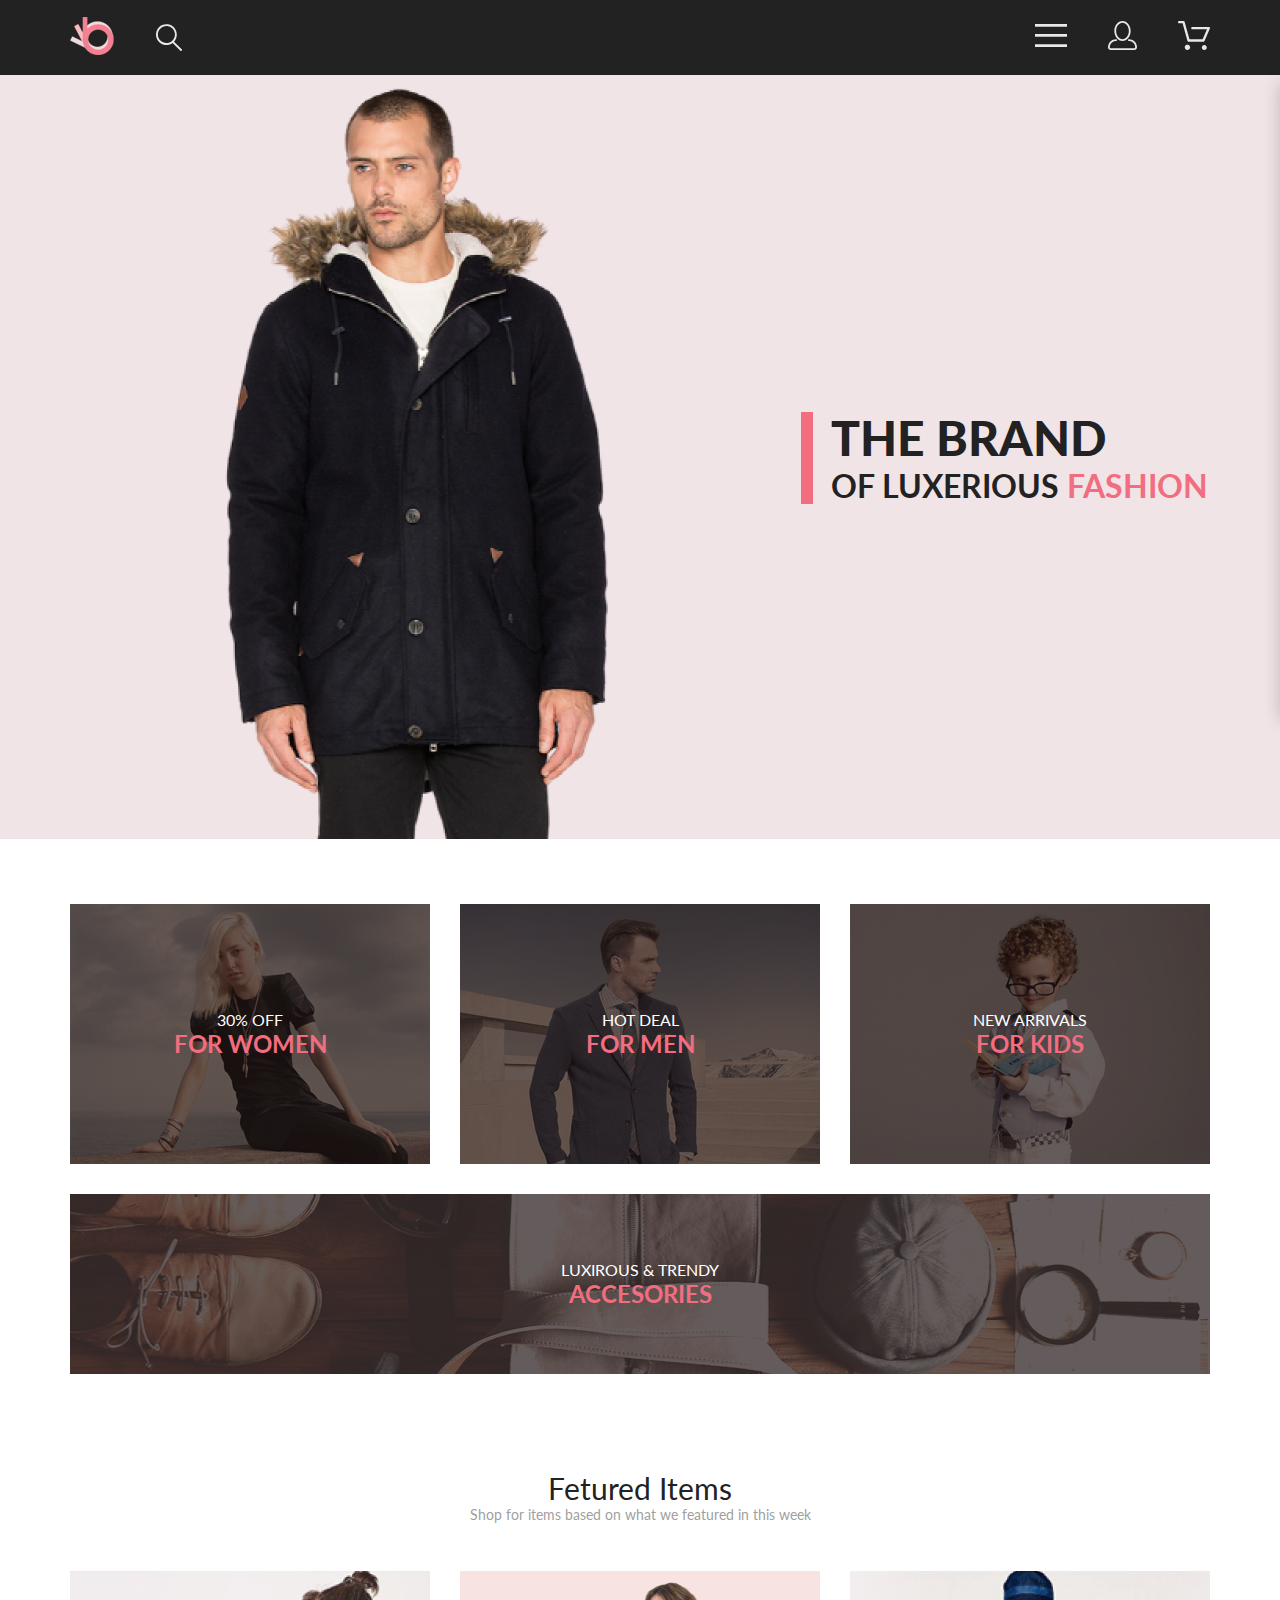
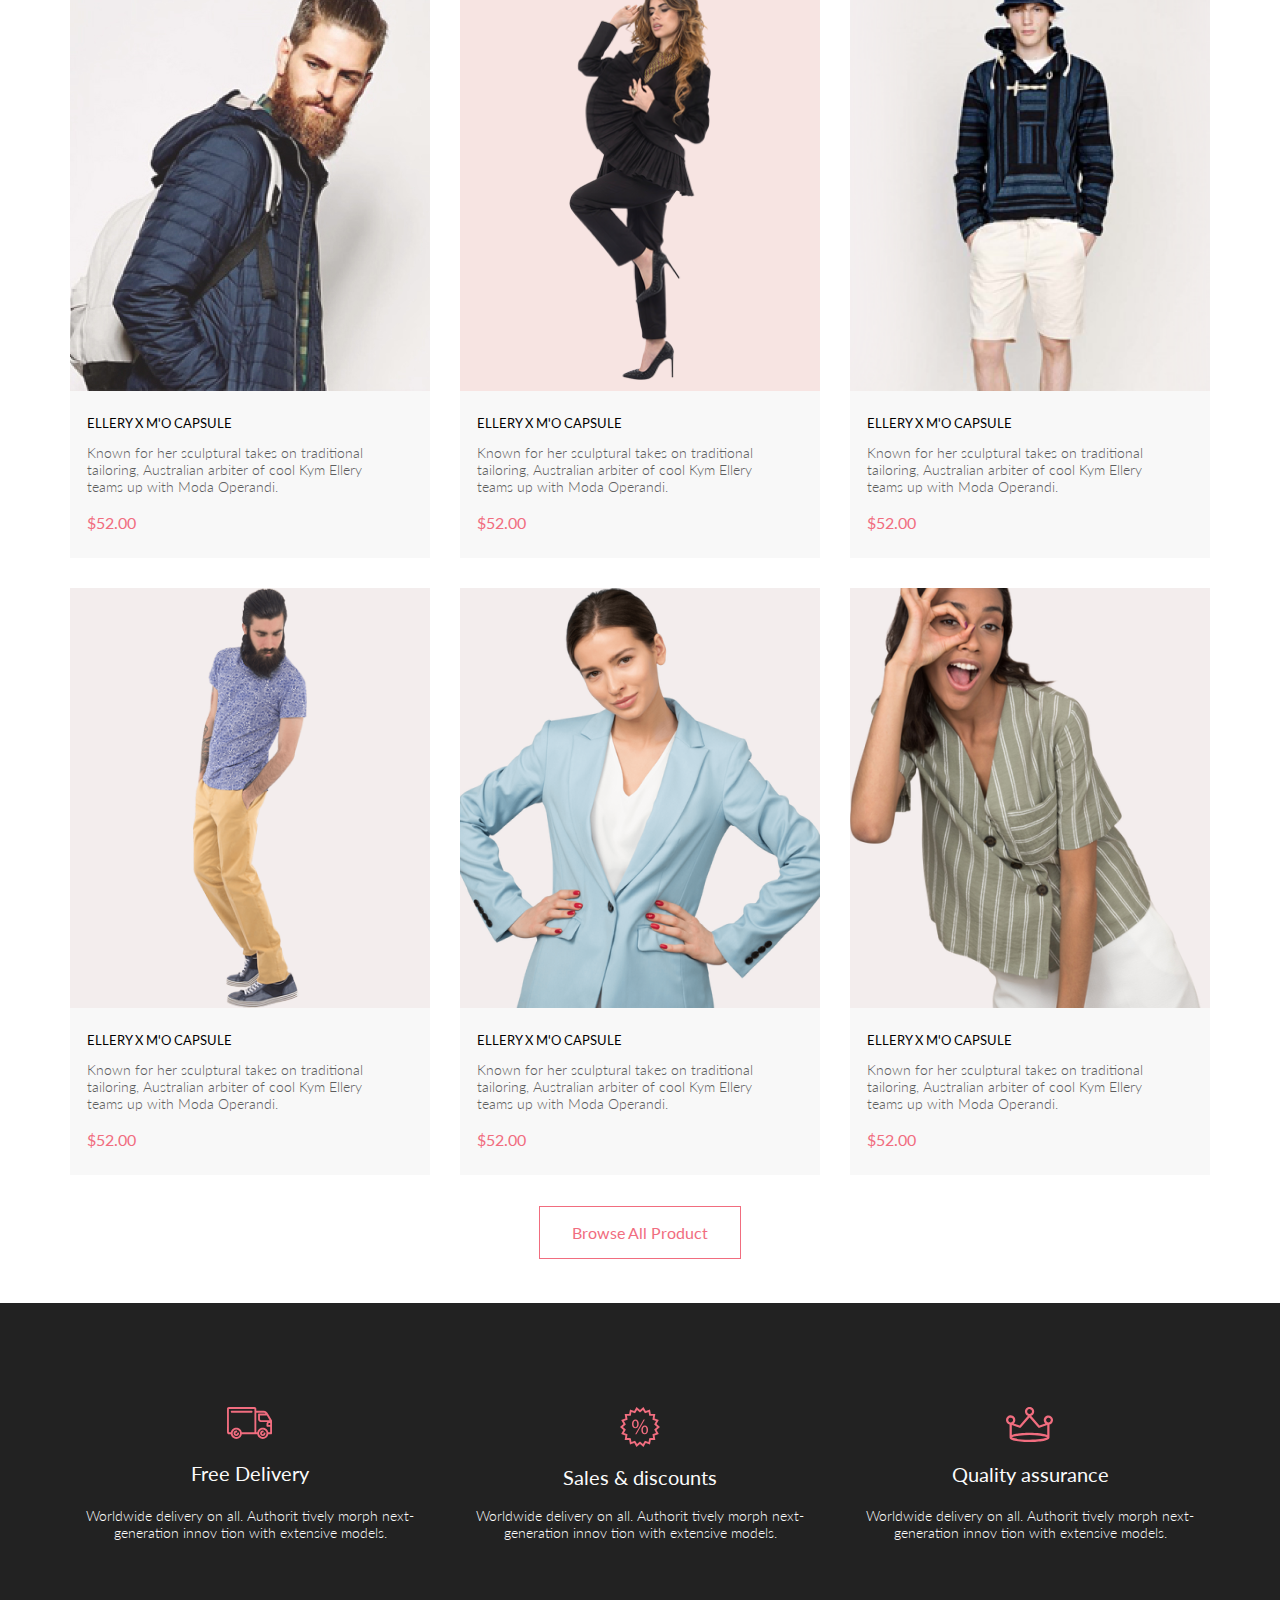
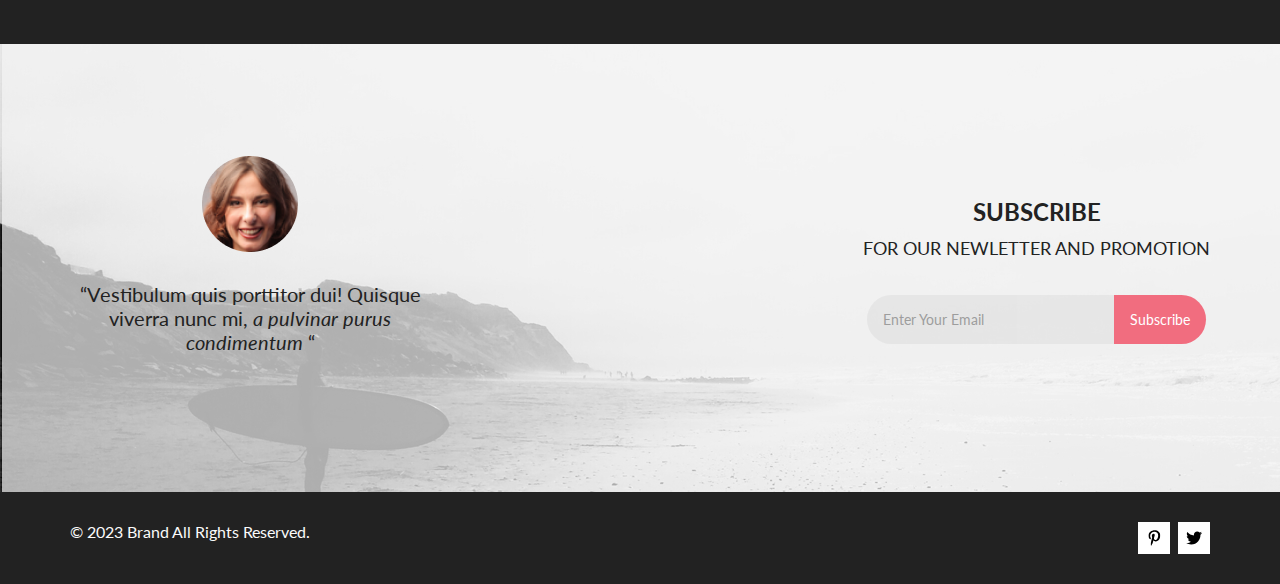
<file: index.html>
<!DOCTYPE html>
<html lang="en">
    <head>
        <meta charset="UTF-8">
        <meta name="viewport" content="width=device-width, initial-scale=1.0">
        <title>Shop.Main - Homework GB</title>
        <link rel="preconnect" href="https://fonts.googleapis.com">
        <link rel="preconnect" href="https://fonts.gstatic.com" crossorigin>
        <link href="https://fonts.googleapis.com/css2?family=Lato:wght@300;400;700;900&display=swap" rel="stylesheet">
        <link rel="stylesheet" href="style.css">
    </head>
    <body>
        <div class="box-content">
            <header class="header center">
                <div class="header_left">
                    <a href="index.html" class="logo">
                        <img src="img/header_logo.svg" alt="Letter b logo">
                    </a>
                    <svg class="search_icon"
                        width="27"
                        height="28"
                        viewBox="0 0 27 28"
                        fill="none"
                        xmlns="http://www.w3.org/2000/svg"
                    >
                        <path d="M19.0589 17.6251C20.6705 15.865 21.6275 13.6039 21.769 11.2216C21.9106 8.83932 21.2281 6.48088 19.8362 4.54232C18.4443 2.60377 16.4278 1.20318 14.1252 0.575765C11.8227 -0.0516554 9.37437 0.132305 7.19143 1.09675C5.0085 2.0612 3.22389 3.74739 2.1373 5.87217C1.05071 7.99695 0.728322 10.4309 1.22426 12.7653C1.72021 15.0997 3.00428 17.1923 4.86085 18.6919C6.71741 20.1914 9.0334 21.0064 11.4199 21.0001C13.6723 21.0031 15.8638 20.2691 17.6599 18.9101L25.4079 26.7171C25.4934 26.8061 25.5958 26.8772 25.7091 26.9261C25.8225 26.9751 25.9444 27.0009 26.0679 27.0021C26.1916 27.0024 26.314 26.9773 26.4276 26.9283C26.5411 26.8793 26.6434 26.8074 26.7279 26.7171C26.9018 26.5362 26.999 26.295 26.999 26.0441C26.999 25.7931 26.9018 25.5519 26.7279 25.371L19.0589 17.6251ZM2.88589 10.5001C2.89873 8.81477 3.41021 7.17101 4.35586 5.776C5.30151 4.38098 6.63899 3.29715 8.1997 2.66114C9.76042 2.02513 11.4745 1.86542 13.1258 2.20213C14.7772 2.53884 16.2919 3.3569 17.479 4.55319C18.6661 5.74948 19.4725 7.27044 19.7965 8.92433C20.1204 10.5782 19.9475 12.291 19.2995 13.8468C18.6515 15.4026 17.5574 16.7316 16.1551 17.6665C14.7529 18.6014 13.1052 19.1002 11.4199 19.1C9.14843 19.0892 6.97409 18.1775 5.3741 16.5652C3.77412 14.9528 2.87924 12.7715 2.88589 10.5001Z" fill="#E8E8E8"/>
                    </svg>
                </div>
                <div class="header_right">
                    <div class="main_menu">
                        <label for="main_menu_button" class="main_menu_button">
                            <svg
                                class="menu_icon"
                                width="32"
                                height="23"
                                viewBox="0 0 32 23"
                                fill="none"
                                xmlns="http://www.w3.org/2000/svg"
                            >
                                <path d="M0 23V20.31H32V23H0ZM0 12.76V10.07H32V12.76H0ZM0 2.69V0H32V2.69H0Z" fill="#E8E8E8"/>
                            </svg>
                        </label>
                        <input type="checkbox" id="main_menu_button" checked=false>
                        <div class="main_menu_bar">
                            <h4 class="main_menu_title">MENU</h4>
                            <ul>
                                <li>
                                    <a class="main_section" href="catalog.html">MAN</a>
                                    <ul>
                                        <li>
                                            <a class="link_section" href="product.html">Accessories</a>
                                        </li>
                                        <li>
                                            <a class="link_section" href="product.html">Bags</a>
                                        </li>
                                        <li>
                                            <a class="link_section" href="product.html">Denim</a>
                                        </li>
                                        <li>
                                            <a class="link_section" href="product.html">T-Shirts</a>
                                        </li>
                                    </ul>
                                </li>
                                <li>
                                    <a class="main_section" href="catalog.html">WOMAN</a>
                                    <ul>
                                        <li>
                                            <a class="link_section" href="product.html">Accessories</a>
                                        </li>
                                        <li>
                                            <a class="link_section" href="product.html">Jackets & Coats</a>
                                        </li>
                                        <li>
                                            <a class="link_section" href="product.html">Polos</a>
                                        </li>
                                        <li>
                                            <a class="link_section" href="product.html">T-Shirts</a>
                                        </li>
                                        <li>
                                            <a class="link_section" href="product.html">Shirts</a>
                                        </li>
                                    </ul>
                                </li>
                                <li>
                                    <a class="main_section" href="catalog.html">KIDS</a>
                                    <ul>
                                        <li>
                                            <a class="link_section" href="product.html">Accessories</a>
                                        </li>
                                        <li>
                                            <a class="link_section" href="product.html">Jackets & Coats</a>
                                        </li>
                                        <li>
                                            <a class="link_section" href="product.html">Polos</a>
                                        </li>
                                        <li>
                                            <a class="link_section" href="product.html">T-Shirts</a>
                                        </li>
                                        <li>
                                            <a class="link_section" href="product.html">Shirts</a>
                                        </li>
                                        <li>
                                            <a class="link_section" href="product.html">Bags</a>
                                        </li>
                                    </ul>
                                </li>
                            </ul>
                        </div>
                    </div>
                    <a class="user" href="registration.html">
                        <svg
                            class="user_icon"
                            width="29"
                            height="29"
                            viewBox="0 0 29 29"
                            fill="none"
                            xmlns="http://www.w3.org/2000/svg"
                        >
                            <path d="M14.5 19.937C19 19.937 22.656 15.464 22.656 9.968C22.656 4.472 19 0 14.5 0C13.3631 0.0217413 12.2463 0.303398 11.2351 0.823397C10.2239 1.34339 9.34507 2.08794 8.66602 3C7.12663 4.99573 6.30819 7.45381 6.34399 9.974C6.34399 15.465 10 19.937 14.5 19.937ZM14.5 1.813C18 1.813 20.844 5.472 20.844 9.969C20.844 14.466 17.998 18.125 14.5 18.125C11.002 18.125 8.15603 14.465 8.15503 9.969C8.15403 5.473 11 1.813 14.5 1.813ZM20.844 18.125C20.6036 18.125 20.373 18.2205 20.203 18.3905C20.033 18.5605 19.9375 18.7911 19.9375 19.0315C19.9375 19.2719 20.033 19.5025 20.203 19.6725C20.373 19.8425 20.6036 19.938 20.844 19.938C22.526 19.9399 24.1386 20.6088 25.3279 21.7982C26.5172 22.9875 27.1861 24.6 27.188 26.282C27.1875 26.5221 27.0918 26.7523 26.922 26.9221C26.7522 27.0918 26.5221 27.1875 26.282 27.188H2.71997C2.47985 27.1875 2.24975 27.0918 2.07996 26.9221C1.91016 26.7523 1.81449 26.5221 1.81396 26.282C1.81608 24.6001 2.48517 22.9877 3.67444 21.7985C4.86371 20.6092 6.47608 19.9401 8.15796 19.938C8.39824 19.938 8.62868 19.8425 8.79858 19.6726C8.96849 19.5027 9.06396 19.2723 9.06396 19.032C9.06396 18.7917 8.96849 18.5613 8.79858 18.3914C8.62868 18.2215 8.39824 18.126 8.15796 18.126C5.99541 18.1279 3.92201 18.9875 2.39258 20.5164C0.863144 22.0453 0.00264777 24.1185 0 26.281C0.000794067 27.0019 0.287502 27.693 0.797241 28.2027C1.30698 28.7125 1.99811 28.9992 2.71899 29H26.282C27.0027 28.9989 27.6936 28.7121 28.2031 28.2024C28.7126 27.6927 28.9992 27.0017 29 26.281C28.9974 24.1187 28.1372 22.0457 26.6083 20.5168C25.0793 18.9878 23.0063 18.1276 20.844 18.125Z" fill="#E8E8E8"/>
                        </svg>
                    </a>
                    <a class="cart" href="cart.html">
                        <svg
                            class="cart_icon"
                            width="32"
                            height="29"
                            viewBox="0 0 32 29"
                            fill="none"
                            xmlns="http://www.w3.org/2000/svg"
                        >
                            <path d="M26.1998 29C25.5521 28.9738 24.9404 28.6948 24.4961 28.2227C24.0518 27.7506 23.8103 27.1232 23.8234 26.475C23.8365 25.8269 24.1032 25.2097 24.5662 24.7559C25.0292 24.3022 25.6516 24.048 26.2999 24.048C26.9482 24.048 27.5706 24.3022 28.0336 24.7559C28.4966 25.2097 28.7633 25.8269 28.7764 26.475C28.7895 27.1232 28.5479 27.7506 28.1036 28.2227C27.6593 28.6948 27.0477 28.9738 26.3999 29H26.1998ZM6.75183 26.32C6.75183 25.79 6.90901 25.2718 7.20349 24.8311C7.49797 24.3904 7.91654 24.0469 8.40625 23.844C8.89596 23.6412 9.43484 23.5881 9.95471 23.6915C10.4746 23.7949 10.9521 24.0502 11.3269 24.425C11.7017 24.7998 11.957 25.2773 12.0604 25.7972C12.1638 26.317 12.1107 26.8559 11.9078 27.3456C11.705 27.8353 11.3615 28.2539 10.9208 28.5483C10.4801 28.8428 9.96194 29 9.43188 29C9.07977 29.0003 8.73102 28.9311 8.40564 28.7966C8.08026 28.662 7.7846 28.4646 7.53552 28.2158C7.28645 27.9669 7.08891 27.6713 6.9541 27.3461C6.81929 27.0208 6.74988 26.6721 6.74988 26.32H6.75183ZM10.5519 20.686C10.2924 20.6868 10.0398 20.6024 9.83301 20.4457C9.62617 20.2891 9.47648 20.0689 9.40686 19.819L4.57385 2.36401H1.18091C0.867422 2.36401 0.566761 2.23947 0.345093 2.01781C0.123425 1.79614 -0.00109863 1.49549 -0.00109863 1.18201C-0.00109863 0.868519 0.123425 0.567873 0.345093 0.346205C0.566761 0.124537 0.867422 5.81268e-06 1.18091 5.81268e-06H5.46191C5.7214 -0.00080736 5.97394 0.0837201 6.18066 0.240568C6.38739 0.397416 6.53674 0.617884 6.60583 0.868006L11.4388 18.323H24.6168L28.9999 8.27501H14.3999C14.2417 8.27961 14.0843 8.25242 13.9368 8.19507C13.7893 8.13771 13.6548 8.05134 13.5413 7.94108C13.4277 7.83082 13.3375 7.69891 13.2759 7.55315C13.2143 7.40739 13.1825 7.25075 13.1825 7.0925C13.1825 6.93426 13.2143 6.77762 13.2759 6.63186C13.3375 6.4861 13.4277 6.35419 13.5413 6.24393C13.6548 6.13367 13.7893 6.0473 13.9368 5.98994C14.0843 5.93259 14.2417 5.90541 14.3999 5.91001H30.8129C31.0086 5.90996 31.2011 5.95866 31.3733 6.05172C31.5454 6.14478 31.6917 6.27926 31.7988 6.44301C31.9067 6.60729 31.9723 6.79569 31.9897 6.99145C32.0072 7.18721 31.976 7.38424 31.8989 7.565L26.4939 19.977C26.4015 20.1876 26.2499 20.3668 26.0574 20.4927C25.8649 20.6186 25.6399 20.6858 25.4099 20.686H10.5519Z" fill="#E8E8E8"/>
                        </svg>
                    </a>
                </div>
            </header>
            <content class="content">
                <div class="top_brand">
                    <div class="top_brand_img">
                        <img class="top_brand_pic" src="img/top_brand_img.png" alt="Man">
                    </div>
                    <div class="top_brand_title">
                        <svg
                            width="12"
                            height="93"
                            viewBox="0 0 12 93"
                            fill="none"
                            xmlns="http://www.w3.org/2000/svg"
                        >
                            <path d="M12 0.900879H0V92.9009H12V0.900879Z" fill="#F16D7F"/>
                        </svg>
                        <div class="top_brand_text">
                            <h1 class="tb_large">THE BRAND</h1>
                            <h2 class="tb_small">
                                OF LUXERIOUS
                                <span class="tb_small tb_small__highlighted">FASHION</span>
                            </h2>
                        </div>
                    </div>
                </div>
                <div class="offers center">
                    <div class="small_offers">
                        <div class="offer offer__for_women">
                            <h4 class="offer_subtitle">30% OFF</h4>
                            <h3 class="offer_title">FOR WOMEN</h3>
                        </div>
                        <div class="offer offer__for_men">
                            <h4 class="offer_subtitle">HOT DEAL</h4>
                            <h3 class="offer_title">FOR MEN</h3>
                        </div>
                        <div class="offer offer__for_kids">
                            <h4 class="offer_subtitle">NEW ARRIVALS</h4>
                            <h3 class="offer_title">FOR KIDS</h3>
                        </div>
                    </div>
                    <div class="offer offer__accesories">
                        <h4 class="offer_subtitle">LUXIROUS & TRENDY</h4>
                        <h3 class="offer_title">ACCESORIES</h3>
                    </div>
                </div>
                <div class="products center">
                    <p class="products_title">Fetured Items</p>
                    <p class="products_text">Shop for items based on what we featured in this week</p>
                    <div class="product_items">
                        <div class="item">
                            <div class="item_img">
                                <img class="hover_img" src="img/hover.png" alt="hover_img">
                                <img class="item_pic" src="img/prod1.jpg" alt="Product image">
                            </div>
                            <div class="item_text">
                                <h5 class="item_title">ELLERY X M'O CAPSULE</h5>
                                <p class="item_description">Known for her sculptural takes on traditional tailoring, Australian arbiter of cool Kym Ellery teams up with Moda Operandi.</p>
                                <p class="item_price">$52.00</p>
                            </div>
                        </div>
                        <div class="item">
                            <div class="item_img spec_item">
                                <img class="hover_img" src="img/hover.png" alt="hover_img">
                                <img class="spec_pic" src="img/prod2_spec.png" alt="Product image">
                            </div>
                            <div class="item_text">
                                <h5 class="item_title">ELLERY X M'O CAPSULE</h5>
                                <p class="item_description">Known for her sculptural takes on traditional tailoring, Australian arbiter of cool Kym Ellery teams up with Moda Operandi.</p>
                                <p class="item_price">$52.00</p>
                            </div>
                        </div>
                        <div class="item">
                            <div class="item_img">
                                <img class="hover_img" src="img/hover.png" alt="hover_img">
                                <img class="item_pic" src="img/prod3.png" alt="Product image">
                            </div>
                            <div class="item_text">
                                <h5 class="item_title">ELLERY X M'O CAPSULE</h5>
                                <p class="item_description">Known for her sculptural takes on traditional tailoring, Australian arbiter of cool Kym Ellery teams up with Moda Operandi.</p>
                                <p class="item_price">$52.00</p>
                            </div>
                        </div>
                        <div class="item">
                            <div class="item_img">
                                <img class="hover_img" src="img/hover.png" alt="hover_img">
                                <img class="item_pic" src="img/prod4.png" alt="Product image">
                            </div>
                            <div class="item_text">
                                <h5 class="item_title">ELLERY X M'O CAPSULE</h5>
                                <p class="item_description">Known for her sculptural takes on traditional tailoring, Australian arbiter of cool Kym Ellery teams up with Moda Operandi.</p>
                                <p class="item_price">$52.00</p>
                            </div>
                        </div>
                        <div class="item">
                            <div class="item_img">
                                <img class="hover_img" src="img/hover.png" alt="hover_img">
                                <img class="item_pic" src="img/prod5.png" alt="Product image">
                            </div>
                            <div class="item_text">
                                <h5 class="item_title">ELLERY X M'O CAPSULE</h5>
                                <p class="item_description">Known for her sculptural takes on traditional tailoring, Australian arbiter of cool Kym Ellery teams up with Moda Operandi.</p>
                                <p class="item_price">$52.00</p>
                            </div>
                        </div>
                        <div class="item">
                            <div class="item_img">
                                <img class="hover_img" src="img/hover.png" alt="hover_img">
                                <img class="item_pic" src="img/prod6.png" alt="Product image">
                            </div>
                            <div class="item_text">
                                <h5 class="item_title">ELLERY X M'O CAPSULE</h5>
                                <p class="item_description">Known for her sculptural takes on traditional tailoring, Australian arbiter of cool Kym Ellery teams up with Moda Operandi.</p>
                                <p class="item_price">$52.00</p>
                            </div>
                        </div>
                    </div>
                    <div class="products_button">
                        <a class="browse_button" href="catalog.html">Browse All Product</a>
                    </div>
                </div>
                <section>
                    <div class="features center">
                        <figure>
                            <div class="feature">
                                <svg
                                    class="feature_icon"
                                    width="46"
                                    height="32"
                                    viewBox="0 0 46 32"
                                    fill="none"
                                    xmlns="http://www.w3.org/2000/svg"
                                >
                                    <path d="M30.2868 27.2429H14.8098C14.6026 28.5509 13.9355 29.742 12.9285 30.6021C11.9215 31.4621 10.6406 31.9346 9.31633 31.9346C7.99203 31.9346 6.71117 31.4621 5.70415 30.6021C4.69713 29.742 4.03003 28.5509 3.82283 27.2429H1.88582C1.391 27.2397 0.91765 27.0404 0.569536 26.6887C0.221422 26.337 0.0269624 25.8618 0.0288259 25.3669V1.87695C0.0266969 1.38195 0.221028 0.906335 0.56917 0.554443C0.917313 0.202551 1.39082 0.00317363 1.88582 0H27.4368C27.9318 0.00317353 28.4051 0.202522 28.7531 0.554443C29.1011 0.906364 29.2952 1.38204 29.2928 1.87695V3.78198H36.4138C36.4942 3.78164 36.5742 3.79208 36.6518 3.81299C38.9518 4.01299 40.1088 5.2129 41.3288 7.2749L44.8878 13.3689C44.9727 13.5136 45.0176 13.6782 45.0178 13.8459V26.304C45.0189 26.5515 44.9216 26.7892 44.7475 26.9651C44.5733 27.141 44.3364 27.2406 44.0888 27.2419H41.2748C41.0676 28.5499 40.4005 29.741 39.3935 30.6011C38.3865 31.4611 37.1056 31.9336 35.7813 31.9336C34.457 31.9336 33.1762 31.4611 32.1691 30.6011C31.1621 29.741 30.495 28.5499 30.2878 27.2419L30.2868 27.2429ZM32.0648 26.304C32.0727 27.0369 32.2973 27.7511 32.7102 28.3567C33.1231 28.9623 33.706 29.4322 34.3854 29.7073C35.0649 29.9824 35.8105 30.0503 36.5284 29.9026C37.2464 29.7548 37.9046 29.398 38.4202 28.877C38.9358 28.3559 39.2857 27.6941 39.426 26.9746C39.5662 26.2551 39.4905 25.5103 39.2083 24.8337C38.9262 24.1572 38.4502 23.5794 37.8403 23.1729C37.2304 22.7663 36.5138 22.5491 35.7808 22.5488C34.7905 22.5552 33.8431 22.9543 33.1464 23.6582C32.4498 24.3621 32.0608 25.3136 32.0648 26.304ZM5.60085 26.304C5.60874 27.0369 5.83327 27.7511 6.2462 28.3567C6.65914 28.9623 7.24201 29.4322 7.92143 29.7073C8.60086 29.9824 9.34648 30.0503 10.0644 29.9026C10.7824 29.7548 11.4406 29.398 11.9562 28.877C12.4718 28.3559 12.8217 27.6941 12.962 26.9746C13.1022 26.2551 13.0265 25.5103 12.7443 24.8337C12.4622 24.1572 11.9862 23.5794 11.3763 23.1729C10.7664 22.7663 10.0498 22.5491 9.31682 22.5488C8.3263 22.5549 7.37866 22.9537 6.68181 23.6577C5.98496 24.3617 5.59585 25.3134 5.59984 26.304H5.60085ZM41.2728 25.366H43.1588V19.7478H40.4228C40.3002 19.7473 40.1789 19.7227 40.0659 19.6753C39.9528 19.6279 39.8502 19.5585 39.7639 19.4714C39.6776 19.3843 39.6094 19.281 39.563 19.1675C39.5167 19.054 39.4932 18.9324 39.4938 18.8098V16.9629C39.4935 16.2423 39.7691 15.5488 40.2638 15.0249H33.8848C33.8076 15.0248 33.7307 15.015 33.6558 14.9958C32.9511 14.933 32.2956 14.6081 31.819 14.0852C31.3423 13.5623 31.0793 12.8794 31.0818 12.1719V7.47192C31.0812 7.34927 31.1047 7.22758 31.151 7.11401C31.1973 7.00044 31.2656 6.89725 31.3519 6.81006C31.4381 6.72286 31.5407 6.6535 31.6538 6.60596C31.7669 6.55841 31.8882 6.53361 32.0108 6.53296H38.4938C38.1495 6.21428 37.7421 5.97123 37.2981 5.81982C36.854 5.66842 36.3831 5.61187 35.9158 5.65381H29.2928V25.3618H30.2868C30.494 24.0538 31.1611 22.8627 32.1682 22.0027C33.1752 21.1426 34.456 20.6702 35.7803 20.6702C37.1046 20.6702 38.3855 21.1426 39.3925 22.0027C40.3995 22.8627 41.0666 24.0538 41.2738 25.3618L41.2728 25.366ZM14.8088 25.366H27.4358V1.87598H1.88582V25.366H3.82283C4.03003 24.058 4.69713 22.8666 5.70415 22.0066C6.71117 21.1465 7.99203 20.6741 9.31633 20.6741C10.6406 20.6741 11.9215 21.1465 12.9285 22.0066C13.9355 22.8666 14.6026 24.058 14.8098 25.366H14.8088ZM41.3508 16.9658V17.875H43.1588V16.0278H42.2798C42.033 16.0294 41.7968 16.1288 41.6229 16.304C41.449 16.4792 41.3516 16.716 41.3518 16.9629L41.3508 16.9658ZM32.9378 12.1738C32.9368 12.4263 33.0359 12.6691 33.2134 12.8486C33.3909 13.0282 33.6324 13.13 33.8848 13.1318C33.9487 13.1316 34.0124 13.1384 34.0748 13.1519H42.5998L39.8339 8.41602H32.9338L32.9378 12.1738ZM33.0308 26.3059C33.0279 25.5734 33.3157 24.8695 33.8311 24.3489C34.3464 23.8283 35.0473 23.5333 35.7798 23.5288C36.0286 23.5288 36.2672 23.6278 36.4431 23.8037C36.619 23.9796 36.7178 24.218 36.7178 24.4668C36.7178 24.7156 36.619 24.9542 36.4431 25.1301C36.2672 25.306 36.0286 25.4048 35.7798 25.4048C35.6015 25.4032 35.4267 25.4548 35.2777 25.5527C35.1286 25.6507 35.012 25.7905 34.9427 25.9548C34.8733 26.1191 34.8544 26.3005 34.8882 26.4756C34.922 26.6507 35.0071 26.8118 35.1326 26.9385C35.2582 27.0651 35.4185 27.1516 35.5933 27.187C35.7681 27.2224 35.9494 27.2051 36.1144 27.1372C36.2793 27.0693 36.4203 26.9538 36.5196 26.8057C36.6188 26.6575 36.6718 26.4833 36.6718 26.3049C36.6718 26.0587 36.7696 25.8226 36.9438 25.6484C37.1179 25.4743 37.3541 25.3765 37.6003 25.3765C37.8466 25.3765 38.0828 25.4743 38.2569 25.6484C38.431 25.8226 38.5288 26.0587 38.5288 26.3049C38.5288 27.0343 38.2391 27.7338 37.7234 28.2495C37.2077 28.7652 36.5082 29.0549 35.7788 29.0549C35.0495 29.0549 34.35 28.7652 33.8343 28.2495C33.3186 27.7338 33.0288 27.0343 33.0288 26.3049L33.0308 26.3059ZM6.56682 26.3059C6.56389 25.5734 6.85171 24.8695 7.36708 24.3489C7.88245 23.8283 8.58329 23.5333 9.31584 23.5288C9.56462 23.5288 9.8032 23.6278 9.97911 23.8037C10.155 23.9796 10.2538 24.218 10.2538 24.4668C10.2538 24.7156 10.155 24.9542 9.97911 25.1301C9.8032 25.306 9.56462 25.4048 9.31584 25.4048C9.13751 25.4032 8.9627 25.4548 8.81365 25.5527C8.66459 25.6507 8.548 25.7905 8.47865 25.9548C8.40931 26.1191 8.39033 26.3005 8.42415 26.4756C8.45797 26.6507 8.54305 26.8118 8.6686 26.9385C8.79414 27.0651 8.95449 27.1516 9.12929 27.187C9.30409 27.2224 9.48546 27.2051 9.65038 27.1372C9.8153 27.0693 9.95634 26.9538 10.0556 26.8057C10.1548 26.6575 10.2078 26.4833 10.2078 26.3049C10.2078 26.0587 10.3057 25.8226 10.4798 25.6484C10.6539 25.4743 10.8901 25.3765 11.1363 25.3765C11.3826 25.3765 11.6188 25.4743 11.7929 25.6484C11.967 25.8226 12.0648 26.0587 12.0648 26.3049C12.0648 27.0343 11.7751 27.7338 11.2594 28.2495C10.7437 28.7652 10.0442 29.0549 9.31484 29.0549C8.58549 29.0549 7.88601 28.7652 7.37029 28.2495C6.85456 27.7338 6.56484 27.0343 6.56484 26.3049L6.56682 26.3059ZM4.70885 5.65991C4.46008 5.65991 4.22149 5.56116 4.04558 5.38525C3.86967 5.20934 3.77083 4.9707 3.77083 4.72192C3.77083 4.47315 3.86967 4.2345 4.04558 4.05859C4.22149 3.88268 4.46008 3.78394 4.70885 3.78394H24.6088C24.8576 3.78394 25.0962 3.88268 25.2721 4.05859C25.448 4.2345 25.5468 4.47315 25.5468 4.72192C25.5468 4.9707 25.448 5.20934 25.2721 5.38525C25.0962 5.56116 24.8576 5.65991 24.6088 5.65991H4.70885Z" fill="none"/>
                                </svg>
                                <h4 class="feature_title">Free Delivery</h4>
                                <p class="feature_description">Worldwide delivery on all. Authorit tively morph next-generation innov tion with extensive models.</p>
                            </div>
                        </figure>
                        <figure>
                            <div class="feature">
                                <svg
                                    class="feature_icon"
                                    width="40"
                                    height="40"
                                    viewBox="0 0 40 40"
                                    fill="none"
                                    xmlns="http://www.w3.org/2000/svg"
                                >
                                    <path d="M19.9939 37.0239L16.5229 39.9238L14.2349 36.0039L9.99487 37.5159L9.17285 33.0359L4.67987 32.991L5.41187 28.491L1.20386 26.8909L3.41388 22.925L-0.00012207 19.96L3.41187 16.9929L1.2019 13.0278L5.41089 11.428L4.67786 6.93286L9.17188 6.88892L9.9939 2.40894L14.2339 3.91992L16.5219 0L19.9929 2.8999L23.4639 0L25.7529 3.9209L29.9929 2.40894L30.8139 6.88989L35.3079 6.93481L34.5759 11.4299L38.7839 13.03L36.5739 16.9958L39.9859 19.9609L36.5739 22.928L38.7829 26.894L34.5739 28.4939L35.3069 32.988L30.8119 33.033L29.9909 37.5139L25.7529 36.0029L23.4639 39.9229L19.9939 37.0239ZM21.1999 35.541L22.9609 37.012L24.1219 35.022L24.9139 33.666L26.3819 34.189L28.5329 34.957L28.9499 32.6838L29.2349 31.1289L30.7959 31.113L33.0779 31.092L32.7059 28.8098L32.4519 27.25L33.9109 26.696L36.0449 25.8828L34.9249 23.873L34.1589 22.498L35.3419 21.4709L37.0759 19.9609L35.3429 18.4609L34.1599 17.4319L34.9259 16.0559L36.0469 14.0449L33.9129 13.2339L32.4539 12.6809L32.7089 11.1208L33.0809 8.83984L30.7989 8.81689L29.2389 8.80103L28.9539 7.24683L28.5379 4.97388L26.3859 5.74097L24.9179 6.26392L24.1249 4.90698L22.9629 2.91699L21.2009 4.38794L19.9958 5.39282L18.7909 4.38794L17.0299 2.91699L15.8689 4.90601L15.0769 6.26294L13.6078 5.73999L11.4579 4.97192L11.0399 7.24585L10.7549 8.80005L9.19489 8.81592L6.91388 8.83789L7.28589 11.1199L7.53986 12.678L6.08087 13.2329L3.94586 14.0439L5.06689 16.0549L5.83289 17.4299L4.6499 18.459L2.91589 19.967L4.64886 21.4739L5.83185 22.5029L5.06586 23.8779L3.94489 25.8879L6.07788 26.698L7.5379 27.2529L7.2829 28.812L6.91187 31.0959L9.19287 31.1189L10.7529 31.135L11.0379 32.6899L11.4549 34.9619L13.6069 34.1948L15.0759 33.6719L15.8679 35.0288L17.0299 37.019L18.7909 35.5479L19.9958 34.543L21.1999 35.541ZM21.3179 23.02C21.3179 20.093 22.8829 18.4648 24.7769 18.4648C26.7829 18.4648 28.0769 20.0279 28.0769 22.7949C28.0769 25.8539 26.4919 27.3718 24.6619 27.3718C22.8829 27.3718 21.3379 25.922 21.3179 23.02ZM22.8389 22.9319C22.8159 24.7829 23.5209 26.1899 24.7109 26.1899C25.9879 26.1899 26.5609 24.8049 26.5609 22.8899C26.5609 21.1249 26.0539 19.6528 24.7109 19.6528C23.4999 19.6488 22.8389 21.1029 22.8389 22.9309V22.9319ZM15.1938 27.332L23.6089 12.613H24.8419L16.4269 27.332H15.1938ZM11.9789 16.99C11.9789 14.09 13.5419 12.458 15.4369 12.458C17.4369 12.458 18.7629 14.022 18.7629 16.79C18.7629 19.848 17.1769 21.365 15.3269 21.365C13.5439 21.365 11.9999 19.915 11.9789 16.991V16.99ZM13.5209 16.9238C13.4769 18.7748 14.1618 20.1809 15.3708 20.1829C16.6479 20.1829 17.2209 18.7988 17.2209 16.8828C17.2209 15.1168 16.7139 13.645 15.3708 13.645C14.1618 13.642 13.5209 15.092 13.5209 16.925V16.9238Z" fill="none"/>
                                </svg>
                                <h4 class="feature_title">Sales & discounts</h4>
                                <p class="feature_description">Worldwide delivery on all. Authorit tively morph next-generation innov tion with extensive models.</p>
                            </div>
                        </figure>
                        <figure>
                            <div class="feature">
                                <svg
                                    class="feature_icon"
                                    width="48"
                                    height="35"
                                    viewBox="0 0 48 35"
                                    fill="none"
                                    xmlns="http://www.w3.org/2000/svg"
                                >
                                    <path d="M42.393 8.53564C41.1766 8.52335 40.0049 8.99349 39.1342 9.84302C38.2635 10.6925 37.7647 11.8522 37.747 13.0686C37.7501 13.7086 37.8911 14.3405 38.1603 14.9211C38.4295 15.5018 38.8206 16.0176 39.3071 16.4336L33.4471 18.4888L25.1081 8.80566C26.0034 8.50693 26.7831 7.93646 27.3388 7.17358C27.8945 6.41071 28.1983 5.49331 28.2081 4.54956C28.1828 3.33432 27.6824 2.17743 26.814 1.3269C25.9457 0.476377 24.7785 0 23.563 0C22.3475 0 21.1804 0.476377 20.3121 1.3269C19.4437 2.17743 18.9432 3.33432 18.918 4.54956C18.9277 5.48395 19.2253 6.39274 19.7702 7.15186C20.3151 7.91097 21.0809 8.48368 21.9631 8.79175L13.611 18.4917L7.7531 16.4368C8.23917 16.0206 8.62989 15.5045 8.89873 14.9238C9.16757 14.3432 9.30822 13.7116 9.31108 13.0718C9.33412 12.195 9.10852 11.3296 8.66045 10.5757C8.21238 9.82172 7.56009 9.2099 6.77898 8.81104C5.99787 8.41217 5.11986 8.2424 4.24639 8.32153C3.37291 8.40067 2.53965 8.72555 1.84295 9.2583C1.14624 9.79105 0.614525 10.5101 0.309254 11.3323C0.00398245 12.1545 -0.0623783 13.0462 0.117848 13.9045C0.298073 14.7629 0.717494 15.5526 1.32769 16.1826C1.93788 16.8126 2.71394 17.2571 3.56609 17.4646V29.7556C3.57345 29.8376 3.59015 29.9184 3.61602 29.9966C3.58308 30.1233 3.56636 30.2538 3.56609 30.3848C3.56609 34.7968 21.485 34.9268 23.528 34.9268C25.571 34.9268 43.49 34.7978 43.49 30.3848C43.4893 30.2539 43.4725 30.1234 43.44 29.9966C43.4676 29.9189 43.4845 29.8379 43.49 29.7556V17.4646C44.5889 17.2244 45.5587 16.5828 46.2094 15.6653C46.8601 14.7478 47.1449 13.6204 47.0082 12.5039C46.8715 11.3874 46.323 10.3621 45.4701 9.62866C44.6173 8.89526 43.5214 8.50653 42.397 8.53857L42.393 8.53564ZM21.174 4.55176C21.1625 4.07755 21.2926 3.61062 21.5477 3.21069C21.8027 2.81076 22.1712 2.49591 22.606 2.3064C23.0408 2.11688 23.5223 2.06132 23.9889 2.14673C24.4555 2.23214 24.8861 2.45463 25.2256 2.78589C25.5652 3.11715 25.7982 3.542 25.8951 4.00635C25.9919 4.4707 25.9482 4.95345 25.7695 5.39282C25.5907 5.8322 25.2851 6.20831 24.8915 6.47314C24.498 6.73798 24.0345 6.8795 23.5601 6.87964C22.9354 6.88605 22.3335 6.64481 21.8863 6.2085C21.4391 5.77218 21.183 5.17647 21.174 4.55176ZM13.584 20.8276C13.801 20.9026 14.0353 20.9113 14.2573 20.8525C14.4792 20.7938 14.6786 20.6701 14.83 20.4976L23.5301 10.3977L32.23 20.4976C32.3812 20.6702 32.5804 20.7938 32.8022 20.8528C33.0239 20.9117 33.2581 20.9033 33.475 20.8286L41.2331 18.1038V28.0408C36.3481 25.9188 25.124 25.8406 23.533 25.8406C21.942 25.8406 10.7141 25.9198 5.83306 28.0408V18.1038L13.584 20.8276ZM23.527 32.7166C14.827 32.7166 9.27802 31.7057 6.97002 30.8547C6.61895 30.7373 6.28322 30.578 5.97002 30.3806C6.69202 29.8596 9.03109 29.1487 12.9361 28.6487C19.9715 27.844 27.0756 27.844 34.111 28.6487C38.011 29.1487 40.3561 29.8596 41.0761 30.3806C40.7654 30.5794 40.4312 30.7388 40.0811 30.8547C37.7791 31.7037 32.235 32.7166 23.527 32.7166ZM2.28008 13.0686C2.26895 12.5945 2.39939 12.1279 2.65471 11.7283C2.91003 11.3286 3.27866 11.0139 3.71355 10.8247C4.14844 10.6355 4.62977 10.5801 5.09624 10.6658C5.56271 10.7514 5.99313 10.9743 6.33245 11.3057C6.67176 11.637 6.90458 12.0618 7.00127 12.5261C7.09797 12.9904 7.05412 13.4731 6.87529 13.9124C6.69647 14.3516 6.39074 14.7277 5.99724 14.9924C5.60374 15.2572 5.14033 15.3986 4.66607 15.3987C4.04091 15.4054 3.43856 15.1638 2.99126 14.7271C2.54396 14.2903 2.28825 13.6937 2.28008 13.0686ZM42.393 15.3987C41.935 15.3875 41.4906 15.2414 41.1152 14.9788C40.7398 14.7162 40.4501 14.3487 40.2825 13.9224C40.1149 13.496 40.0768 13.0297 40.1729 12.5818C40.269 12.1339 40.4952 11.7241 40.8229 11.4041C41.1507 11.084 41.5656 10.8677 42.0157 10.7822C42.4658 10.6968 42.931 10.7459 43.3533 10.9236C43.7756 11.1013 44.1361 11.3997 44.3897 11.7812C44.6433 12.1628 44.7788 12.6105 44.7791 13.0686C44.7704 13.6935 44.5144 14.2895 44.0672 14.7261C43.62 15.1626 43.0179 15.4041 42.393 15.3977V15.3987Z" fill="none"/>
                                </svg>
                                <h4 class="feature_title">Quality assurance</h4>
                                <p class="feature_description">Worldwide delivery on all. Authorit tively morph next-generation innov tion with extensive models.</p>
                            </div>
                        </figure>
                    </div>
                </section>
            </content>
            <footer class="footer">
                <section>
                    <div class="subscride_info center">
                        <figure>
                            <div class="creator">
                                <img src="img/creator.png" alt="Creator's photo">
                                <p class="creator_text">
                                    “Vestibulum quis porttitor dui! Quisque viverra nunc mi,
                                    <i> a pulvinar purus condimentum</i>
                                    “
                                </p>
                            </div>
                        </figure>
                        <section>
                            <div class="subscribe_container">
                                <div class="subscribe_text">
                                    <h3 class="subscribe_title">SUBSCRIBE</h3>
                                    <h4 class="subscribe_subtitle">FOR OUR NEWLETTER AND PROMOTION</h4>
                                </div>
                                <div class="subscribe_form">
                                    <input
                                        class="subscribe_form_input"
                                        type="email"
                                        name="email"
                                        placeholder="Enter Your Email"
                                    >
                                    <a class="subscribe_form_button" href="#">Subscribe</a>
                                </div>
                            </div>
                        </section>
                    </div>
                </section>
                <section>
                    <div class="contacts center">
                        <p class="copyright_text">© 2023  Brand  All Rights Reserved.</p>
                        <div class="social_nets_bar">
                            <div class="social_net_item">
                                <svg
                                    class="social_net_link"
                                    width="13"
                                    height="16"
                                    viewBox="0 0 13 16"
                                    fill="none"
                                    xmlns="http://www.w3.org/2000/svg"
                                >
                                    <g clip-path="url(#clip0_190_1618)">
                                        <path d="M6.7402 0.203125C3.55552 0.203125 0.408081 2.34063 0.408081 5.8C0.408081 8 1.63726 9.25 2.38221 9.25C2.68951 9.25 2.86643 8.3875 2.86643 8.14375C2.86643 7.85313 2.13079 7.23438 2.13079 6.025C2.13079 3.5125 4.03043 1.73125 6.48878 1.73125C8.60259 1.73125 10.167 2.94062 10.167 5.1625C10.167 6.82187 9.50585 9.93437 7.3641 9.93437C6.59121 9.93437 5.93006 9.37187 5.93006 8.56563C5.93006 7.38438 6.74951 6.24062 6.74951 5.02187C6.74951 2.95312 3.83487 3.32812 3.83487 5.82812C3.83487 6.35313 3.90006 6.93437 4.13286 7.4125C3.70451 9.26875 2.82919 12.0344 2.82919 13.9469C2.82919 14.5375 2.91299 15.1188 2.96886 15.7094C3.0744 15.8281 3.02163 15.8156 3.18304 15.7563C4.74744 13.6 4.69157 13.1781 5.39928 10.3562C5.78107 11.0875 6.76814 11.4812 7.55034 11.4812C10.8468 11.4812 12.3274 8.24688 12.3274 5.33125C12.3274 2.22813 9.66415 0.203125 6.7402 0.203125Z" fill="black"/>
                                    </g>
                                    <defs>
                                        <clipPath id="clip0_190_1618">
                                            <rect
                                                width="11.9193"
                                                height="16"
                                                fill="white"
                                                transform="translate(0.408081)"
                                            />
                                        </clipPath>
                                    </defs>
                                </svg>
                            </div>
                            <div class="social_net_item">
                                <svg
                                    class="social_net_link"
                                    width="17"
                                    height="16"
                                    viewBox="0 0 17 16"
                                    fill="none"
                                    xmlns="http://www.w3.org/2000/svg"
                                >
                                    <g clip-path="url(#clip0_190_1614)">
                                        <path d="M14.4181 4.74107C14.4281 4.88319 14.4281 5.02535 14.4281 5.16747C14.4281 9.50247 11.1509 14.4974 5.16096 14.4974C3.31558 14.4974 1.60132 13.9593 0.159302 13.0253C0.421495 13.0558 0.673569 13.0659 0.94585 13.0659C2.46851 13.0659 3.8702 12.5482 4.98953 11.6649C3.5576 11.6345 2.3576 10.6903 1.94415 9.39081C2.14585 9.42125 2.34751 9.44156 2.5593 9.44156C2.85172 9.44156 3.14418 9.40094 3.41643 9.32991C1.92401 9.02531 0.80465 7.70553 0.80465 6.11163V6.07103C1.23825 6.31469 1.74249 6.46697 2.2769 6.48725C1.39959 5.89841 0.824826 4.89335 0.824826 3.75628C0.824826 3.14716 0.98614 2.58878 1.26851 2.10147C2.87187 4.09131 5.28195 5.39078 7.98443 5.53294C7.93403 5.28928 7.90376 5.0355 7.90376 4.78169C7.90376 2.97457 9.35586 1.5025 11.1609 1.5025C12.0987 1.5025 12.9457 1.89844 13.5407 2.53803C14.2768 2.39591 14.9827 2.12178 15.6079 1.74616C15.3659 2.5076 14.8516 3.14719 14.176 3.55325C14.8315 3.48222 15.4668 3.29944 16.0516 3.04566C15.608 3.69538 15.0533 4.27403 14.4181 4.74107Z" fill="black"/>
                                    </g>
                                    <defs>
                                        <clipPath id="clip0_190_1614">
                                            <rect
                                                width="15.8924"
                                                height="16"
                                                fill="white"
                                                transform="translate(0.159302)"
                                            />
                                        </clipPath>
                                    </defs>
                                </svg>
                            </div>
                        </div>
                    </div>
                </section>
            </footer>
        </div>
    </body>
</html>
</file>
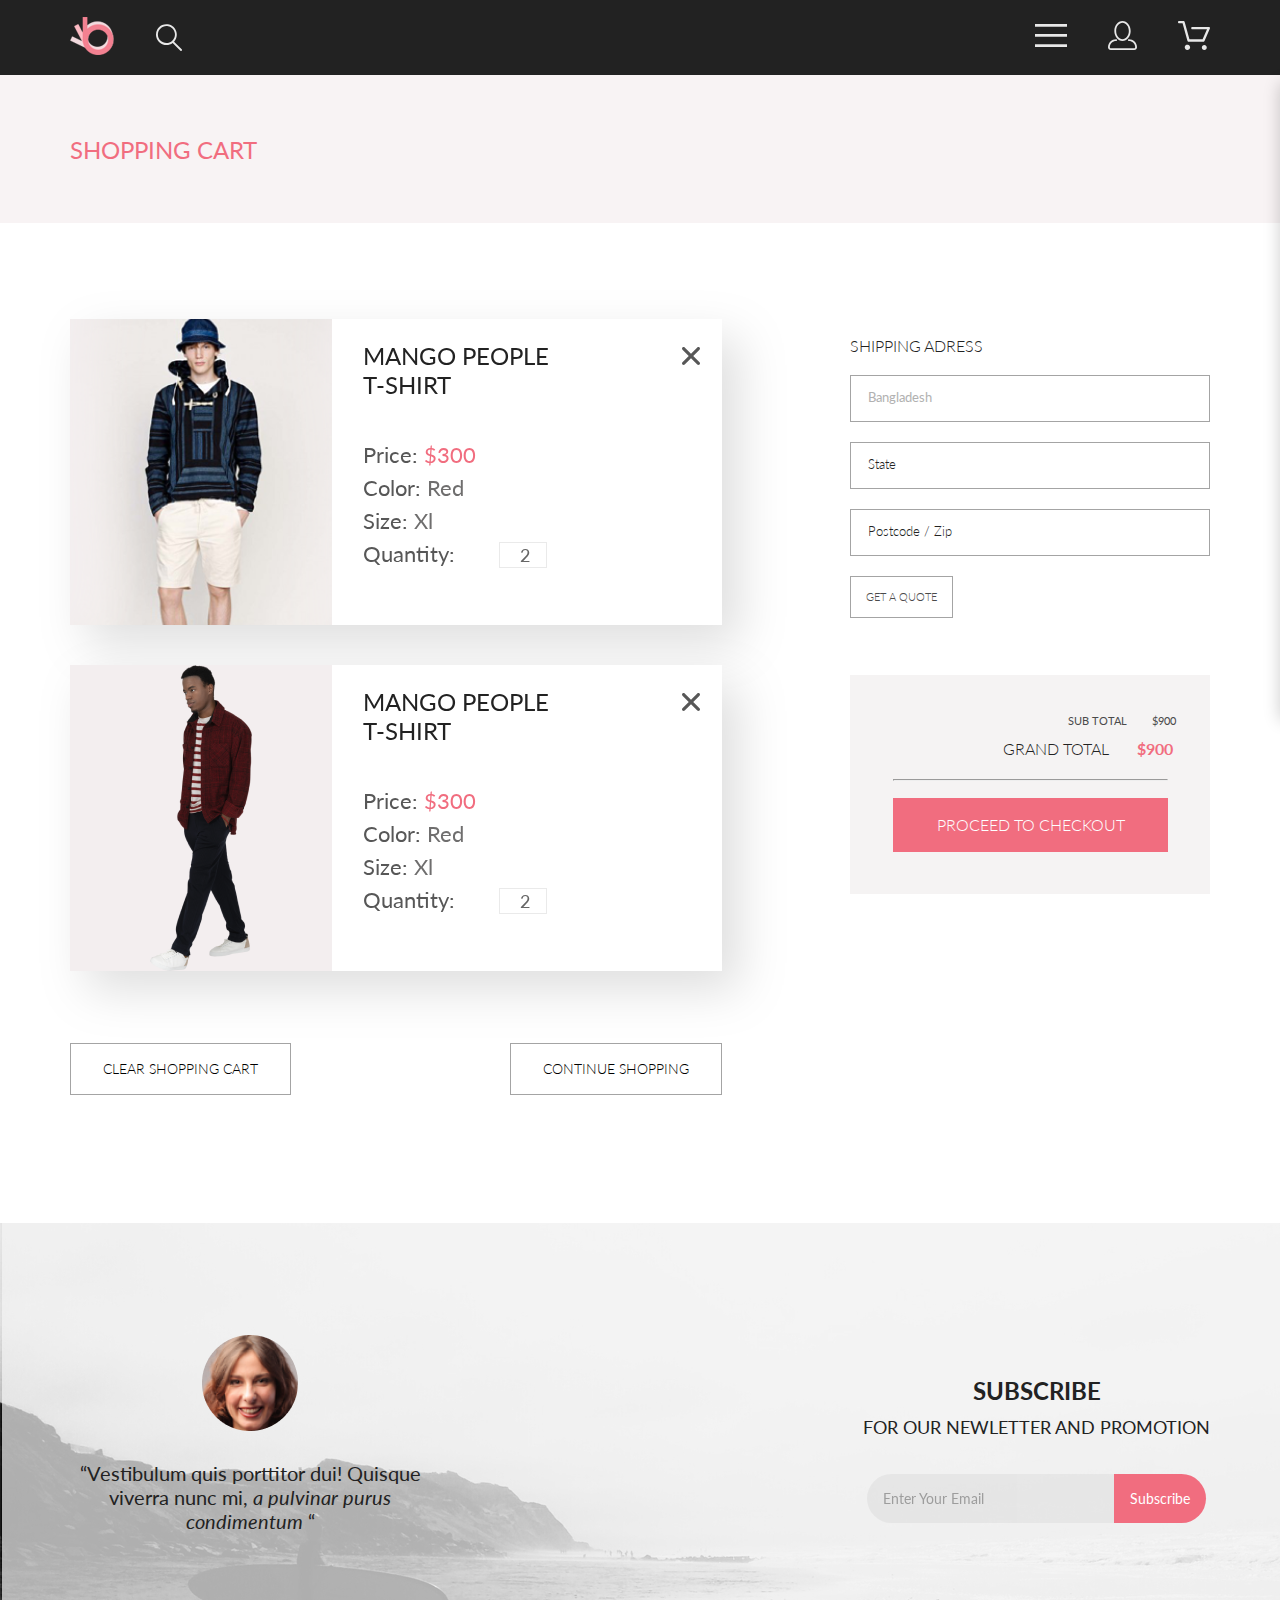
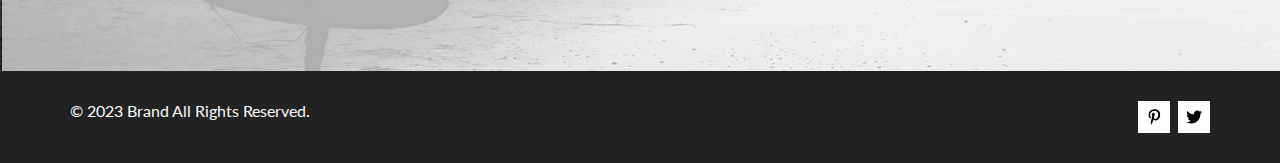
<file: cart.html>
<!DOCTYPE html>
<html lang="en">
    <head>
        <meta charset="UTF-8">
        <meta name="viewport" content="width=device-width, initial-scale=1.0">
        <title>Shop.Cart - Homework GB</title>
        <link rel="preconnect" href="https://fonts.googleapis.com">
        <link rel="preconnect" href="https://fonts.gstatic.com" crossorigin>
        <link href="https://fonts.googleapis.com/css2?family=Lato:wght@300;400;700;900&display=swap" rel="stylesheet">
        <link href="https://fonts.googleapis.com/css2?family=Roboto&display=swap" rel="stylesheet">
        <link rel="stylesheet" href="style.css">
    </head>
    <body>
        <div class="box-content">
            <header class="header center">
                <div class="header_left">
                    <a href="index.html" class="logo">
                        <img src="img/header_logo.svg" alt="Letter b logo">
                    </a>
                    <svg
                        width="27"
                        height="28"
                        viewBox="0 0 27 28"
                        fill="none"
                        xmlns="http://www.w3.org/2000/svg"
                    >
                        <path d="M19.0589 17.6251C20.6705 15.865 21.6275 13.6039 21.769 11.2216C21.9106 8.83932 21.2281 6.48088 19.8362 4.54232C18.4443 2.60377 16.4278 1.20318 14.1252 0.575765C11.8227 -0.0516554 9.37437 0.132305 7.19143 1.09675C5.0085 2.0612 3.22389 3.74739 2.1373 5.87217C1.05071 7.99695 0.728322 10.4309 1.22426 12.7653C1.72021 15.0997 3.00428 17.1923 4.86085 18.6919C6.71741 20.1914 9.0334 21.0064 11.4199 21.0001C13.6723 21.0031 15.8638 20.2691 17.6599 18.9101L25.4079 26.7171C25.4934 26.8061 25.5958 26.8772 25.7091 26.9261C25.8225 26.9751 25.9444 27.0009 26.0679 27.0021C26.1916 27.0024 26.314 26.9773 26.4276 26.9283C26.5411 26.8793 26.6434 26.8074 26.7279 26.7171C26.9018 26.5362 26.999 26.295 26.999 26.0441C26.999 25.7931 26.9018 25.5519 26.7279 25.371L19.0589 17.6251ZM2.88589 10.5001C2.89873 8.81477 3.41021 7.17101 4.35586 5.776C5.30151 4.38098 6.63899 3.29715 8.1997 2.66114C9.76042 2.02513 11.4745 1.86542 13.1258 2.20213C14.7772 2.53884 16.2919 3.3569 17.479 4.55319C18.6661 5.74948 19.4725 7.27044 19.7965 8.92433C20.1204 10.5782 19.9475 12.291 19.2995 13.8468C18.6515 15.4026 17.5574 16.7316 16.1551 17.6665C14.7529 18.6014 13.1052 19.1002 11.4199 19.1C9.14843 19.0892 6.97409 18.1775 5.3741 16.5652C3.77412 14.9528 2.87924 12.7715 2.88589 10.5001Z" fill="#E8E8E8"/>
                    </svg>
                </div>
                <div class="header_right">
                    <div class="main_menu">
                        <label for="main_menu_button" class="main_menu_button">
                            <svg
                                class="menu_icon"
                                width="32"
                                height="23"
                                viewBox="0 0 32 23"
                                fill="none"
                                xmlns="http://www.w3.org/2000/svg"
                            >
                                <path d="M0 23V20.31H32V23H0ZM0 12.76V10.07H32V12.76H0ZM0 2.69V0H32V2.69H0Z" fill="#E8E8E8"/>
                            </svg>
                        </label>
                        <input type="checkbox" id="main_menu_button" checked="false">
                        <div class="main_menu_bar">
                            <h4 class="main_menu_title">MENU</h4>
                            <ul>
                                <li>
                                    <a class="main_section" href="catalog.html">MAN</a>
                                    <ul>
                                        <li>
                                            <a class="link_section" href="product.html">Accessories</a>
                                        </li>
                                        <li>
                                            <a class="link_section" href="product.html">Bags</a>
                                        </li>
                                        <li>
                                            <a class="link_section" href="product.html">Denim</a>
                                        </li>
                                        <li>
                                            <a class="link_section" href="product.html">T-Shirts</a>
                                        </li>
                                    </ul>
                                </li>
                                <li>
                                    <a class="main_section" href="catalog.html">WOMAN</a>
                                    <ul>
                                        <li>
                                            <a class="link_section" href="product.html">Accessories</a>
                                        </li>
                                        <li>
                                            <a class="link_section" href="product.html">Jackets & Coats</a>
                                        </li>
                                        <li>
                                            <a class="link_section" href="product.html">Polos</a>
                                        </li>
                                        <li>
                                            <a class="link_section" href="product.html">T-Shirts</a>
                                        </li>
                                        <li>
                                            <a class="link_section" href="product.html">Shirts</a>
                                        </li>
                                    </ul>
                                </li>
                                <li>
                                    <a class="main_section" href="catalog.html">KIDS</a>
                                    <ul>
                                        <li>
                                            <a class="link_section" href="product.html">Accessories</a>
                                        </li>
                                        <li>
                                            <a class="link_section" href="product.html">Jackets & Coats</a>
                                        </li>
                                        <li>
                                            <a class="link_section" href="product.html">Polos</a>
                                        </li>
                                        <li>
                                            <a class="link_section" href="product.html">T-Shirts</a>
                                        </li>
                                        <li>
                                            <a class="link_section" href="product.html">Shirts</a>
                                        </li>
                                        <li>
                                            <a class="link_section" href="product.html">Bags</a>
                                        </li>
                                    </ul>
                                </li>
                            </ul>
                        </div>
                    </div>
                    <a class="user" href="registration.html">
                        <svg
                            class="user_icon"
                            width="29"
                            height="29"
                            viewBox="0 0 29 29"
                            fill="none"
                            xmlns="http://www.w3.org/2000/svg"
                        >
                            <path d="M14.5 19.937C19 19.937 22.656 15.464 22.656 9.968C22.656 4.472 19 0 14.5 0C13.3631 0.0217413 12.2463 0.303398 11.2351 0.823397C10.2239 1.34339 9.34507 2.08794 8.66602 3C7.12663 4.99573 6.30819 7.45381 6.34399 9.974C6.34399 15.465 10 19.937 14.5 19.937ZM14.5 1.813C18 1.813 20.844 5.472 20.844 9.969C20.844 14.466 17.998 18.125 14.5 18.125C11.002 18.125 8.15603 14.465 8.15503 9.969C8.15403 5.473 11 1.813 14.5 1.813ZM20.844 18.125C20.6036 18.125 20.373 18.2205 20.203 18.3905C20.033 18.5605 19.9375 18.7911 19.9375 19.0315C19.9375 19.2719 20.033 19.5025 20.203 19.6725C20.373 19.8425 20.6036 19.938 20.844 19.938C22.526 19.9399 24.1386 20.6088 25.3279 21.7982C26.5172 22.9875 27.1861 24.6 27.188 26.282C27.1875 26.5221 27.0918 26.7523 26.922 26.9221C26.7522 27.0918 26.5221 27.1875 26.282 27.188H2.71997C2.47985 27.1875 2.24975 27.0918 2.07996 26.9221C1.91016 26.7523 1.81449 26.5221 1.81396 26.282C1.81608 24.6001 2.48517 22.9877 3.67444 21.7985C4.86371 20.6092 6.47608 19.9401 8.15796 19.938C8.39824 19.938 8.62868 19.8425 8.79858 19.6726C8.96849 19.5027 9.06396 19.2723 9.06396 19.032C9.06396 18.7917 8.96849 18.5613 8.79858 18.3914C8.62868 18.2215 8.39824 18.126 8.15796 18.126C5.99541 18.1279 3.92201 18.9875 2.39258 20.5164C0.863144 22.0453 0.00264777 24.1185 0 26.281C0.000794067 27.0019 0.287502 27.693 0.797241 28.2027C1.30698 28.7125 1.99811 28.9992 2.71899 29H26.282C27.0027 28.9989 27.6936 28.7121 28.2031 28.2024C28.7126 27.6927 28.9992 27.0017 29 26.281C28.9974 24.1187 28.1372 22.0457 26.6083 20.5168C25.0793 18.9878 23.0063 18.1276 20.844 18.125Z" fill="#E8E8E8"/>
                        </svg>
                    </a>
                    <a class="cart" href="cart.html">
                        <svg
                            class="cart_icon"
                            width="32"
                            height="29"
                            viewBox="0 0 32 29"
                            fill="none"
                            xmlns="http://www.w3.org/2000/svg"
                        >
                            <path d="M26.1998 29C25.5521 28.9738 24.9404 28.6948 24.4961 28.2227C24.0518 27.7506 23.8103 27.1232 23.8234 26.475C23.8365 25.8269 24.1032 25.2097 24.5662 24.7559C25.0292 24.3022 25.6516 24.048 26.2999 24.048C26.9482 24.048 27.5706 24.3022 28.0336 24.7559C28.4966 25.2097 28.7633 25.8269 28.7764 26.475C28.7895 27.1232 28.5479 27.7506 28.1036 28.2227C27.6593 28.6948 27.0477 28.9738 26.3999 29H26.1998ZM6.75183 26.32C6.75183 25.79 6.90901 25.2718 7.20349 24.8311C7.49797 24.3904 7.91654 24.0469 8.40625 23.844C8.89596 23.6412 9.43484 23.5881 9.95471 23.6915C10.4746 23.7949 10.9521 24.0502 11.3269 24.425C11.7017 24.7998 11.957 25.2773 12.0604 25.7972C12.1638 26.317 12.1107 26.8559 11.9078 27.3456C11.705 27.8353 11.3615 28.2539 10.9208 28.5483C10.4801 28.8428 9.96194 29 9.43188 29C9.07977 29.0003 8.73102 28.9311 8.40564 28.7966C8.08026 28.662 7.7846 28.4646 7.53552 28.2158C7.28645 27.9669 7.08891 27.6713 6.9541 27.3461C6.81929 27.0208 6.74988 26.6721 6.74988 26.32H6.75183ZM10.5519 20.686C10.2924 20.6868 10.0398 20.6024 9.83301 20.4457C9.62617 20.2891 9.47648 20.0689 9.40686 19.819L4.57385 2.36401H1.18091C0.867422 2.36401 0.566761 2.23947 0.345093 2.01781C0.123425 1.79614 -0.00109863 1.49549 -0.00109863 1.18201C-0.00109863 0.868519 0.123425 0.567873 0.345093 0.346205C0.566761 0.124537 0.867422 5.81268e-06 1.18091 5.81268e-06H5.46191C5.7214 -0.00080736 5.97394 0.0837201 6.18066 0.240568C6.38739 0.397416 6.53674 0.617884 6.60583 0.868006L11.4388 18.323H24.6168L28.9999 8.27501H14.3999C14.2417 8.27961 14.0843 8.25242 13.9368 8.19507C13.7893 8.13771 13.6548 8.05134 13.5413 7.94108C13.4277 7.83082 13.3375 7.69891 13.2759 7.55315C13.2143 7.40739 13.1825 7.25075 13.1825 7.0925C13.1825 6.93426 13.2143 6.77762 13.2759 6.63186C13.3375 6.4861 13.4277 6.35419 13.5413 6.24393C13.6548 6.13367 13.7893 6.0473 13.9368 5.98994C14.0843 5.93259 14.2417 5.90541 14.3999 5.91001H30.8129C31.0086 5.90996 31.2011 5.95866 31.3733 6.05172C31.5454 6.14478 31.6917 6.27926 31.7988 6.44301C31.9067 6.60729 31.9723 6.79569 31.9897 6.99145C32.0072 7.18721 31.976 7.38424 31.8989 7.565L26.4939 19.977C26.4015 20.1876 26.2499 20.3668 26.0574 20.4927C25.8649 20.6186 25.6399 20.6858 25.4099 20.686H10.5519Z" fill="#E8E8E8"/>
                        </svg>
                    </a>
                </div>
            </header>
            <content class="content">
                <div class="head center">
                    <h1 class="head_title">SHOPPING CART</h1>
                </div>
                <div class="cart-box center">
                    <div class="cart-box__left">
                        <div class="cart-box__products">
                            <div class="cart-box__product_card">
                                <div class="cart-box__card_img">
                                    <img src="img/card_img1.png" alt="Product image">
                                </div>
                                <div class="cart-box__card_text">
                                    <h4 class="cart-box__card_title">MANGO  PEOPLE  T-SHIRT</h4>
                                    <p class="cart-box__card_content">
                                        Price:
                                        <span class="cart-box__card_price cart-box__card_value">$300</span>
                                    </p>
                                    <p class="cart-box__card_content">
                                        Color:
                                        <span class="cart-box__card_value">Red</span>
                                    </p>
                                    <p class="cart-box__card_content">
                                        Size:
                                        <span class="cart-box__card_value">Xl</span>
                                    </p>
                                    <label for="quantity" class="cart-box__card_content">Quantity:</label>
                                    <input id="quantity" type="number"  min="1" value="2" />
                                </div>
                                <svg
                                    class="cart-box__close_icon"
                                    width="18"
                                    height="18"
                                    viewBox="0 0 18 18"
                                    fill="none"
                                    xmlns="http://www.w3.org/2000/svg"
                                >
                                    <path d="M11.2453 9L17.5302 2.71516C17.8285 2.41741 17.9962 2.01336 17.9966 1.59191C17.997 1.17045 17.8299 0.76611 17.5322 0.467833C17.2344 0.169555 16.8304 0.00177586 16.4089 0.00140366C15.9875 0.00103146 15.5831 0.168097 15.2848 0.465848L9 6.75069L2.71516 0.465848C2.41688 0.167571 2.01233 0 1.5905 0C1.16868 0 0.764125 0.167571 0.465848 0.465848C0.167571 0.764125 0 1.16868 0 1.5905C0 2.01233 0.167571 2.41688 0.465848 2.71516L6.75069 9L0.465848 15.2848C0.167571 15.5831 0 15.9877 0 16.4095C0 16.8313 0.167571 17.2359 0.465848 17.5342C0.764125 17.8324 1.16868 18 1.5905 18C2.01233 18 2.41688 17.8324 2.71516 17.5342L9 11.2493L15.2848 17.5342C15.5831 17.8324 15.9877 18 16.4095 18C16.8313 18 17.2359 17.8324 17.5342 17.5342C17.8324 17.2359 18 16.8313 18 16.4095C18 15.9877 17.8324 15.5831 17.5342 15.2848L11.2453 9Z" fill="#575757"/>
                                </svg>
                            </div>
                            <div class="cart-box__product_card">
                                <div class="cart-box__card_img">
                                    <img src="img/card_img2.png" alt="Product image">
                                </div>
                                <div class="cart-box__card_text">
                                    <h4 class="cart-box__card_title">MANGO  PEOPLE  T-SHIRT</h4>
                                    <p class="cart-box__card_content">
                                        Price:
                                        <span class="cart-box__card_price cart-box__card_value">$300</span>
                                    </p>
                                    <p class="cart-box__card_content">
                                        Color:
                                        <span class="cart-box__card_value">Red</span>
                                    </p>
                                    <p class="cart-box__card_content">
                                        Size:
                                        <span class="cart-box__card_value">Xl</span>
                                    </p>
                                    <label for="quantity" class="cart-box__card_content">Quantity:</label>
                                    <input id="quantity" type="number"  min="1" value="2" />
                                </div>
                                <svg
                                    class="cart-box__close_icon"
                                    width="18"
                                    height="18"
                                    viewBox="0 0 18 18"
                                    fill="none"
                                    xmlns="http://www.w3.org/2000/svg"
                                >
                                    <path d="M11.2453 9L17.5302 2.71516C17.8285 2.41741 17.9962 2.01336 17.9966 1.59191C17.997 1.17045 17.8299 0.76611 17.5322 0.467833C17.2344 0.169555 16.8304 0.00177586 16.4089 0.00140366C15.9875 0.00103146 15.5831 0.168097 15.2848 0.465848L9 6.75069L2.71516 0.465848C2.41688 0.167571 2.01233 0 1.5905 0C1.16868 0 0.764125 0.167571 0.465848 0.465848C0.167571 0.764125 0 1.16868 0 1.5905C0 2.01233 0.167571 2.41688 0.465848 2.71516L6.75069 9L0.465848 15.2848C0.167571 15.5831 0 15.9877 0 16.4095C0 16.8313 0.167571 17.2359 0.465848 17.5342C0.764125 17.8324 1.16868 18 1.5905 18C2.01233 18 2.41688 17.8324 2.71516 17.5342L9 11.2493L15.2848 17.5342C15.5831 17.8324 15.9877 18 16.4095 18C16.8313 18 17.2359 17.8324 17.5342 17.5342C17.8324 17.2359 18 16.8313 18 16.4095C18 15.9877 17.8324 15.5831 17.5342 15.2848L11.2453 9Z" fill="#575757"/>
                                </svg>
                            </div>
                        </div>
                        <div class="cart-box__buttons">
                            <div class="cart-box__shopping_button">
                                <a class="cart-box__shopping_button_title" href="#">Clear shopping cart</a>
                            </div>
                            <div class="cart-box__shopping_button">
                                <a class="cart-box__shopping_button_title" href="#">Continue shopping</a>
                            </div>
                        </div>
                    </div>
                    <div class="cart-box__right">
                        <div class="cart-box__shipping-form">
                            <h4 class="cart-box__shipping-title">
                                SHIPPING ADRESS
                            </h4>
                            <input class="cart-box__shipping-field" type="text" id="country" placeholder="Country" value="Bangladesh" required>
                            <input class="cart-box__shipping-field" type="text" id="territory" placeholder="State" required>
                            <input class="cart-box__shipping-field" type="text" id="postcode" placeholder="Postcode / Zip" required>
                            <div class="cart-box__shipping_button">
                                <a class="cart-box__shipping_button_title" href="#">GET A QUOTE</a>
                            </div>
                        </div>
                        <div class="cart-box__checkout-box">
                            <div class="cart-box__subtotal">
                                <div>SUB TOTAL</div>
                                <div>$900</div>
                            </div>
                            <div class="cart-box__grandtotal">
                                <div>GRAND TOTAL</div>
                                <div class="cart-box__totalprice">$900</div>
                            </div>
                            <hr class="cart-box__checkout-line">
                            <div class="cart-box__checkout-button">
                                <a class="cart-box__checkout_button_title" href="#">PROCEED TO CHECKOUT</a>
                            </div>


                        </div>
                    </div>
                </div>
            </content>
            <footer class="footer">
                <section>
                    <div class="subscride_info center">
                        <figure>
                            <div class="creator">
                                <img src="img/creator.png" alt="Creator's photo">
                                <p class="creator_text">
                                    “Vestibulum quis porttitor dui! Quisque viverra nunc mi,
                                    <i> a pulvinar purus condimentum</i>
                                    “
                                </p>
                            </div>
                        </figure>
                        <section>
                            <div class="subscribe_container">
                                <div class="subscribe_text">
                                    <h3 class="subscribe_title">SUBSCRIBE</h3>
                                    <h4 class="subscribe_subtitle">FOR OUR NEWLETTER AND PROMOTION</h4>
                                </div>
                                <div class="subscribe_form">
                                    <input
                                        class="subscribe_form_input"
                                        type="email"
                                        name="email"
                                        placeholder="Enter Your Email"
                                    >
                                    <a class="subscribe_form_button" href="#">Subscribe</a>
                                </div>
                            </div>
                        </section>
                    </div>
                </section>
                <section>
                    <div class="contacts center">
                        <p class="copyright_text">© 2023  Brand  All Rights Reserved.</p>
                        <div class="social_nets_bar">
                            <div class="social_net_item">
                                <svg
                                    class="social_net_link"
                                    width="13"
                                    height="16"
                                    viewBox="0 0 13 16"
                                    fill="none"
                                    xmlns="http://www.w3.org/2000/svg"
                                >
                                    <g clip-path="url(#clip0_190_1618)">
                                        <path d="M6.7402 0.203125C3.55552 0.203125 0.408081 2.34063 0.408081 5.8C0.408081 8 1.63726 9.25 2.38221 9.25C2.68951 9.25 2.86643 8.3875 2.86643 8.14375C2.86643 7.85313 2.13079 7.23438 2.13079 6.025C2.13079 3.5125 4.03043 1.73125 6.48878 1.73125C8.60259 1.73125 10.167 2.94062 10.167 5.1625C10.167 6.82187 9.50585 9.93437 7.3641 9.93437C6.59121 9.93437 5.93006 9.37187 5.93006 8.56563C5.93006 7.38438 6.74951 6.24062 6.74951 5.02187C6.74951 2.95312 3.83487 3.32812 3.83487 5.82812C3.83487 6.35313 3.90006 6.93437 4.13286 7.4125C3.70451 9.26875 2.82919 12.0344 2.82919 13.9469C2.82919 14.5375 2.91299 15.1188 2.96886 15.7094C3.0744 15.8281 3.02163 15.8156 3.18304 15.7563C4.74744 13.6 4.69157 13.1781 5.39928 10.3562C5.78107 11.0875 6.76814 11.4812 7.55034 11.4812C10.8468 11.4812 12.3274 8.24688 12.3274 5.33125C12.3274 2.22813 9.66415 0.203125 6.7402 0.203125Z" fill="black"/>
                                    </g>
                                    <defs>
                                        <clipPath id="clip0_190_1618">
                                            <rect
                                                width="11.9193"
                                                height="16"
                                                fill="white"
                                                transform="translate(0.408081)"
                                            />
                                        </clipPath>
                                    </defs>
                                </svg>
                            </div>
                            <div class="social_net_item">
                                <svg
                                    class="social_net_link"
                                    width="17"
                                    height="16"
                                    viewBox="0 0 17 16"
                                    fill="none"
                                    xmlns="http://www.w3.org/2000/svg"
                                >
                                    <g clip-path="url(#clip0_190_1614)">
                                        <path d="M14.4181 4.74107C14.4281 4.88319 14.4281 5.02535 14.4281 5.16747C14.4281 9.50247 11.1509 14.4974 5.16096 14.4974C3.31558 14.4974 1.60132 13.9593 0.159302 13.0253C0.421495 13.0558 0.673569 13.0659 0.94585 13.0659C2.46851 13.0659 3.8702 12.5482 4.98953 11.6649C3.5576 11.6345 2.3576 10.6903 1.94415 9.39081C2.14585 9.42125 2.34751 9.44156 2.5593 9.44156C2.85172 9.44156 3.14418 9.40094 3.41643 9.32991C1.92401 9.02531 0.80465 7.70553 0.80465 6.11163V6.07103C1.23825 6.31469 1.74249 6.46697 2.2769 6.48725C1.39959 5.89841 0.824826 4.89335 0.824826 3.75628C0.824826 3.14716 0.98614 2.58878 1.26851 2.10147C2.87187 4.09131 5.28195 5.39078 7.98443 5.53294C7.93403 5.28928 7.90376 5.0355 7.90376 4.78169C7.90376 2.97457 9.35586 1.5025 11.1609 1.5025C12.0987 1.5025 12.9457 1.89844 13.5407 2.53803C14.2768 2.39591 14.9827 2.12178 15.6079 1.74616C15.3659 2.5076 14.8516 3.14719 14.176 3.55325C14.8315 3.48222 15.4668 3.29944 16.0516 3.04566C15.608 3.69538 15.0533 4.27403 14.4181 4.74107Z" fill="black"/>
                                    </g>
                                    <defs>
                                        <clipPath id="clip0_190_1614">
                                            <rect
                                                width="15.8924"
                                                height="16"
                                                fill="white"
                                                transform="translate(0.159302)"
                                            />
                                        </clipPath>
                                    </defs>
                                </svg>
                            </div>
                        </div>
                    </div>
                </section>
            </footer>
        </div>
    </body>
</html>
</file>
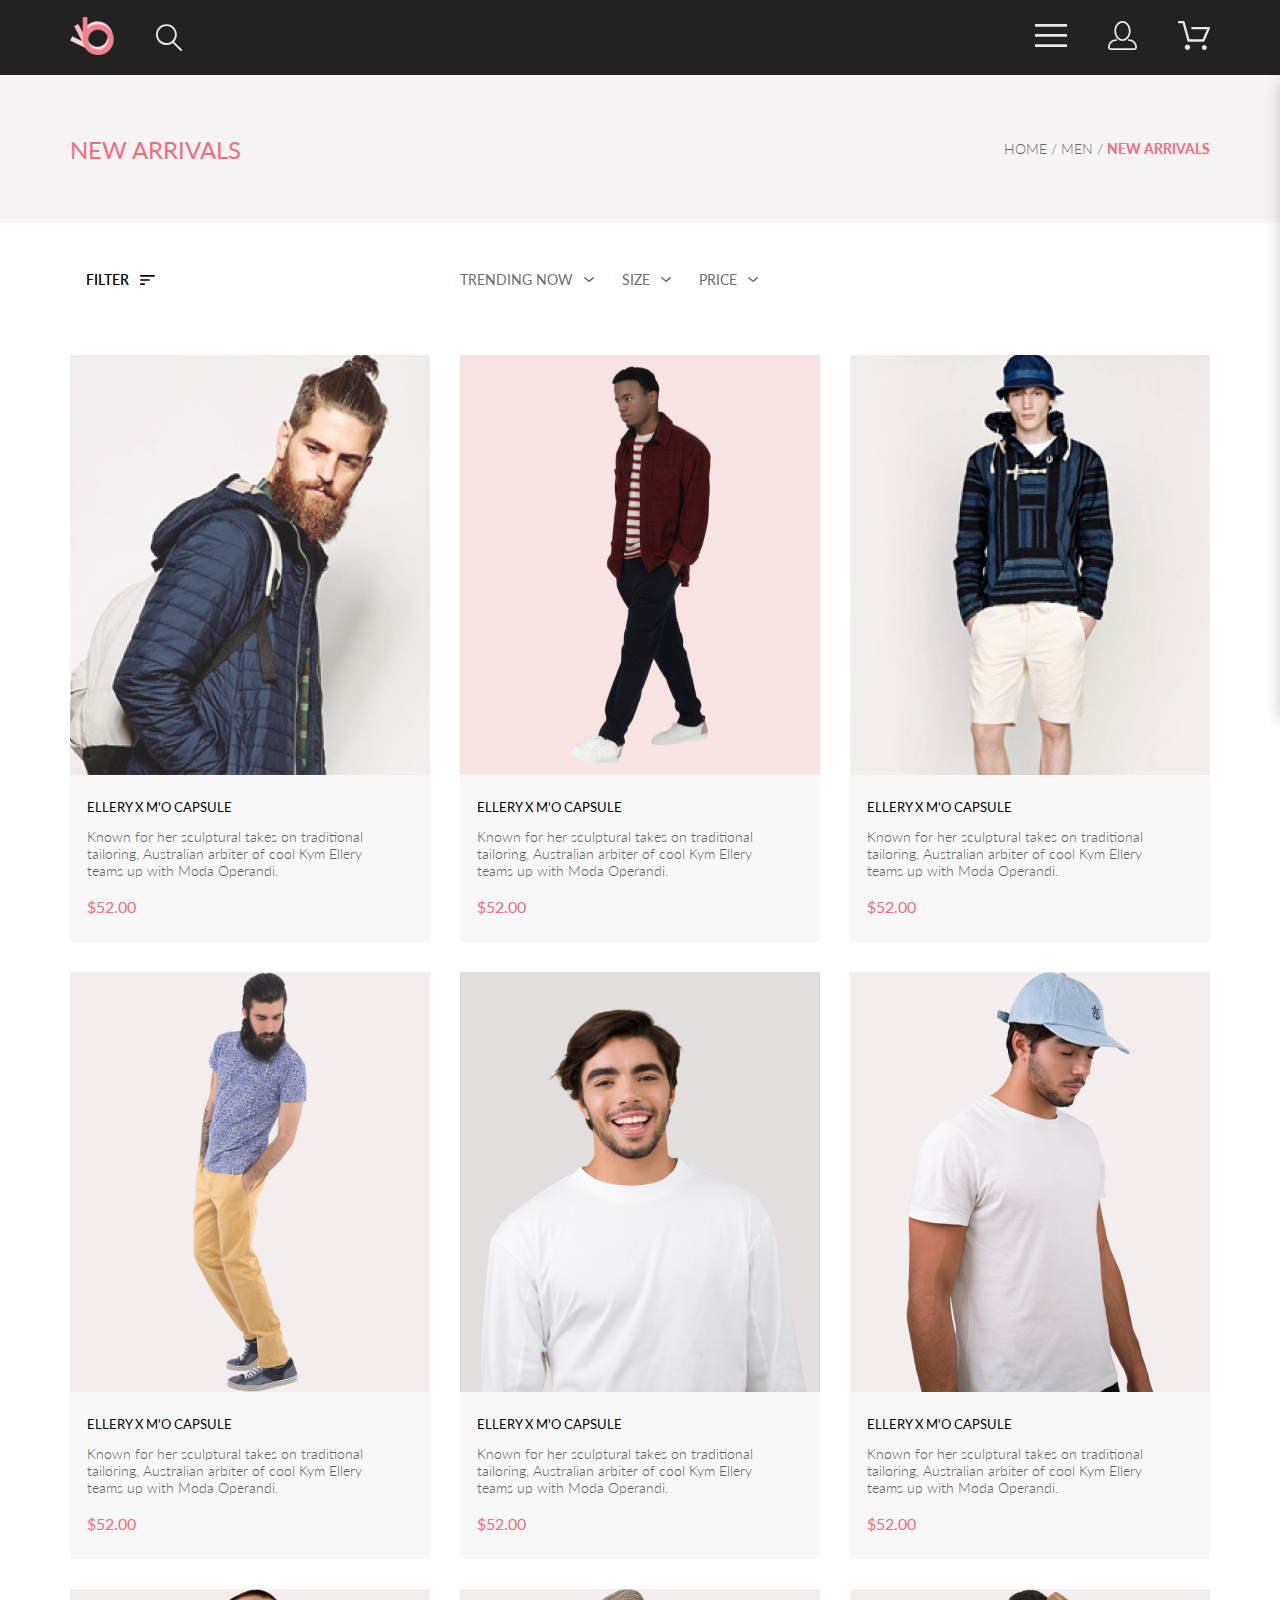
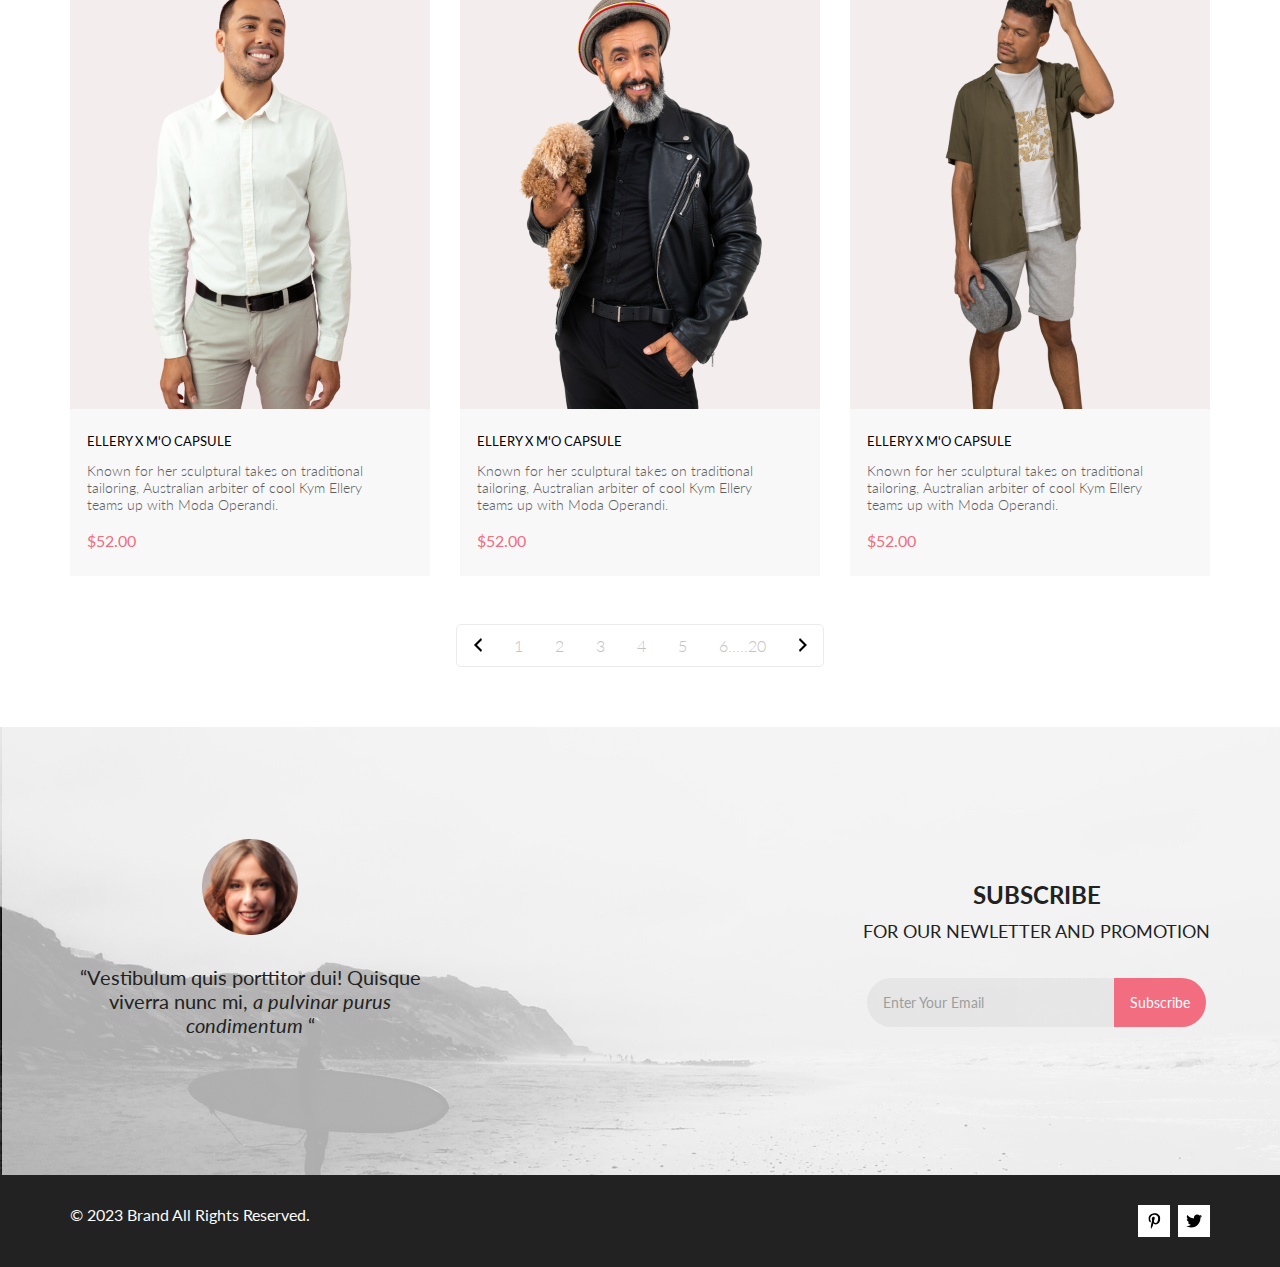
<file: catalog.html>
<!DOCTYPE html>
<html lang="en">
    <head>
        <meta charset="UTF-8">
        <meta name="viewport" content="width=device-width, initial-scale=1.0">
        <title>Shop.Catalog - Homework GB</title>
        <link rel="preconnect" href="https://fonts.googleapis.com">
        <link rel="preconnect" href="https://fonts.gstatic.com" crossorigin>
        <link href="https://fonts.googleapis.com/css2?family=Lato:wght@300;400;700;900&display=swap" rel="stylesheet">
        <link href="https://fonts.googleapis.com/css2?family=Roboto&display=swap" rel="stylesheet">
        <link rel="stylesheet" href="style.css">
    </head>
    <body>
        <div class="box-content">
            <header class="header center">
                <div class="header_left">
                    <a href="index.html" class="logo">
                        <img src="img/header_logo.svg" alt="Letter b logo">
                    </a>
                    <svg
                        width="27"
                        height="28"
                        viewBox="0 0 27 28"
                        fill="none"
                        xmlns="http://www.w3.org/2000/svg"
                    >
                        <path d="M19.0589 17.6251C20.6705 15.865 21.6275 13.6039 21.769 11.2216C21.9106 8.83932 21.2281 6.48088 19.8362 4.54232C18.4443 2.60377 16.4278 1.20318 14.1252 0.575765C11.8227 -0.0516554 9.37437 0.132305 7.19143 1.09675C5.0085 2.0612 3.22389 3.74739 2.1373 5.87217C1.05071 7.99695 0.728322 10.4309 1.22426 12.7653C1.72021 15.0997 3.00428 17.1923 4.86085 18.6919C6.71741 20.1914 9.0334 21.0064 11.4199 21.0001C13.6723 21.0031 15.8638 20.2691 17.6599 18.9101L25.4079 26.7171C25.4934 26.8061 25.5958 26.8772 25.7091 26.9261C25.8225 26.9751 25.9444 27.0009 26.0679 27.0021C26.1916 27.0024 26.314 26.9773 26.4276 26.9283C26.5411 26.8793 26.6434 26.8074 26.7279 26.7171C26.9018 26.5362 26.999 26.295 26.999 26.0441C26.999 25.7931 26.9018 25.5519 26.7279 25.371L19.0589 17.6251ZM2.88589 10.5001C2.89873 8.81477 3.41021 7.17101 4.35586 5.776C5.30151 4.38098 6.63899 3.29715 8.1997 2.66114C9.76042 2.02513 11.4745 1.86542 13.1258 2.20213C14.7772 2.53884 16.2919 3.3569 17.479 4.55319C18.6661 5.74948 19.4725 7.27044 19.7965 8.92433C20.1204 10.5782 19.9475 12.291 19.2995 13.8468C18.6515 15.4026 17.5574 16.7316 16.1551 17.6665C14.7529 18.6014 13.1052 19.1002 11.4199 19.1C9.14843 19.0892 6.97409 18.1775 5.3741 16.5652C3.77412 14.9528 2.87924 12.7715 2.88589 10.5001Z" fill="#E8E8E8"/>
                    </svg>
                </div>
                <div class="header_right">
                    <div class="main_menu">
                        <label for="main_menu_button" class="main_menu_button">
                            <svg
                                class="menu_icon"
                                width="32"
                                height="23"
                                viewBox="0 0 32 23"
                                fill="none"
                                xmlns="http://www.w3.org/2000/svg"
                            >
                                <path d="M0 23V20.31H32V23H0ZM0 12.76V10.07H32V12.76H0ZM0 2.69V0H32V2.69H0Z" fill="#E8E8E8"/>
                            </svg>
                        </label>
                        <input type="checkbox" id="main_menu_button" checked="false">
                        <div class="main_menu_bar">
                            <h4 class="main_menu_title">MENU</h4>
                            <ul>
                                <li>
                                    <a class="main_section" href="catalog.html">MAN</a>
                                    <ul>
                                        <li>
                                            <a class="link_section" href="product.html">Accessories</a>
                                        </li>
                                        <li>
                                            <a class="link_section" href="product.html">Bags</a>
                                        </li>
                                        <li>
                                            <a class="link_section" href="product.html">Denim</a>
                                        </li>
                                        <li>
                                            <a class="link_section" href="product.html">T-Shirts</a>
                                        </li>
                                    </ul>
                                </li>
                                <li>
                                    <a class="main_section" href="catalog.html">WOMAN</a>
                                    <ul>
                                        <li>
                                            <a class="link_section" href="product.html">Accessories</a>
                                        </li>
                                        <li>
                                            <a class="link_section" href="product.html">Jackets & Coats</a>
                                        </li>
                                        <li>
                                            <a class="link_section" href="product.html">Polos</a>
                                        </li>
                                        <li>
                                            <a class="link_section" href="product.html">T-Shirts</a>
                                        </li>
                                        <li>
                                            <a class="link_section" href="product.html">Shirts</a>
                                        </li>
                                    </ul>
                                </li>
                                <li>
                                    <a class="main_section" href="catalog.html">KIDS</a>
                                    <ul>
                                        <li>
                                            <a class="link_section" href="product.html">Accessories</a>
                                        </li>
                                        <li>
                                            <a class="link_section" href="product.html">Jackets & Coats</a>
                                        </li>
                                        <li>
                                            <a class="link_section" href="product.html">Polos</a>
                                        </li>
                                        <li>
                                            <a class="link_section" href="product.html">T-Shirts</a>
                                        </li>
                                        <li>
                                            <a class="link_section" href="product.html">Shirts</a>
                                        </li>
                                        <li>
                                            <a class="link_section" href="product.html">Bags</a>
                                        </li>
                                    </ul>
                                </li>
                            </ul>
                        </div>
                    </div>
                    <a class="user" href="registration.html">
                        <svg
                            class="user_icon"
                            width="29"
                            height="29"
                            viewBox="0 0 29 29"
                            fill="none"
                            xmlns="http://www.w3.org/2000/svg"
                        >
                            <path d="M14.5 19.937C19 19.937 22.656 15.464 22.656 9.968C22.656 4.472 19 0 14.5 0C13.3631 0.0217413 12.2463 0.303398 11.2351 0.823397C10.2239 1.34339 9.34507 2.08794 8.66602 3C7.12663 4.99573 6.30819 7.45381 6.34399 9.974C6.34399 15.465 10 19.937 14.5 19.937ZM14.5 1.813C18 1.813 20.844 5.472 20.844 9.969C20.844 14.466 17.998 18.125 14.5 18.125C11.002 18.125 8.15603 14.465 8.15503 9.969C8.15403 5.473 11 1.813 14.5 1.813ZM20.844 18.125C20.6036 18.125 20.373 18.2205 20.203 18.3905C20.033 18.5605 19.9375 18.7911 19.9375 19.0315C19.9375 19.2719 20.033 19.5025 20.203 19.6725C20.373 19.8425 20.6036 19.938 20.844 19.938C22.526 19.9399 24.1386 20.6088 25.3279 21.7982C26.5172 22.9875 27.1861 24.6 27.188 26.282C27.1875 26.5221 27.0918 26.7523 26.922 26.9221C26.7522 27.0918 26.5221 27.1875 26.282 27.188H2.71997C2.47985 27.1875 2.24975 27.0918 2.07996 26.9221C1.91016 26.7523 1.81449 26.5221 1.81396 26.282C1.81608 24.6001 2.48517 22.9877 3.67444 21.7985C4.86371 20.6092 6.47608 19.9401 8.15796 19.938C8.39824 19.938 8.62868 19.8425 8.79858 19.6726C8.96849 19.5027 9.06396 19.2723 9.06396 19.032C9.06396 18.7917 8.96849 18.5613 8.79858 18.3914C8.62868 18.2215 8.39824 18.126 8.15796 18.126C5.99541 18.1279 3.92201 18.9875 2.39258 20.5164C0.863144 22.0453 0.00264777 24.1185 0 26.281C0.000794067 27.0019 0.287502 27.693 0.797241 28.2027C1.30698 28.7125 1.99811 28.9992 2.71899 29H26.282C27.0027 28.9989 27.6936 28.7121 28.2031 28.2024C28.7126 27.6927 28.9992 27.0017 29 26.281C28.9974 24.1187 28.1372 22.0457 26.6083 20.5168C25.0793 18.9878 23.0063 18.1276 20.844 18.125Z" fill="#E8E8E8"/>
                        </svg>
                    </a>
                    <a class="cart" href="cart.html">
                        <svg
                            class="cart_icon"
                            width="32"
                            height="29"
                            viewBox="0 0 32 29"
                            fill="none"
                            xmlns="http://www.w3.org/2000/svg"
                        >
                            <path d="M26.1998 29C25.5521 28.9738 24.9404 28.6948 24.4961 28.2227C24.0518 27.7506 23.8103 27.1232 23.8234 26.475C23.8365 25.8269 24.1032 25.2097 24.5662 24.7559C25.0292 24.3022 25.6516 24.048 26.2999 24.048C26.9482 24.048 27.5706 24.3022 28.0336 24.7559C28.4966 25.2097 28.7633 25.8269 28.7764 26.475C28.7895 27.1232 28.5479 27.7506 28.1036 28.2227C27.6593 28.6948 27.0477 28.9738 26.3999 29H26.1998ZM6.75183 26.32C6.75183 25.79 6.90901 25.2718 7.20349 24.8311C7.49797 24.3904 7.91654 24.0469 8.40625 23.844C8.89596 23.6412 9.43484 23.5881 9.95471 23.6915C10.4746 23.7949 10.9521 24.0502 11.3269 24.425C11.7017 24.7998 11.957 25.2773 12.0604 25.7972C12.1638 26.317 12.1107 26.8559 11.9078 27.3456C11.705 27.8353 11.3615 28.2539 10.9208 28.5483C10.4801 28.8428 9.96194 29 9.43188 29C9.07977 29.0003 8.73102 28.9311 8.40564 28.7966C8.08026 28.662 7.7846 28.4646 7.53552 28.2158C7.28645 27.9669 7.08891 27.6713 6.9541 27.3461C6.81929 27.0208 6.74988 26.6721 6.74988 26.32H6.75183ZM10.5519 20.686C10.2924 20.6868 10.0398 20.6024 9.83301 20.4457C9.62617 20.2891 9.47648 20.0689 9.40686 19.819L4.57385 2.36401H1.18091C0.867422 2.36401 0.566761 2.23947 0.345093 2.01781C0.123425 1.79614 -0.00109863 1.49549 -0.00109863 1.18201C-0.00109863 0.868519 0.123425 0.567873 0.345093 0.346205C0.566761 0.124537 0.867422 5.81268e-06 1.18091 5.81268e-06H5.46191C5.7214 -0.00080736 5.97394 0.0837201 6.18066 0.240568C6.38739 0.397416 6.53674 0.617884 6.60583 0.868006L11.4388 18.323H24.6168L28.9999 8.27501H14.3999C14.2417 8.27961 14.0843 8.25242 13.9368 8.19507C13.7893 8.13771 13.6548 8.05134 13.5413 7.94108C13.4277 7.83082 13.3375 7.69891 13.2759 7.55315C13.2143 7.40739 13.1825 7.25075 13.1825 7.0925C13.1825 6.93426 13.2143 6.77762 13.2759 6.63186C13.3375 6.4861 13.4277 6.35419 13.5413 6.24393C13.6548 6.13367 13.7893 6.0473 13.9368 5.98994C14.0843 5.93259 14.2417 5.90541 14.3999 5.91001H30.8129C31.0086 5.90996 31.2011 5.95866 31.3733 6.05172C31.5454 6.14478 31.6917 6.27926 31.7988 6.44301C31.9067 6.60729 31.9723 6.79569 31.9897 6.99145C32.0072 7.18721 31.976 7.38424 31.8989 7.565L26.4939 19.977C26.4015 20.1876 26.2499 20.3668 26.0574 20.4927C25.8649 20.6186 25.6399 20.6858 25.4099 20.686H10.5519Z" fill="#E8E8E8"/>
                        </svg>
                    </a>
                </div>
            </header>
            <content class="content">
                <div class="head center">
                    <h1 class="head_title">NEW ARRIVALS</h1>
                    <nav class="breadcrums">
                        <a href="#" class="breadcrums__link">HOME</a>
                        <a href="#" class="breadcrums__link">MEN</a>
                        <a href="#" class="breadcrums__link breadcrums__link__highlight">NEW ARRIVALS</a>
                    </nav>
                </div>
                <div class="filter-sorter center">
                    <div class="filter-block">
                        <details class="filter">
                            <summary class="filter__summary">
                                <span class="filter__title">FILTER</span>
                                <svg class="filter__icon"
                                    width="15"
                                    height="10"
                                    viewBox="0 0 15 10"
                                    fill="none"
                                    xmlns="http://www.w3.org/2000/svg"
                                >
                                    <path d="M0.833333 10H4.16667C4.625 10 5 9.625 5 9.16667C5 8.70833 4.625 8.33333 4.16667 8.33333H0.833333C0.375 8.33333 0 8.70833 0 9.16667C0 9.625 0.375 10 0.833333 10ZM0 0.833333C0 1.29167 0.375 1.66667 0.833333 1.66667H14.1667C14.625 1.66667 15 1.29167 15 0.833333C15 0.375 14.625 0 14.1667 0H0.833333C0.375 0 0 0.375 0 0.833333ZM0.833333 5.83333H9.16667C9.625 5.83333 10 5.45833 10 5C10 4.54167 9.625 4.16667 9.16667 4.16667H0.833333C0.375 4.16667 0 4.54167 0 5C0 5.45833 0.375 5.83333 0.833333 5.83333Z" fill="black"/>
                                </svg>
                            </summary>
                            <div class="filter__content">
                                <details open class="filter__item">
                                    <summary class="filter__subtitle">CATEGORY</summary>
                                    <div class="filter__link-box">
                                        <a href="#" class="filter__link">Accessories</a>
                                        <a href="#" class="filter__link">Bags</a>
                                        <a href="#" class="filter__link">Denim</a>
                                        <a href="#" class="filter__link">Hoodies & Sweatshirts</a>
                                        <a href="#" class="filter__link">Jackets & Coats</a>
                                        <a href="#" class="filter__link">Polos</a>
                                        <a href="#" class="filter__link">Shirts</a>
                                        <a href="#" class="filter__link">Shoes</a>
                                        <a href="#" class="filter__link">Sweaters & Knits</a>
                                        <a href="#" class="filter__link">T-Shirts</a>
                                        <a href="#" class="filter__link">Tanks</a>
                                    </div>
                                </details>
                                <details class="filter__item">
                                    <summary class="filter__subtitle">BRAND</summary>
                                    <div class="filter__link-box">
                                        <a href="#" class="filter__link">Some Brand</a>
                                        <a href="#" class="filter__link">Some Brand</a>
                                        <a href="#" class="filter__link">Some Brand</a>
                                    </div>
                                </details>
                                <details class="filter__item">
                                    <summary class="filter__subtitle">DESIGNER</summary>
                                    <div class="filter__link-box">
                                        <a href="#" class="filter__link">Some Designer</a>
                                        <a href="#" class="filter__link">Some Designer</a>
                                        <a href="#" class="filter__link">Some Designer</a>
                                    </div>
                                </details>
                            </div>
                        </details>
                    </div>
                    <div class="sorter">
                        <details class="sorter__details">
                            <summary class="sorter__summary">
                                <span class="sorter__title">TRENDING NOW</span>
                                <svg
                                    width="11"
                                    height="6"
                                    viewBox="0 0 11 6"
                                    fill="none"
                                    xmlns="http://www.w3.org/2000/svg"
                                >
                                    <path d="M5.00214 5.00214C4.83521 5.00247 4.67343 4.94433 4.54488 4.83782L0.258102 1.2655C0.112196 1.14422 0.0204417 0.969958 0.00302325 0.781035C-0.0143952 0.592112 0.0439493 0.404007 0.165221 0.258101C0.286493 0.112196 0.460759 0.0204417 0.649682 0.00302327C0.838605 -0.0143952 1.02671 0.043949 1.17262 0.165221L5.00214 3.36602L8.83167 0.279536C8.90475 0.220188 8.98884 0.175869 9.0791 0.149125C9.16937 0.122382 9.26403 0.113741 9.35764 0.1237C9.45126 0.133659 9.54198 0.162021 9.6246 0.207156C9.70722 0.252292 9.7801 0.313311 9.83906 0.386705C9.90449 0.460167 9.95405 0.546351 9.98462 0.639855C10.0152 0.733359 10.0261 0.83217 10.0167 0.930097C10.0073 1.02802 9.97784 1.12296 9.93005 1.20895C9.88227 1.29494 9.81723 1.37013 9.73904 1.42982L5.45225 4.88068C5.32002 4.97036 5.16154 5.01312 5.00214 5.00214Z" fill="#6F6E6E"/>
                                </svg>
                            </summary>
                        </details>
                        <details class="sorter__details">
                            <summary class="sorter__summary">
                                <span class="sorter__title">SIZE</span>
                                <svg
                                    width="11"
                                    height="6"
                                    viewBox="0 0 11 6"
                                    fill="none"
                                    xmlns="http://www.w3.org/2000/svg"
                                >
                                    <path d="M5.00214 5.00214C4.83521 5.00247 4.67343 4.94433 4.54488 4.83782L0.258102 1.2655C0.112196 1.14422 0.0204417 0.969958 0.00302325 0.781035C-0.0143952 0.592112 0.0439493 0.404007 0.165221 0.258101C0.286493 0.112196 0.460759 0.0204417 0.649682 0.00302327C0.838605 -0.0143952 1.02671 0.043949 1.17262 0.165221L5.00214 3.36602L8.83167 0.279536C8.90475 0.220188 8.98884 0.175869 9.0791 0.149125C9.16937 0.122382 9.26403 0.113741 9.35764 0.1237C9.45126 0.133659 9.54198 0.162021 9.6246 0.207156C9.70722 0.252292 9.7801 0.313311 9.83906 0.386705C9.90449 0.460167 9.95405 0.546351 9.98462 0.639855C10.0152 0.733359 10.0261 0.83217 10.0167 0.930097C10.0073 1.02802 9.97784 1.12296 9.93005 1.20895C9.88227 1.29494 9.81723 1.37013 9.73904 1.42982L5.45225 4.88068C5.32002 4.97036 5.16154 5.01312 5.00214 5.00214Z" fill="#6F6E6E"/>
                                </svg>
                            </summary>
                            <div class="sorter__content">
                                <div class="sorter__item">
                                    <input type="checkbox" class="sorter__checkbox" id="sorter__size-XS">
                                    <label class="sorter__label" for="sorter__size-XS">XS</label>
                                </div>
                                <div class="sorter__item">
                                    <input type="checkbox" class="sorter__checkbox" id="sorter__size-S">
                                    <label class="sorter__label" for="sorter__size-S">S</label>
                                </div>
                                <div class="sorter__item">
                                    <input type="checkbox" class="sorter__checkbox" id="sorter__size-M">
                                    <label class="sorter__label" for="sorter__size-M">M</label>
                                </div>
                                <div class="sorter__item">
                                    <input type="checkbox" class="sorter__checkbox" id="sorter__size-L">
                                    <label class="sorter__label" for="sorter__size-L">L</label>
                                </div>
                            </div>
                        </details>
                        <details class="sorter__details">
                            <summary class="sorter__summary">
                                <span class="sorter__title">PRICE</span>
                                <svg
                                    width="11"
                                    height="6"
                                    viewBox="0 0 11 6"
                                    fill="none"
                                    xmlns="http://www.w3.org/2000/svg"
                                >
                                    <path d="M5.00214 5.00214C4.83521 5.00247 4.67343 4.94433 4.54488 4.83782L0.258102 1.2655C0.112196 1.14422 0.0204417 0.969958 0.00302325 0.781035C-0.0143952 0.592112 0.0439493 0.404007 0.165221 0.258101C0.286493 0.112196 0.460759 0.0204417 0.649682 0.00302327C0.838605 -0.0143952 1.02671 0.043949 1.17262 0.165221L5.00214 3.36602L8.83167 0.279536C8.90475 0.220188 8.98884 0.175869 9.0791 0.149125C9.16937 0.122382 9.26403 0.113741 9.35764 0.1237C9.45126 0.133659 9.54198 0.162021 9.6246 0.207156C9.70722 0.252292 9.7801 0.313311 9.83906 0.386705C9.90449 0.460167 9.95405 0.546351 9.98462 0.639855C10.0152 0.733359 10.0261 0.83217 10.0167 0.930097C10.0073 1.02802 9.97784 1.12296 9.93005 1.20895C9.88227 1.29494 9.81723 1.37013 9.73904 1.42982L5.45225 4.88068C5.32002 4.97036 5.16154 5.01312 5.00214 5.00214Z" fill="#6F6E6E"/>
                                </svg>
                            </summary>
                        </details>
                    </div>
                </div>
                <div class="products spec_catalog center">
                    <div class="product_items product_items_spec">
                        <div class="item item1">
                            <div class="item_img">
                                <img class="hover_img" src="img/hover.png" alt="hover_img">
                                <img class="item_pic" src="img/prod1.jpg" alt="Product image">
                            </div>
                            <div class="item_text">
                                <h5 class="item_title">ELLERY X M'O CAPSULE</h5>
                                <p class="item_description">Known for her sculptural takes on traditional tailoring, Australian arbiter of cool Kym Ellery teams up with Moda Operandi.</p>
                                <p class="item_price">$52.00</p>
                            </div>
                        </div>
                        <div class="item item2">
                            <div class="item_img spec_item">
                                <img class="hover_img" src="img/hover.png" alt="hover_img">
                                <img class="spec_pic" src="img/prod12_spec.png" alt="Product image">
                            </div>
                            <div class="item_text">
                                <h5 class="item_title">ELLERY X M'O CAPSULE</h5>
                                <p class="item_description">Known for her sculptural takes on traditional tailoring, Australian arbiter of cool Kym Ellery teams up with Moda Operandi.</p>
                                <p class="item_price">$52.00</p>
                            </div>
                        </div>
                        <div class="item item3">
                            <div class="item_img">
                                <img class="hover_img" src="img/hover.png" alt="hover_img">
                                <img class="item_pic" src="img/prod3.png" alt="Product image">
                            </div>
                            <div class="item_text">
                                <h5 class="item_title">ELLERY X M'O CAPSULE</h5>
                                <p class="item_description">Known for her sculptural takes on traditional tailoring, Australian arbiter of cool Kym Ellery teams up with Moda Operandi.</p>
                                <p class="item_price">$52.00</p>
                            </div>
                        </div>
                        <div class="item item4">
                            <div class="item_img">
                                <img class="hover_img" src="img/hover.png" alt="hover_img">
                                <img class="item_pic" src="img/prod4.png" alt="Product image">
                            </div>
                            <div class="item_text">
                                <h5 class="item_title">ELLERY X M'O CAPSULE</h5>
                                <p class="item_description">Known for her sculptural takes on traditional tailoring, Australian arbiter of cool Kym Ellery teams up with Moda Operandi.</p>
                                <p class="item_price">$52.00</p>
                            </div>
                        </div>
                        <div class="item item5">
                            <div class="item_img">
                                <img class="hover_img" src="img/hover.png" alt="hover_img">
                                <img class="item_pic" src="img/prod7.png" alt="Product image">
                            </div>
                            <div class="item_text">
                                <h5 class="item_title">ELLERY X M'O CAPSULE</h5>
                                <p class="item_description">Known for her sculptural takes on traditional tailoring, Australian arbiter of cool Kym Ellery teams up with Moda Operandi.</p>
                                <p class="item_price">$52.00</p>
                            </div>
                        </div>
                        <div class="item item6">
                            <div class="item_img">
                                <img class="hover_img" src="img/hover.png" alt="hover_img">
                                <img class="item_pic" src="img/prod8.png" alt="Product image">
                            </div>
                            <div class="item_text">
                                <h5 class="item_title">ELLERY X M'O CAPSULE</h5>
                                <p class="item_description">Known for her sculptural takes on traditional tailoring, Australian arbiter of cool Kym Ellery teams up with Moda Operandi.</p>
                                <p class="item_price">$52.00</p>
                            </div>
                        </div>
                        <div class="item item7">
                            <div class="item_img">
                                <img class="hover_img" src="img/hover.png" alt="hover_img">
                                <img class="item_pic" src="img/prod9.png" alt="Product image">
                            </div>
                            <div class="item_text">
                                <h5 class="item_title">ELLERY X M'O CAPSULE</h5>
                                <p class="item_description">Known for her sculptural takes on traditional tailoring, Australian arbiter of cool Kym Ellery teams up with Moda Operandi.</p>
                                <p class="item_price">$52.00</p>
                            </div>
                        </div>
                        <div class="item item8">
                            <div class="item_img">
                                <img class="hover_img" src="img/hover.png" alt="hover_img">
                                <img class="item_pic" src="img/prod10.png" alt="Product image">
                            </div>
                            <div class="item_text">
                                <h5 class="item_title">ELLERY X M'O CAPSULE</h5>
                                <p class="item_description">Known for her sculptural takes on traditional tailoring, Australian arbiter of cool Kym Ellery teams up with Moda Operandi.</p>
                                <p class="item_price">$52.00</p>
                            </div>
                        </div>
                        <div class="item item9">
                            <div class="item_img">
                                <img class="hover_img" src="img/hover.png" alt="hover_img">
                                <img class="item_pic" src="img/prod11.png" alt="Product image">
                            </div>
                            <div class="item_text">
                                <h5 class="item_title">ELLERY X M'O CAPSULE</h5>
                                <p class="item_description">Known for her sculptural takes on traditional tailoring, Australian arbiter of cool Kym Ellery teams up with Moda Operandi.</p>
                                <p class="item_price">$52.00</p>
                            </div>
                        </div>
                    </div>
                    <div class="catalog_nav">
                        <nav class="catalog_nav__box">
                            <div class="catalog_nav__pagination">
                                <a class="catalog_nav__link" href="#">
                                    <svg
                                        width="9"
                                        height="14"
                                        viewBox="0 0 9 14"
                                        fill="none"
                                        xmlns="http://www.w3.org/2000/svg"
                                    >
                                        <path d="M8.995 2L3.995 7L8.995 12L7.995 14L0.994995 7L7.995 0L8.995 2Z" fill="black"/>
                                    </svg>
                                </a>
                                <a class="catalog_nav__link" href="#">1</a>
                                <a class="catalog_nav__link" href="#">2</a>
                                <a class="catalog_nav__link" href="#">3</a>
                                <a class="catalog_nav__link" href="#">4</a>
                                <a class="catalog_nav__link" href="#">5</a>
                                <a class="catalog_nav__link" href="#"> 6.....20</a>
                                <a class="catalog_nav__link" href="#">
                                    <svg
                                        width="9"
                                        height="14"
                                        viewBox="0 0 9 14"
                                        fill="none"
                                        xmlns="http://www.w3.org/2000/svg"
                                    >
                                        <path d="M0.994995 12L5.995 7L0.994995 2L1.995 0L8.995 7L1.995 14L0.994995 12Z" fill="black"/>
                                    </svg>
                                </a>
                            </div>
                        </nav>
                    </div>
                </div>
            </content>
            <footer class="footer">
                <section>
                    <div class="subscride_info center">
                        <figure>
                            <div class="creator">
                                <img src="img/creator.png" alt="Creator's photo">
                                <p class="creator_text">
                                    “Vestibulum quis porttitor dui! Quisque viverra nunc mi,
                                    <i> a pulvinar purus condimentum</i>
                                    “
                                </p>
                            </div>
                        </figure>
                        <section>
                            <div class="subscribe_container">
                                <div class="subscribe_text">
                                    <h3 class="subscribe_title">SUBSCRIBE</h3>
                                    <h4 class="subscribe_subtitle">FOR OUR NEWLETTER AND PROMOTION</h4>
                                </div>
                                <div class="subscribe_form">
                                    <input
                                        class="subscribe_form_input"
                                        type="email"
                                        name="email"
                                        placeholder="Enter Your Email"
                                    >
                                    <a class="subscribe_form_button" href="#">Subscribe</a>
                                </div>
                            </div>
                        </section>
                    </div>
                </section>
                <section>
                    <div class="contacts center">
                        <p class="copyright_text">© 2023  Brand  All Rights Reserved.</p>
                        <div class="social_nets_bar">
                            <div class="social_net_item">
                                <svg
                                    class="social_net_link"
                                    width="13"
                                    height="16"
                                    viewBox="0 0 13 16"
                                    fill="none"
                                    xmlns="http://www.w3.org/2000/svg"
                                >
                                    <g clip-path="url(#clip0_190_1618)">
                                        <path d="M6.7402 0.203125C3.55552 0.203125 0.408081 2.34063 0.408081 5.8C0.408081 8 1.63726 9.25 2.38221 9.25C2.68951 9.25 2.86643 8.3875 2.86643 8.14375C2.86643 7.85313 2.13079 7.23438 2.13079 6.025C2.13079 3.5125 4.03043 1.73125 6.48878 1.73125C8.60259 1.73125 10.167 2.94062 10.167 5.1625C10.167 6.82187 9.50585 9.93437 7.3641 9.93437C6.59121 9.93437 5.93006 9.37187 5.93006 8.56563C5.93006 7.38438 6.74951 6.24062 6.74951 5.02187C6.74951 2.95312 3.83487 3.32812 3.83487 5.82812C3.83487 6.35313 3.90006 6.93437 4.13286 7.4125C3.70451 9.26875 2.82919 12.0344 2.82919 13.9469C2.82919 14.5375 2.91299 15.1188 2.96886 15.7094C3.0744 15.8281 3.02163 15.8156 3.18304 15.7563C4.74744 13.6 4.69157 13.1781 5.39928 10.3562C5.78107 11.0875 6.76814 11.4812 7.55034 11.4812C10.8468 11.4812 12.3274 8.24688 12.3274 5.33125C12.3274 2.22813 9.66415 0.203125 6.7402 0.203125Z" fill="black"/>
                                    </g>
                                    <defs>
                                        <clipPath id="clip0_190_1618">
                                            <rect
                                                width="11.9193"
                                                height="16"
                                                fill="white"
                                                transform="translate(0.408081)"
                                            />
                                        </clipPath>
                                    </defs>
                                </svg>
                            </div>
                            <div class="social_net_item">
                                <svg
                                    class="social_net_link"
                                    width="17"
                                    height="16"
                                    viewBox="0 0 17 16"
                                    fill="none"
                                    xmlns="http://www.w3.org/2000/svg"
                                >
                                    <g clip-path="url(#clip0_190_1614)">
                                        <path d="M14.4181 4.74107C14.4281 4.88319 14.4281 5.02535 14.4281 5.16747C14.4281 9.50247 11.1509 14.4974 5.16096 14.4974C3.31558 14.4974 1.60132 13.9593 0.159302 13.0253C0.421495 13.0558 0.673569 13.0659 0.94585 13.0659C2.46851 13.0659 3.8702 12.5482 4.98953 11.6649C3.5576 11.6345 2.3576 10.6903 1.94415 9.39081C2.14585 9.42125 2.34751 9.44156 2.5593 9.44156C2.85172 9.44156 3.14418 9.40094 3.41643 9.32991C1.92401 9.02531 0.80465 7.70553 0.80465 6.11163V6.07103C1.23825 6.31469 1.74249 6.46697 2.2769 6.48725C1.39959 5.89841 0.824826 4.89335 0.824826 3.75628C0.824826 3.14716 0.98614 2.58878 1.26851 2.10147C2.87187 4.09131 5.28195 5.39078 7.98443 5.53294C7.93403 5.28928 7.90376 5.0355 7.90376 4.78169C7.90376 2.97457 9.35586 1.5025 11.1609 1.5025C12.0987 1.5025 12.9457 1.89844 13.5407 2.53803C14.2768 2.39591 14.9827 2.12178 15.6079 1.74616C15.3659 2.5076 14.8516 3.14719 14.176 3.55325C14.8315 3.48222 15.4668 3.29944 16.0516 3.04566C15.608 3.69538 15.0533 4.27403 14.4181 4.74107Z" fill="black"/>
                                    </g>
                                    <defs>
                                        <clipPath id="clip0_190_1614">
                                            <rect
                                                width="15.8924"
                                                height="16"
                                                fill="white"
                                                transform="translate(0.159302)"
                                            />
                                        </clipPath>
                                    </defs>
                                </svg>
                            </div>
                        </div>
                    </div>
                </section>
            </footer>
        </div>
    </body>
</html>
</file>
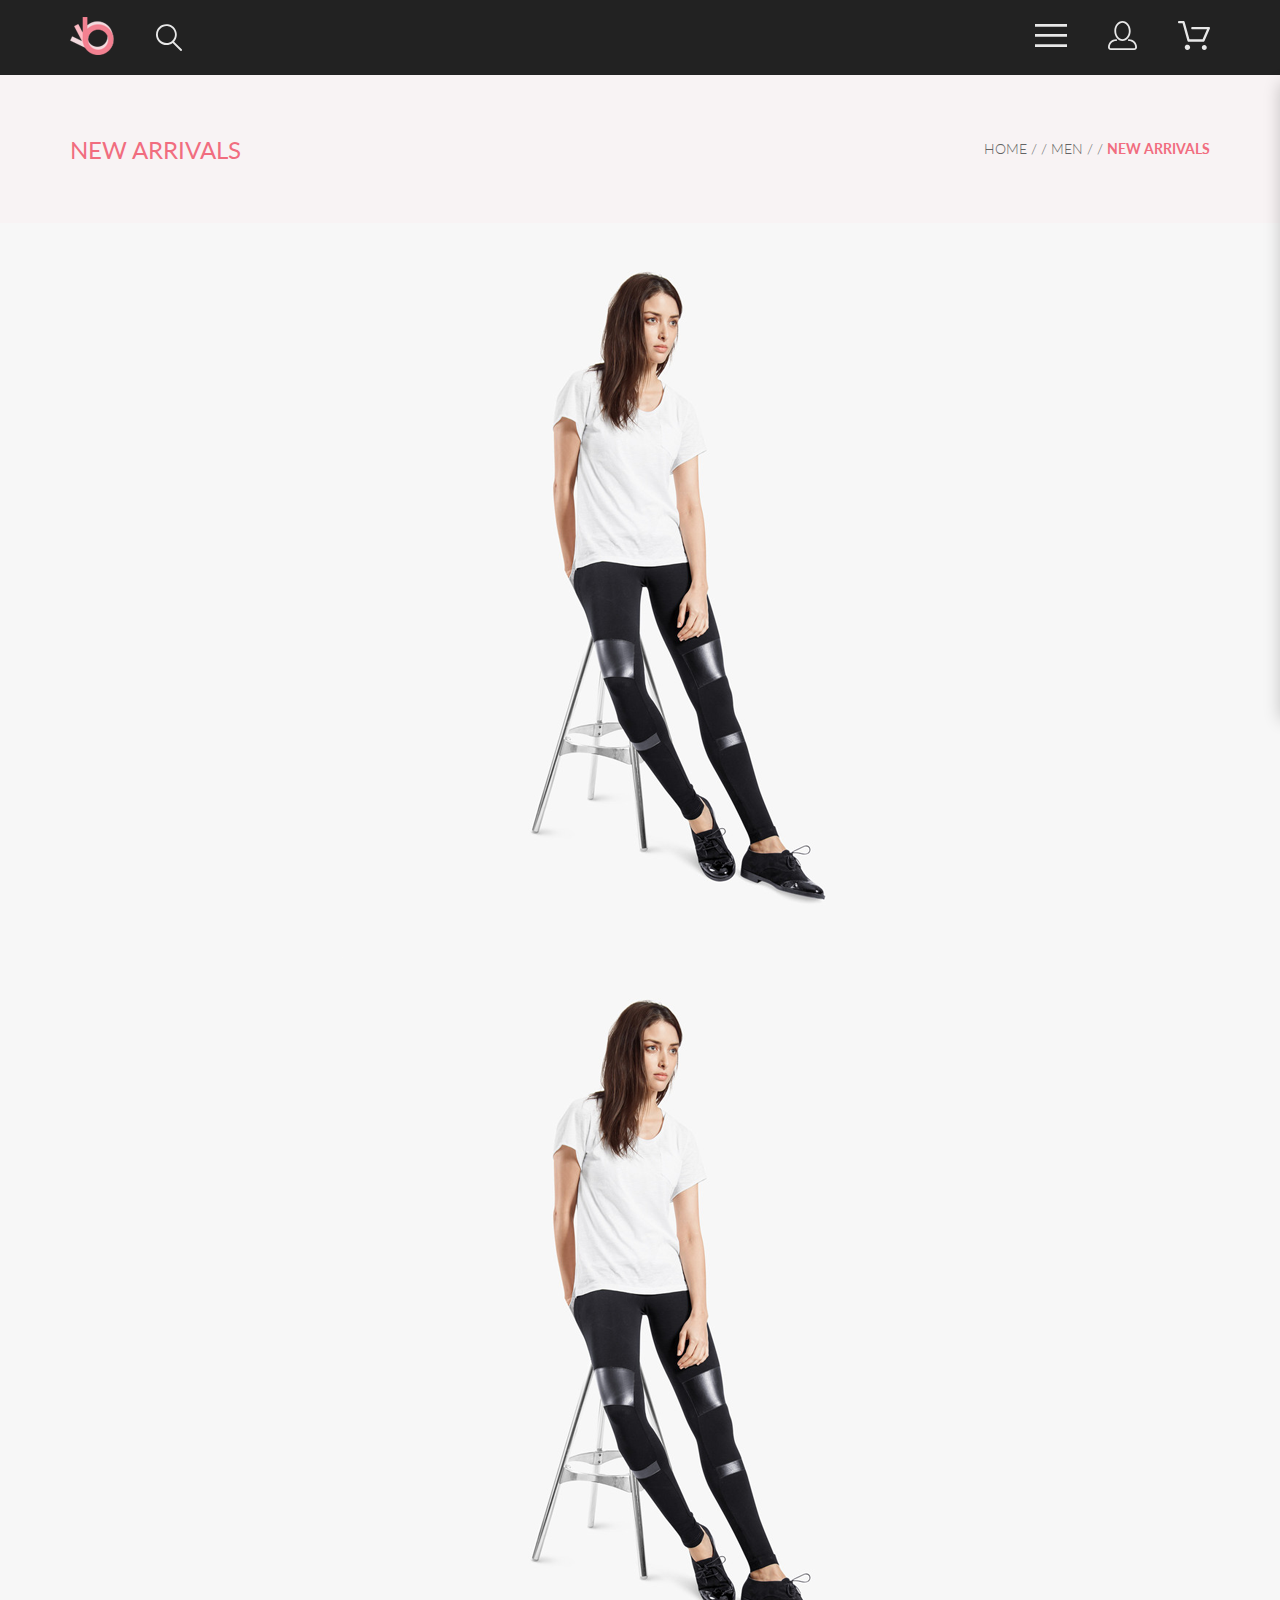
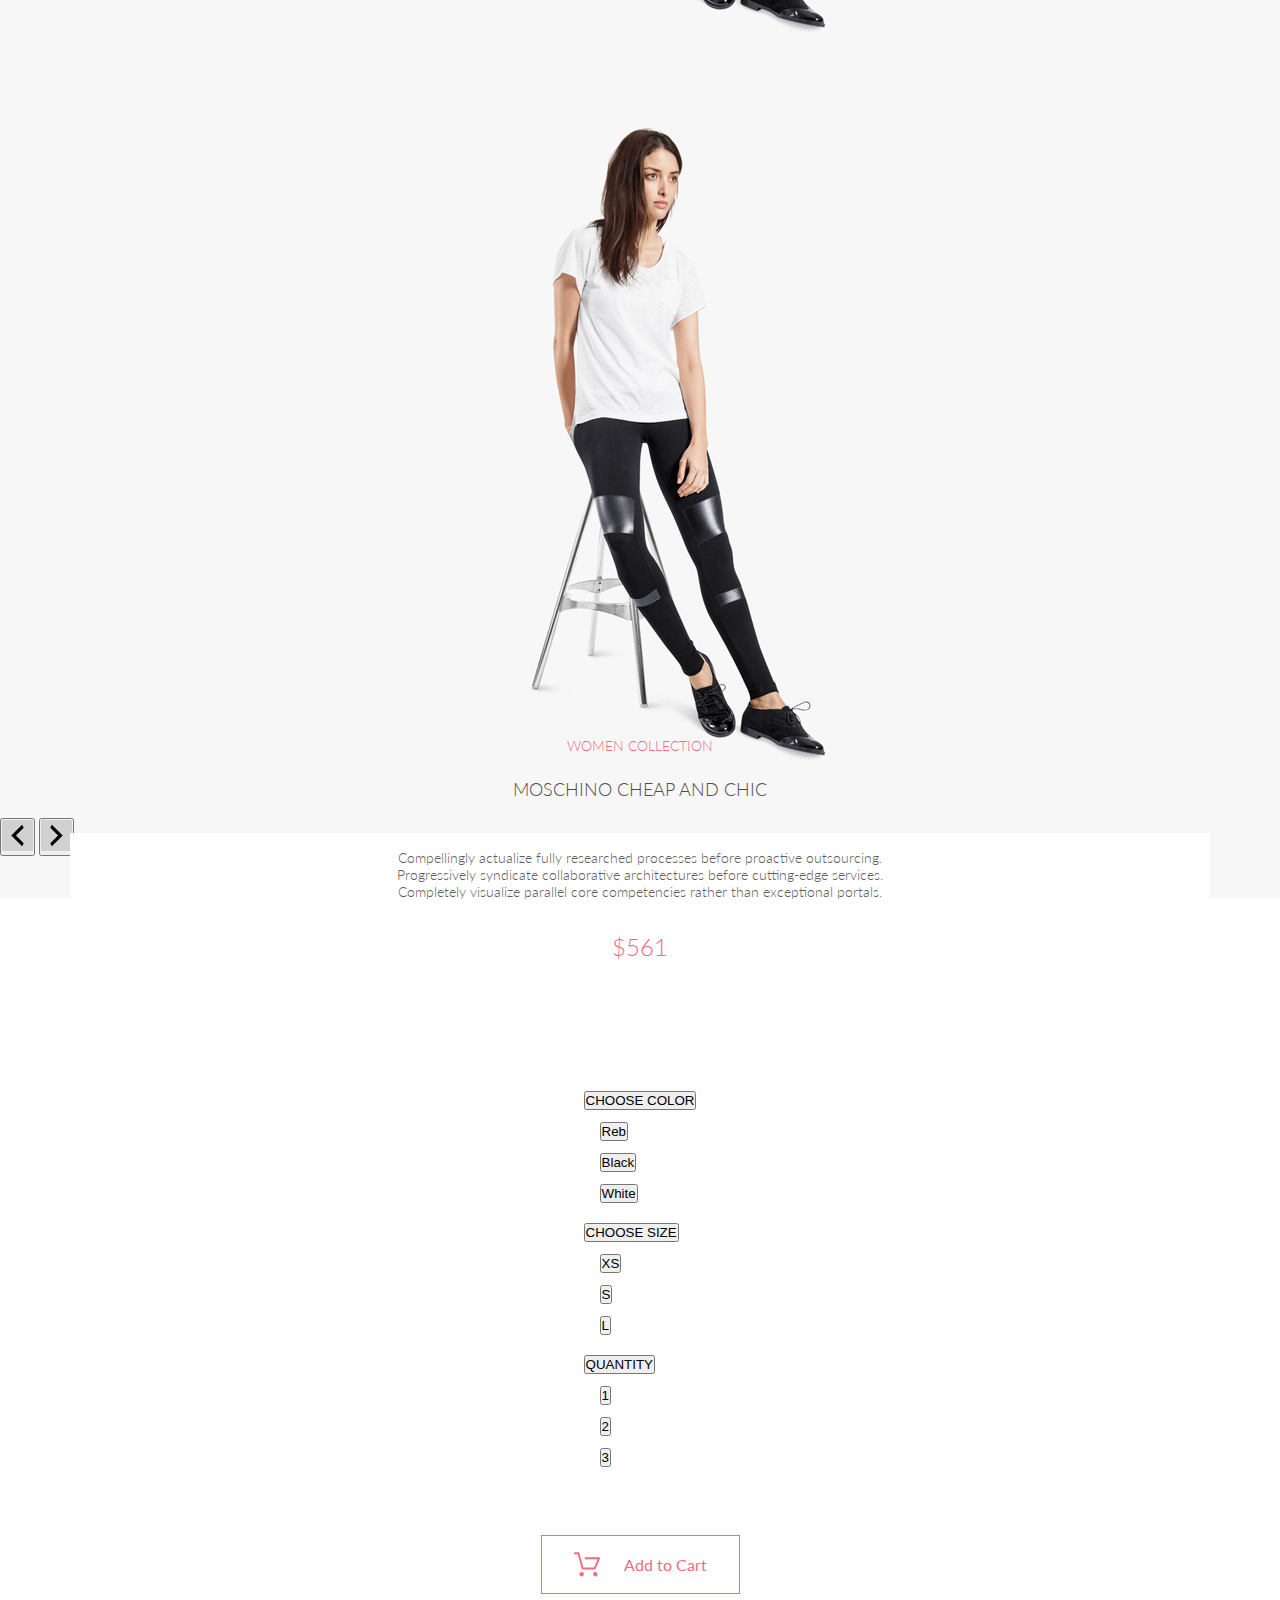
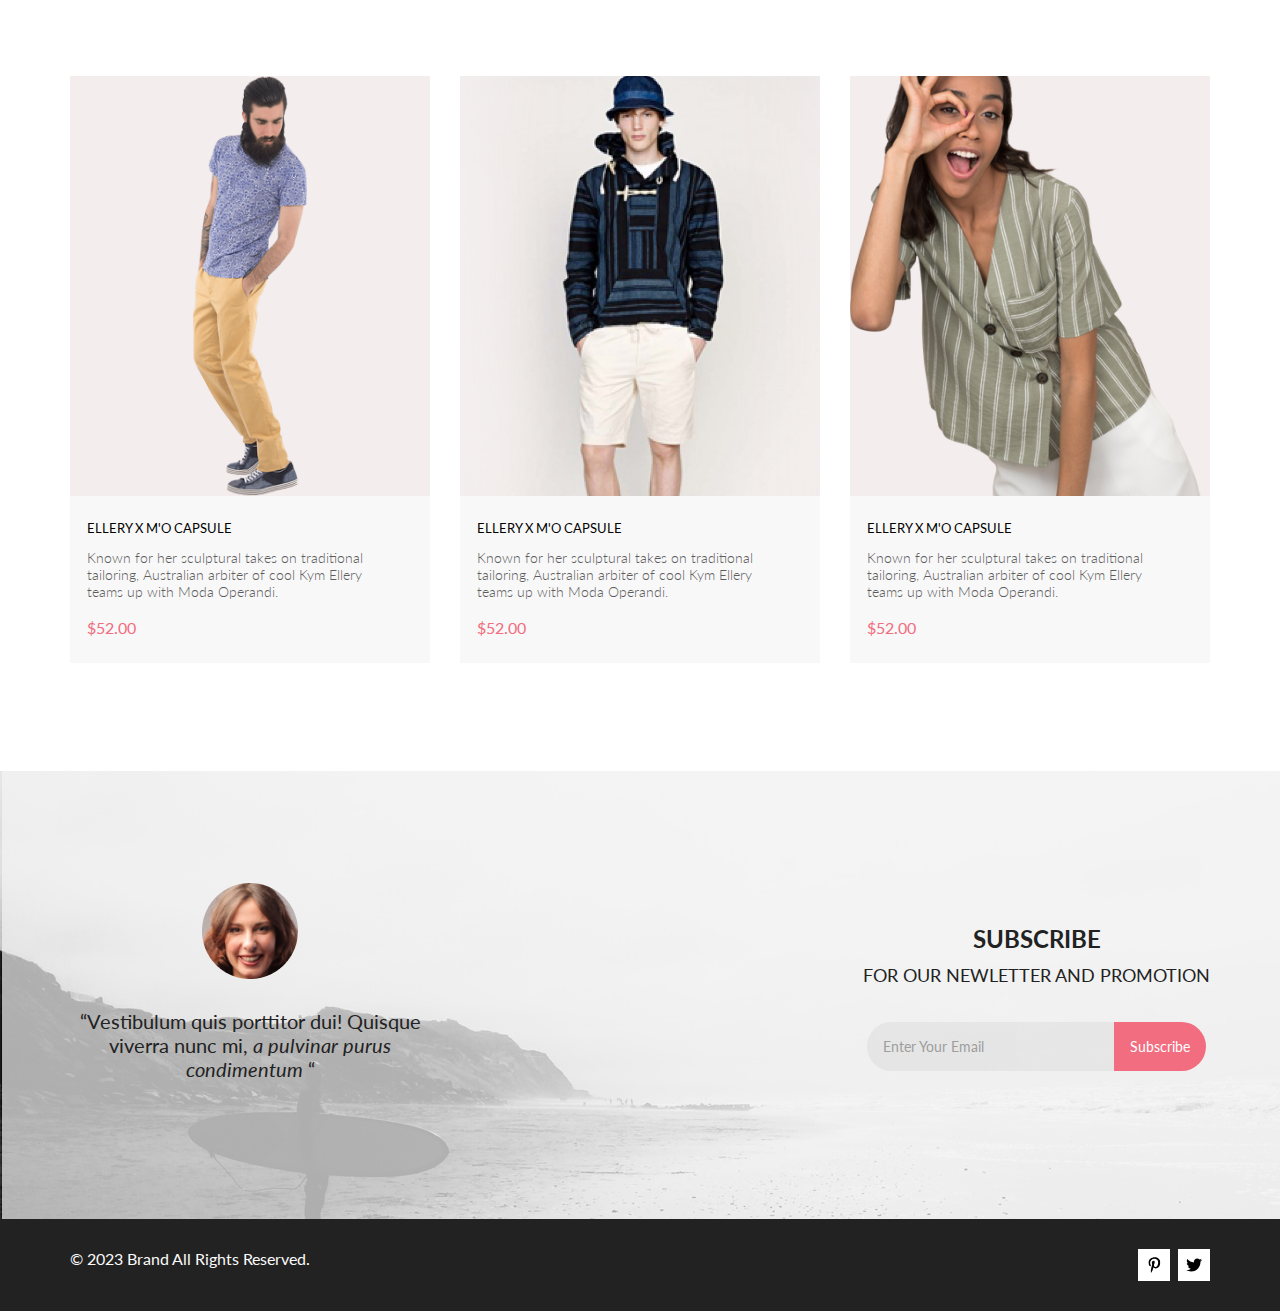
<file: product.html>
<!DOCTYPE html>
<html lang="en">
    <head>
        <meta charset="UTF-8">
        <meta name="viewport" content="width=device-width, initial-scale=1.0">
        <title>Shop.Product - Homework GB</title>
        <link
            href="https://cdn.jsdelivr.net/npm/bootstrap@5.3.2/dist/css/bootstrap.min.css"
            rel="stylesheet"
            integrity="sha384-T3c6CoIi6uLrA9TneNEoa7RxnatzjcDSCmG1MXxSR1GAsXEV/Dwwykc2MPK8M2HN"
            crossorigin="anonymous"
        >
        <link rel="preconnect" href="https://fonts.googleapis.com">
        <link rel="preconnect" href="https://fonts.gstatic.com" crossorigin>
        <link href="https://fonts.googleapis.com/css2?family=Lato:wght@300;400;700;900&display=swap" rel="stylesheet">
        <link rel="stylesheet" href="style.css">
    </head>
    <body>
        <div class="box-content">
            <header class="header center">
                <div class="header_left">
                    <a href="index.html" class="logo">
                        <img src="img/header_logo.svg" alt="Letter b logo">
                    </a>
                    <svg
                        width="27"
                        height="28"
                        viewBox="0 0 27 28"
                        fill="none"
                        xmlns="http://www.w3.org/2000/svg"
                    >
                        <path d="M19.0589 17.6251C20.6705 15.865 21.6275 13.6039 21.769 11.2216C21.9106 8.83932 21.2281 6.48088 19.8362 4.54232C18.4443 2.60377 16.4278 1.20318 14.1252 0.575765C11.8227 -0.0516554 9.37437 0.132305 7.19143 1.09675C5.0085 2.0612 3.22389 3.74739 2.1373 5.87217C1.05071 7.99695 0.728322 10.4309 1.22426 12.7653C1.72021 15.0997 3.00428 17.1923 4.86085 18.6919C6.71741 20.1914 9.0334 21.0064 11.4199 21.0001C13.6723 21.0031 15.8638 20.2691 17.6599 18.9101L25.4079 26.7171C25.4934 26.8061 25.5958 26.8772 25.7091 26.9261C25.8225 26.9751 25.9444 27.0009 26.0679 27.0021C26.1916 27.0024 26.314 26.9773 26.4276 26.9283C26.5411 26.8793 26.6434 26.8074 26.7279 26.7171C26.9018 26.5362 26.999 26.295 26.999 26.0441C26.999 25.7931 26.9018 25.5519 26.7279 25.371L19.0589 17.6251ZM2.88589 10.5001C2.89873 8.81477 3.41021 7.17101 4.35586 5.776C5.30151 4.38098 6.63899 3.29715 8.1997 2.66114C9.76042 2.02513 11.4745 1.86542 13.1258 2.20213C14.7772 2.53884 16.2919 3.3569 17.479 4.55319C18.6661 5.74948 19.4725 7.27044 19.7965 8.92433C20.1204 10.5782 19.9475 12.291 19.2995 13.8468C18.6515 15.4026 17.5574 16.7316 16.1551 17.6665C14.7529 18.6014 13.1052 19.1002 11.4199 19.1C9.14843 19.0892 6.97409 18.1775 5.3741 16.5652C3.77412 14.9528 2.87924 12.7715 2.88589 10.5001Z" fill="#E8E8E8"/>
                    </svg>
                </div>
                <div class="header_right">
                    <div class="main_menu">
                        <label for="main_menu_button" class="main_menu_button">
                            <svg
                                class="menu_icon"
                                width="32"
                                height="23"
                                viewBox="0 0 32 23"
                                fill="none"
                                xmlns="http://www.w3.org/2000/svg"
                            >
                                <path d="M0 23V20.31H32V23H0ZM0 12.76V10.07H32V12.76H0ZM0 2.69V0H32V2.69H0Z" fill="#E8E8E8"/>
                            </svg>
                        </label>
                        <input type="checkbox" id="main_menu_button" checked=false>
                        <div class="main_menu_bar">
                            <h4 class="main_menu_title">MENU</h4>
                            <ul>
                                <li>
                                    <a class="main_section" href="catalog.html">MAN</a>
                                    <ul>
                                        <li>
                                            <a class="link_section" href="product.html">Accessories</a>
                                        </li>
                                        <li>
                                            <a class="link_section" href="product.html">Bags</a>
                                        </li>
                                        <li>
                                            <a class="link_section" href="product.html">Denim</a>
                                        </li>
                                        <li>
                                            <a class="link_section" href="product.html">T-Shirts</a>
                                        </li>
                                    </ul>
                                </li>
                                <li>
                                    <a class="main_section" href="catalog.html">WOMAN</a>
                                    <ul>
                                        <li>
                                            <a class="link_section" href="product.html">Accessories</a>
                                        </li>
                                        <li>
                                            <a class="link_section" href="product.html">Jackets & Coats</a>
                                        </li>
                                        <li>
                                            <a class="link_section" href="product.html">Polos</a>
                                        </li>
                                        <li>
                                            <a class="link_section" href="product.html">T-Shirts</a>
                                        </li>
                                        <li>
                                            <a class="link_section" href="product.html">Shirts</a>
                                        </li>
                                    </ul>
                                </li>
                                <li>
                                    <a class="main_section" href="catalog.html">KIDS</a>
                                    <ul>
                                        <li>
                                            <a class="link_section" href="product.html">Accessories</a>
                                        </li>
                                        <li>
                                            <a class="link_section" href="product.html">Jackets & Coats</a>
                                        </li>
                                        <li>
                                            <a class="link_section" href="product.html">Polos</a>
                                        </li>
                                        <li>
                                            <a class="link_section" href="product.html">T-Shirts</a>
                                        </li>
                                        <li>
                                            <a class="link_section" href="product.html">Shirts</a>
                                        </li>
                                        <li>
                                            <a class="link_section" href="product.html">Bags</a>
                                        </li>
                                    </ul>
                                </li>
                            </ul>
                        </div>
                    </div>
                    <a class="user" href="registration.html">
                        <svg
                            class="user_icon"
                            width="29"
                            height="29"
                            viewBox="0 0 29 29"
                            fill="none"
                            xmlns="http://www.w3.org/2000/svg"
                        >
                            <path d="M14.5 19.937C19 19.937 22.656 15.464 22.656 9.968C22.656 4.472 19 0 14.5 0C13.3631 0.0217413 12.2463 0.303398 11.2351 0.823397C10.2239 1.34339 9.34507 2.08794 8.66602 3C7.12663 4.99573 6.30819 7.45381 6.34399 9.974C6.34399 15.465 10 19.937 14.5 19.937ZM14.5 1.813C18 1.813 20.844 5.472 20.844 9.969C20.844 14.466 17.998 18.125 14.5 18.125C11.002 18.125 8.15603 14.465 8.15503 9.969C8.15403 5.473 11 1.813 14.5 1.813ZM20.844 18.125C20.6036 18.125 20.373 18.2205 20.203 18.3905C20.033 18.5605 19.9375 18.7911 19.9375 19.0315C19.9375 19.2719 20.033 19.5025 20.203 19.6725C20.373 19.8425 20.6036 19.938 20.844 19.938C22.526 19.9399 24.1386 20.6088 25.3279 21.7982C26.5172 22.9875 27.1861 24.6 27.188 26.282C27.1875 26.5221 27.0918 26.7523 26.922 26.9221C26.7522 27.0918 26.5221 27.1875 26.282 27.188H2.71997C2.47985 27.1875 2.24975 27.0918 2.07996 26.9221C1.91016 26.7523 1.81449 26.5221 1.81396 26.282C1.81608 24.6001 2.48517 22.9877 3.67444 21.7985C4.86371 20.6092 6.47608 19.9401 8.15796 19.938C8.39824 19.938 8.62868 19.8425 8.79858 19.6726C8.96849 19.5027 9.06396 19.2723 9.06396 19.032C9.06396 18.7917 8.96849 18.5613 8.79858 18.3914C8.62868 18.2215 8.39824 18.126 8.15796 18.126C5.99541 18.1279 3.92201 18.9875 2.39258 20.5164C0.863144 22.0453 0.00264777 24.1185 0 26.281C0.000794067 27.0019 0.287502 27.693 0.797241 28.2027C1.30698 28.7125 1.99811 28.9992 2.71899 29H26.282C27.0027 28.9989 27.6936 28.7121 28.2031 28.2024C28.7126 27.6927 28.9992 27.0017 29 26.281C28.9974 24.1187 28.1372 22.0457 26.6083 20.5168C25.0793 18.9878 23.0063 18.1276 20.844 18.125Z" fill="#E8E8E8"/>
                        </svg>
                    </a>
                    <a class="cart" href="cart.html">
                        <svg
                            class="cart_icon"
                            width="32"
                            height="29"
                            viewBox="0 0 32 29"
                            fill="none"
                            xmlns="http://www.w3.org/2000/svg"
                        >
                            <path d="M26.1998 29C25.5521 28.9738 24.9404 28.6948 24.4961 28.2227C24.0518 27.7506 23.8103 27.1232 23.8234 26.475C23.8365 25.8269 24.1032 25.2097 24.5662 24.7559C25.0292 24.3022 25.6516 24.048 26.2999 24.048C26.9482 24.048 27.5706 24.3022 28.0336 24.7559C28.4966 25.2097 28.7633 25.8269 28.7764 26.475C28.7895 27.1232 28.5479 27.7506 28.1036 28.2227C27.6593 28.6948 27.0477 28.9738 26.3999 29H26.1998ZM6.75183 26.32C6.75183 25.79 6.90901 25.2718 7.20349 24.8311C7.49797 24.3904 7.91654 24.0469 8.40625 23.844C8.89596 23.6412 9.43484 23.5881 9.95471 23.6915C10.4746 23.7949 10.9521 24.0502 11.3269 24.425C11.7017 24.7998 11.957 25.2773 12.0604 25.7972C12.1638 26.317 12.1107 26.8559 11.9078 27.3456C11.705 27.8353 11.3615 28.2539 10.9208 28.5483C10.4801 28.8428 9.96194 29 9.43188 29C9.07977 29.0003 8.73102 28.9311 8.40564 28.7966C8.08026 28.662 7.7846 28.4646 7.53552 28.2158C7.28645 27.9669 7.08891 27.6713 6.9541 27.3461C6.81929 27.0208 6.74988 26.6721 6.74988 26.32H6.75183ZM10.5519 20.686C10.2924 20.6868 10.0398 20.6024 9.83301 20.4457C9.62617 20.2891 9.47648 20.0689 9.40686 19.819L4.57385 2.36401H1.18091C0.867422 2.36401 0.566761 2.23947 0.345093 2.01781C0.123425 1.79614 -0.00109863 1.49549 -0.00109863 1.18201C-0.00109863 0.868519 0.123425 0.567873 0.345093 0.346205C0.566761 0.124537 0.867422 5.81268e-06 1.18091 5.81268e-06H5.46191C5.7214 -0.00080736 5.97394 0.0837201 6.18066 0.240568C6.38739 0.397416 6.53674 0.617884 6.60583 0.868006L11.4388 18.323H24.6168L28.9999 8.27501H14.3999C14.2417 8.27961 14.0843 8.25242 13.9368 8.19507C13.7893 8.13771 13.6548 8.05134 13.5413 7.94108C13.4277 7.83082 13.3375 7.69891 13.2759 7.55315C13.2143 7.40739 13.1825 7.25075 13.1825 7.0925C13.1825 6.93426 13.2143 6.77762 13.2759 6.63186C13.3375 6.4861 13.4277 6.35419 13.5413 6.24393C13.6548 6.13367 13.7893 6.0473 13.9368 5.98994C14.0843 5.93259 14.2417 5.90541 14.3999 5.91001H30.8129C31.0086 5.90996 31.2011 5.95866 31.3733 6.05172C31.5454 6.14478 31.6917 6.27926 31.7988 6.44301C31.9067 6.60729 31.9723 6.79569 31.9897 6.99145C32.0072 7.18721 31.976 7.38424 31.8989 7.565L26.4939 19.977C26.4015 20.1876 26.2499 20.3668 26.0574 20.4927C25.8649 20.6186 25.6399 20.6858 25.4099 20.686H10.5519Z" fill="#E8E8E8"/>
                        </svg>
                    </a>
                </div>
            </header>
            <content class="content">
                <div class="head center">
                    <h1 class="head_title">NEW ARRIVALS</h1>
                    <nav class="breadcrums">
                        <a href="#" class="breadcrums__link">HOME /</a>
                        <a href="#" class="breadcrums__link">MEN /</a>
                        <a href="#" class="breadcrums__link breadcrums__link__highlight">NEW ARRIVALS</a>
                    </nav>
                </div>
                <div id="carouselExample" class="carousel slide">
                    <div class="carousel-inner">
                        <div class="carousel-item active">
                            <img src="img/carousel_img1.png" class="carousel_img" alt="Carousel image">
                        </div>
                        <div class="carousel-item">
                            <img src="img/carousel_img1.png" class="carousel_img" alt="Carousel image">
                        </div>
                        <div class="carousel-item">
                            <img src="img/carousel_img1.png" class="carousel_img" alt="Carousel image">
                        </div>
                    </div>
                    <button
                        class="carousel-control-prev"
                        type="button"
                        data-bs-target="#carouselExample"
                        data-bs-slide="prev"
                    >
                        <svg
                            class="carousel_button"
                            width="31"
                            height="31"
                            viewBox="0 0 31 31"
                            fill="none"
                            xmlns="http://www.w3.org/2000/svg"
                        >
                            <path d="M21.6998 7.7499L13.9498 15.4999L21.6998 23.2499L20.1498 26.3499L9.2998 15.4999L20.1498 4.6499L21.6998 7.7499Z" fill="black"/>
                        </svg>
                    </button>
                    <button
                        class="carousel-control-next"
                        type="button"
                        data-bs-target="#carouselExample"
                        data-bs-slide="next"
                    >
                        <svg
                            class="carousel_button"
                            width="31"
                            height="31"
                            viewBox="0 0 31 31"
                            fill="none"
                            xmlns="http://www.w3.org/2000/svg"
                        >
                            <path d="M9.2998 23.2499L17.0498 15.4999L9.2998 7.7499L10.8498 4.6499L21.6998 15.4999L10.8498 26.3499L9.2998 23.2499Z" fill="black"/>
                        </svg>
                    </button>
                </div>
                <div class="product_description">
                    <h4 class="product_group">WOMEN COLLECTION</h4>
                    <svg
                        width="63"
                        height="4"
                        viewBox="0 0 63 4"
                        fill="none"
                        xmlns="http://www.w3.org/2000/svg"
                    >
                        <path d="M63 0.786865H0V3.81225H63V0.786865Z" fill="none"/>
                    </svg>
                    <h3 class="product_title">MOSCHINO CHEAP AND CHIC</h3>
                    <p class="product_text">Compellingly actualize fully researched processes before proactive outsourcing. Progressively syndicate collaborative architectures before cutting-edge services. Completely visualize parallel core competencies rather than exceptional portals.</p>
                    <p class="product_price">$561</p>
                    <svg class="product_description_line"
                        width="642"
                        height="2"
                        viewBox="0 0 642 2"
                        fill="none"
                        xmlns="http://www.w3.org/2000/svg"
                    >
                        <path d="M0.5 1.49829H641.5H0.5Z" stroke="#EAEAEA" stroke-linejoin="round"/>
                    </svg>
                    <div class="sort_bar">
                        <button
                            class="btn btn-secondary dropdown-toggle"
                            type="button"
                            data-bs-toggle="dropdown"
                            aria-expanded="false"
                        >
                            CHOOSE COLOR
                        </button>
                        <ul class="dropdown-menu">
                            <li>
                                <button class="dropdown-item" type="button">Reb</button>
                            </li>
                            <li>
                                <button class="dropdown-item" type="button">Black</button>
                            </li>
                            <li>
                                <button class="dropdown-item" type="button">White</button>
                            </li>
                        </ul>
                        <button
                            class="btn btn-secondary dropdown-toggle"
                            type="button"
                            data-bs-toggle="dropdown"
                            aria-expanded="false"
                        >
                            CHOOSE SIZE
                        </button>
                        <ul class="dropdown-menu">
                            <li>
                                <button class="dropdown-item" type="button">XS</button>
                            </li>
                            <li>
                                <button class="dropdown-item" type="button">S</button>
                            </li>
                            <li>
                                <button class="dropdown-item" type="button">L</button>
                            </li>
                        </ul>
                        <button
                            class="btn btn-secondary dropdown-toggle"
                            type="button"
                            data-bs-toggle="dropdown"
                            aria-expanded="false"
                        >
                            QUANTITY
                        </button>
                        <ul class="dropdown-menu">
                            <li>
                                <button class="dropdown-item" type="button">1</button>
                            </li>
                            <li>
                                <button class="dropdown-item" type="button">2</button>
                            </li>
                            <li>
                                <button class="dropdown-item" type="button">3</button>
                            </li>
                        </ul>
                    </div>
                    <div class="add_to_cart_button browse_button">
                        <svg
                            width="27"
                            height="25"
                            viewBox="0 0 27 25"
                            fill="none"
                            xmlns="http://www.w3.org/2000/svg"
                        >
                            <path d="M5.49847 22.185C5.50635 21.752 5.64091 21.3309 5.88519 20.9748C6.12947 20.6186 6.47261 20.3431 6.87158 20.1828C7.27055 20.0226 7.7076 19.9848 8.12781 20.0741C8.54802 20.1635 8.93269 20.376 9.23358 20.685C9.53447 20.994 9.73817 21.3857 9.81909 21.811C9.90002 22.2363 9.85453 22.6763 9.68842 23.0756C9.52231 23.475 9.24296 23.8161 8.88538 24.0559C8.52779 24.2957 8.10791 24.4237 7.67847 24.4237C7.38955 24.4211 7.10399 24.3611 6.83807 24.2472C6.57216 24.1333 6.3311 23.9676 6.12866 23.7597C5.92623 23.5518 5.76639 23.3057 5.65826 23.0355C5.55013 22.7653 5.49584 22.4763 5.49847 22.185ZM21.3045 24.4237C20.8711 24.4303 20.4453 24.3087 20.0797 24.074C19.7141 23.8393 19.4247 23.5017 19.2471 23.103C19.0696 22.7042 19.0117 22.2618 19.0806 21.8303C19.1496 21.3988 19.3423 20.9971 19.6351 20.6748C19.9278 20.3524 20.3077 20.1236 20.728 20.0165C21.1482 19.9095 21.5903 19.929 21.9997 20.0724C22.4091 20.2159 22.7679 20.4771 23.0317 20.8238C23.2956 21.1706 23.453 21.5877 23.4845 22.0236C23.5269 22.6155 23.3369 23.2004 22.9555 23.6523C22.7706 23.8745 22.5436 24.0574 22.2877 24.1901C22.0319 24.3227 21.7524 24.4025 21.4655 24.4247L21.3045 24.4237ZM8.59351 17.4855C8.38116 17.4851 8.17488 17.414 8.00671 17.2833C7.83855 17.1525 7.71792 16.9694 7.66351 16.7624L3.73651 2.19527H0.978516C0.719001 2.19527 0.470064 2.09128 0.28656 1.90622C0.103056 1.72116 0 1.47018 0 1.20847C0 0.946764 0.103056 0.695782 0.28656 0.510726C0.470064 0.325669 0.719001 0.22168 0.978516 0.22168H4.45752C4.66982 0.222254 4.876 0.293463 5.04413 0.424184C5.21226 0.554905 5.33295 0.737883 5.38751 0.944787L9.31451 15.5119H20.0185L23.5765 7.12665H11.7185C11.459 7.12665 11.2101 7.02266 11.0266 6.83761C10.8431 6.65255 10.74 6.40157 10.74 6.13986C10.74 5.87815 10.8431 5.62717 11.0266 5.44211C11.2101 5.25705 11.459 5.15306 11.7185 5.15306H25.0535C25.2131 5.15352 25.3701 5.19451 25.5099 5.27223C25.6497 5.34995 25.7679 5.46195 25.8535 5.59784C25.9413 5.73569 25.9945 5.89303 26.0084 6.05627C26.0224 6.21951 25.9966 6.38368 25.9335 6.53465L21.5425 16.8935C21.469 17.0684 21.3462 17.2177 21.1895 17.3229C21.0327 17.4281 20.8488 17.4846 20.6605 17.4855H8.59351Z" fill="#EF5B70"/>
                        </svg>
                        <p class="add_to_cart_text">Add to Cart</p>
                    </div>
                </div>
                <div class="products spec_product_block center">
                    <div class="product_items spec_product">
                        <div class="item">
                            <div class="item_img">
                                <img class="hover_img" src="img/hover.png" alt="hover_img">
                                <img class="item_pic" src="img/prod4.png" alt="Product image">
                            </div>
                            <div class="item_text">
                                <h5 class="item_title">ELLERY X M'O CAPSULE</h5>
                                <p class="item_description">Known for her sculptural takes on traditional tailoring, Australian arbiter of cool Kym Ellery teams up with Moda Operandi.</p>
                                <p class="item_price">$52.00</p>
                            </div>
                        </div>
                        <div class="item">
                            <div class="item_img">
                                <img class="hover_img" src="img/hover.png" alt="hover_img">
                                <img class="item_pic" src="img/prod3.png" alt="Product image">
                            </div>
                            <div class="item_text">
                                <h5 class="item_title">ELLERY X M'O CAPSULE</h5>
                                <p class="item_description">Known for her sculptural takes on traditional tailoring, Australian arbiter of cool Kym Ellery teams up with Moda Operandi.</p>
                                <p class="item_price">$52.00</p>
                            </div>
                        </div>
                        <div class="item">
                            <div class="item_img">
                                <img class="hover_img" src="img/hover.png" alt="hover_img">
                                <img class="item_pic" src="img/prod6.png" alt="Product image">
                            </div>
                            <div class="item_text">
                                <h5 class="item_title">ELLERY X M'O CAPSULE</h5>
                                <p class="item_description">Known for her sculptural takes on traditional tailoring, Australian arbiter of cool Kym Ellery teams up with Moda Operandi.</p>
                                <p class="item_price">$52.00</p>
                            </div>
                        </div>
                    </div>
                </div>
            </content>
            <footer class="footer">
                <section>
                    <div class="subscride_info center">
                        <figure>
                            <div class="creator">
                                <img src="img/creator.png" alt="Creator's photo">
                                <p class="creator_text">
                                    “Vestibulum quis porttitor dui! Quisque viverra nunc mi,
                                    <i> a pulvinar purus condimentum</i>
                                    “
                                </p>
                            </div>
                        </figure>
                        <section>
                            <div class="subscribe_container">
                                <div class="subscribe_text">
                                    <h3 class="subscribe_title">SUBSCRIBE</h3>
                                    <h4 class="subscribe_subtitle">FOR OUR NEWLETTER AND PROMOTION</h4>
                                </div>
                                <div class="subscribe_form">
                                    <input
                                        class="subscribe_form_input"
                                        type="email"
                                        name="email"
                                        placeholder="Enter Your Email"
                                    >
                                    <a class="subscribe_form_button" href="#">Subscribe</a>
                                </div>
                            </div>
                        </section>
                    </div>
                </section>
                <section>
                    <div class="contacts center">
                        <p class="copyright_text">© 2023  Brand  All Rights Reserved.</p>
                        <div class="social_nets_bar">
                            <div class="social_net_item">
                                <svg
                                    class="social_net_link"
                                    width="13"
                                    height="16"
                                    viewBox="0 0 13 16"
                                    fill="none"
                                    xmlns="http://www.w3.org/2000/svg"
                                >
                                    <g clip-path="url(#clip0_190_1618)">
                                        <path d="M6.7402 0.203125C3.55552 0.203125 0.408081 2.34063 0.408081 5.8C0.408081 8 1.63726 9.25 2.38221 9.25C2.68951 9.25 2.86643 8.3875 2.86643 8.14375C2.86643 7.85313 2.13079 7.23438 2.13079 6.025C2.13079 3.5125 4.03043 1.73125 6.48878 1.73125C8.60259 1.73125 10.167 2.94062 10.167 5.1625C10.167 6.82187 9.50585 9.93437 7.3641 9.93437C6.59121 9.93437 5.93006 9.37187 5.93006 8.56563C5.93006 7.38438 6.74951 6.24062 6.74951 5.02187C6.74951 2.95312 3.83487 3.32812 3.83487 5.82812C3.83487 6.35313 3.90006 6.93437 4.13286 7.4125C3.70451 9.26875 2.82919 12.0344 2.82919 13.9469C2.82919 14.5375 2.91299 15.1188 2.96886 15.7094C3.0744 15.8281 3.02163 15.8156 3.18304 15.7563C4.74744 13.6 4.69157 13.1781 5.39928 10.3562C5.78107 11.0875 6.76814 11.4812 7.55034 11.4812C10.8468 11.4812 12.3274 8.24688 12.3274 5.33125C12.3274 2.22813 9.66415 0.203125 6.7402 0.203125Z" fill="black"/>
                                    </g>
                                    <defs>
                                        <clipPath id="clip0_190_1618">
                                            <rect
                                                width="11.9193"
                                                height="16"
                                                fill="white"
                                                transform="translate(0.408081)"
                                            />
                                        </clipPath>
                                    </defs>
                                </svg>
                            </div>
                            <div class="social_net_item">
                                <svg
                                    class="social_net_link"
                                    width="17"
                                    height="16"
                                    viewBox="0 0 17 16"
                                    fill="none"
                                    xmlns="http://www.w3.org/2000/svg"
                                >
                                    <g clip-path="url(#clip0_190_1614)">
                                        <path d="M14.4181 4.74107C14.4281 4.88319 14.4281 5.02535 14.4281 5.16747C14.4281 9.50247 11.1509 14.4974 5.16096 14.4974C3.31558 14.4974 1.60132 13.9593 0.159302 13.0253C0.421495 13.0558 0.673569 13.0659 0.94585 13.0659C2.46851 13.0659 3.8702 12.5482 4.98953 11.6649C3.5576 11.6345 2.3576 10.6903 1.94415 9.39081C2.14585 9.42125 2.34751 9.44156 2.5593 9.44156C2.85172 9.44156 3.14418 9.40094 3.41643 9.32991C1.92401 9.02531 0.80465 7.70553 0.80465 6.11163V6.07103C1.23825 6.31469 1.74249 6.46697 2.2769 6.48725C1.39959 5.89841 0.824826 4.89335 0.824826 3.75628C0.824826 3.14716 0.98614 2.58878 1.26851 2.10147C2.87187 4.09131 5.28195 5.39078 7.98443 5.53294C7.93403 5.28928 7.90376 5.0355 7.90376 4.78169C7.90376 2.97457 9.35586 1.5025 11.1609 1.5025C12.0987 1.5025 12.9457 1.89844 13.5407 2.53803C14.2768 2.39591 14.9827 2.12178 15.6079 1.74616C15.3659 2.5076 14.8516 3.14719 14.176 3.55325C14.8315 3.48222 15.4668 3.29944 16.0516 3.04566C15.608 3.69538 15.0533 4.27403 14.4181 4.74107Z" fill="black"/>
                                    </g>
                                    <defs>
                                        <clipPath id="clip0_190_1614">
                                            <rect
                                                width="15.8924"
                                                height="16"
                                                fill="white"
                                                transform="translate(0.159302)"
                                            />
                                        </clipPath>
                                    </defs>
                                </svg>
                            </div>
                        </div>
                    </div>
                </section>
            </footer>
            <script src="https://cdn.jsdelivr.net/npm/bootstrap@5.3.2/dist/js/bootstrap.bundle.min.js" integrity="sha384-C6RzsynM9kWDrMNeT87bh95OGNyZPhcTNXj1NW7RuBCsyN/o0jlpcV8Qyq46cDfL" crossorigin="anonymous"></script>
        </div>
    </body>
</html>
</file>
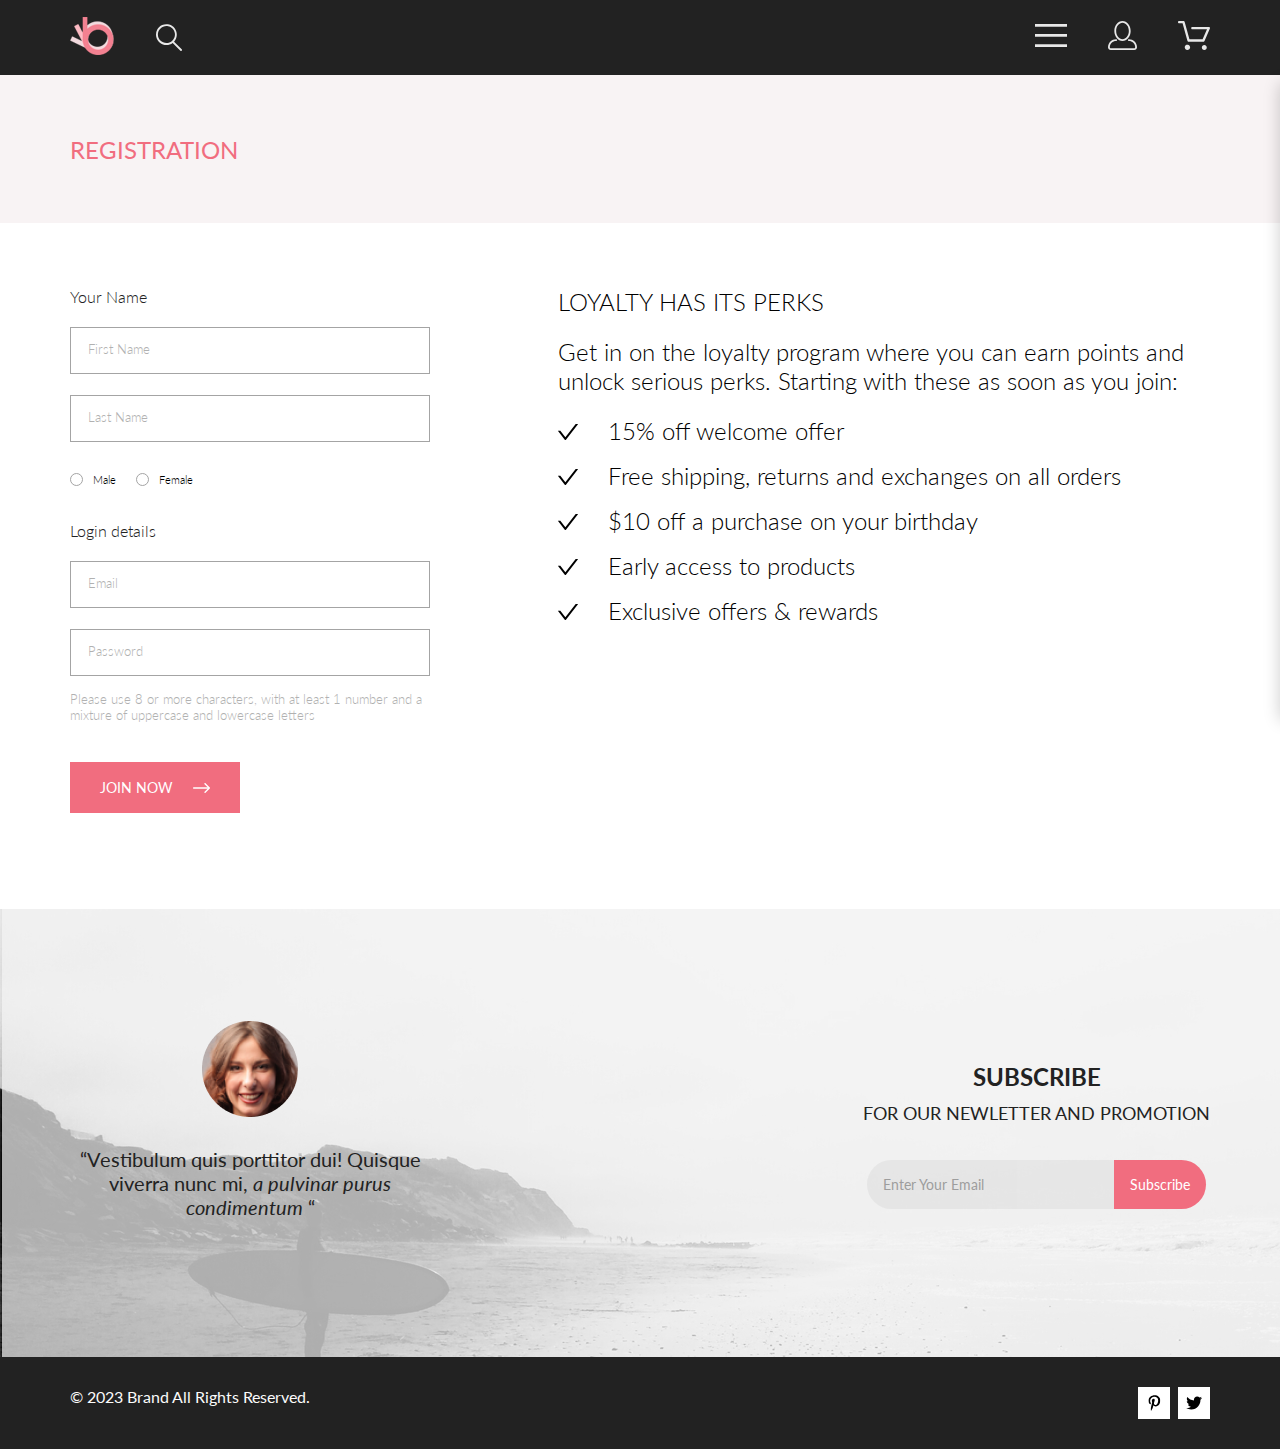
<file: registration.html>
<!DOCTYPE html>
<html lang="en">
    <head>
        <meta charset="UTF-8">
        <meta name="viewport" content="width=device-width, initial-scale=1.0">
        <title>Shop.Registration - Homework GB</title>
        <link rel="preconnect" href="https://fonts.googleapis.com">
        <link rel="preconnect" href="https://fonts.gstatic.com" crossorigin>
        <link href="https://fonts.googleapis.com/css2?family=Lato:wght@300;400;700;900&display=swap" rel="stylesheet">
        <link href="https://fonts.googleapis.com/css2?family=Roboto&display=swap" rel="stylesheet">
        <link rel="stylesheet" href="style.css">
    </head>
    <body>
        <div class="box-content">
            <header class="header center">
                <div class="header_left">
                    <a href="index.html" class="logo">
                        <img src="img/header_logo.svg" alt="Letter b logo">
                    </a>
                    <svg
                        width="27"
                        height="28"
                        viewBox="0 0 27 28"
                        fill="none"
                        xmlns="http://www.w3.org/2000/svg"
                    >
                        <path d="M19.0589 17.6251C20.6705 15.865 21.6275 13.6039 21.769 11.2216C21.9106 8.83932 21.2281 6.48088 19.8362 4.54232C18.4443 2.60377 16.4278 1.20318 14.1252 0.575765C11.8227 -0.0516554 9.37437 0.132305 7.19143 1.09675C5.0085 2.0612 3.22389 3.74739 2.1373 5.87217C1.05071 7.99695 0.728322 10.4309 1.22426 12.7653C1.72021 15.0997 3.00428 17.1923 4.86085 18.6919C6.71741 20.1914 9.0334 21.0064 11.4199 21.0001C13.6723 21.0031 15.8638 20.2691 17.6599 18.9101L25.4079 26.7171C25.4934 26.8061 25.5958 26.8772 25.7091 26.9261C25.8225 26.9751 25.9444 27.0009 26.0679 27.0021C26.1916 27.0024 26.314 26.9773 26.4276 26.9283C26.5411 26.8793 26.6434 26.8074 26.7279 26.7171C26.9018 26.5362 26.999 26.295 26.999 26.0441C26.999 25.7931 26.9018 25.5519 26.7279 25.371L19.0589 17.6251ZM2.88589 10.5001C2.89873 8.81477 3.41021 7.17101 4.35586 5.776C5.30151 4.38098 6.63899 3.29715 8.1997 2.66114C9.76042 2.02513 11.4745 1.86542 13.1258 2.20213C14.7772 2.53884 16.2919 3.3569 17.479 4.55319C18.6661 5.74948 19.4725 7.27044 19.7965 8.92433C20.1204 10.5782 19.9475 12.291 19.2995 13.8468C18.6515 15.4026 17.5574 16.7316 16.1551 17.6665C14.7529 18.6014 13.1052 19.1002 11.4199 19.1C9.14843 19.0892 6.97409 18.1775 5.3741 16.5652C3.77412 14.9528 2.87924 12.7715 2.88589 10.5001Z" fill="#E8E8E8"/>
                    </svg>
                </div>
                <div class="header_right">
                    <div class="main_menu">
                        <label for="main_menu_button" class="main_menu_button">
                            <svg
                                class="menu_icon"
                                width="32"
                                height="23"
                                viewBox="0 0 32 23"
                                fill="none"
                                xmlns="http://www.w3.org/2000/svg"
                            >
                                <path d="M0 23V20.31H32V23H0ZM0 12.76V10.07H32V12.76H0ZM0 2.69V0H32V2.69H0Z" fill="#E8E8E8"/>
                            </svg>
                        </label>
                        <input type="checkbox" id="main_menu_button" checked="false">
                        <div class="main_menu_bar">
                            <h4 class="main_menu_title">MENU</h4>
                            <ul>
                                <li>
                                    <a class="main_section" href="catalog.html">MAN</a>
                                    <ul>
                                        <li>
                                            <a class="link_section" href="product.html">Accessories</a>
                                        </li>
                                        <li>
                                            <a class="link_section" href="product.html">Bags</a>
                                        </li>
                                        <li>
                                            <a class="link_section" href="product.html">Denim</a>
                                        </li>
                                        <li>
                                            <a class="link_section" href="product.html">T-Shirts</a>
                                        </li>
                                    </ul>
                                </li>
                                <li>
                                    <a class="main_section" href="catalog.html">WOMAN</a>
                                    <ul>
                                        <li>
                                            <a class="link_section" href="product.html">Accessories</a>
                                        </li>
                                        <li>
                                            <a class="link_section" href="product.html">Jackets & Coats</a>
                                        </li>
                                        <li>
                                            <a class="link_section" href="product.html">Polos</a>
                                        </li>
                                        <li>
                                            <a class="link_section" href="product.html">T-Shirts</a>
                                        </li>
                                        <li>
                                            <a class="link_section" href="product.html">Shirts</a>
                                        </li>
                                    </ul>
                                </li>
                                <li>
                                    <a class="main_section" href="catalog.html">KIDS</a>
                                    <ul>
                                        <li>
                                            <a class="link_section" href="product.html">Accessories</a>
                                        </li>
                                        <li>
                                            <a class="link_section" href="product.html">Jackets & Coats</a>
                                        </li>
                                        <li>
                                            <a class="link_section" href="product.html">Polos</a>
                                        </li>
                                        <li>
                                            <a class="link_section" href="product.html">T-Shirts</a>
                                        </li>
                                        <li>
                                            <a class="link_section" href="product.html">Shirts</a>
                                        </li>
                                        <li>
                                            <a class="link_section" href="product.html">Bags</a>
                                        </li>
                                    </ul>
                                </li>
                            </ul>
                        </div>
                    </div>
                    <a class="user" href="registration.html">
                        <svg
                            class="user_icon"
                            width="29"
                            height="29"
                            viewBox="0 0 29 29"
                            fill="none"
                            xmlns="http://www.w3.org/2000/svg"
                        >
                            <path d="M14.5 19.937C19 19.937 22.656 15.464 22.656 9.968C22.656 4.472 19 0 14.5 0C13.3631 0.0217413 12.2463 0.303398 11.2351 0.823397C10.2239 1.34339 9.34507 2.08794 8.66602 3C7.12663 4.99573 6.30819 7.45381 6.34399 9.974C6.34399 15.465 10 19.937 14.5 19.937ZM14.5 1.813C18 1.813 20.844 5.472 20.844 9.969C20.844 14.466 17.998 18.125 14.5 18.125C11.002 18.125 8.15603 14.465 8.15503 9.969C8.15403 5.473 11 1.813 14.5 1.813ZM20.844 18.125C20.6036 18.125 20.373 18.2205 20.203 18.3905C20.033 18.5605 19.9375 18.7911 19.9375 19.0315C19.9375 19.2719 20.033 19.5025 20.203 19.6725C20.373 19.8425 20.6036 19.938 20.844 19.938C22.526 19.9399 24.1386 20.6088 25.3279 21.7982C26.5172 22.9875 27.1861 24.6 27.188 26.282C27.1875 26.5221 27.0918 26.7523 26.922 26.9221C26.7522 27.0918 26.5221 27.1875 26.282 27.188H2.71997C2.47985 27.1875 2.24975 27.0918 2.07996 26.9221C1.91016 26.7523 1.81449 26.5221 1.81396 26.282C1.81608 24.6001 2.48517 22.9877 3.67444 21.7985C4.86371 20.6092 6.47608 19.9401 8.15796 19.938C8.39824 19.938 8.62868 19.8425 8.79858 19.6726C8.96849 19.5027 9.06396 19.2723 9.06396 19.032C9.06396 18.7917 8.96849 18.5613 8.79858 18.3914C8.62868 18.2215 8.39824 18.126 8.15796 18.126C5.99541 18.1279 3.92201 18.9875 2.39258 20.5164C0.863144 22.0453 0.00264777 24.1185 0 26.281C0.000794067 27.0019 0.287502 27.693 0.797241 28.2027C1.30698 28.7125 1.99811 28.9992 2.71899 29H26.282C27.0027 28.9989 27.6936 28.7121 28.2031 28.2024C28.7126 27.6927 28.9992 27.0017 29 26.281C28.9974 24.1187 28.1372 22.0457 26.6083 20.5168C25.0793 18.9878 23.0063 18.1276 20.844 18.125Z" fill="#E8E8E8"/>
                        </svg>
                    </a>
                    <a class="cart" href="cart.html">
                        <svg
                            class="cart_icon"
                            width="32"
                            height="29"
                            viewBox="0 0 32 29"
                            fill="none"
                            xmlns="http://www.w3.org/2000/svg"
                        >
                            <path d="M26.1998 29C25.5521 28.9738 24.9404 28.6948 24.4961 28.2227C24.0518 27.7506 23.8103 27.1232 23.8234 26.475C23.8365 25.8269 24.1032 25.2097 24.5662 24.7559C25.0292 24.3022 25.6516 24.048 26.2999 24.048C26.9482 24.048 27.5706 24.3022 28.0336 24.7559C28.4966 25.2097 28.7633 25.8269 28.7764 26.475C28.7895 27.1232 28.5479 27.7506 28.1036 28.2227C27.6593 28.6948 27.0477 28.9738 26.3999 29H26.1998ZM6.75183 26.32C6.75183 25.79 6.90901 25.2718 7.20349 24.8311C7.49797 24.3904 7.91654 24.0469 8.40625 23.844C8.89596 23.6412 9.43484 23.5881 9.95471 23.6915C10.4746 23.7949 10.9521 24.0502 11.3269 24.425C11.7017 24.7998 11.957 25.2773 12.0604 25.7972C12.1638 26.317 12.1107 26.8559 11.9078 27.3456C11.705 27.8353 11.3615 28.2539 10.9208 28.5483C10.4801 28.8428 9.96194 29 9.43188 29C9.07977 29.0003 8.73102 28.9311 8.40564 28.7966C8.08026 28.662 7.7846 28.4646 7.53552 28.2158C7.28645 27.9669 7.08891 27.6713 6.9541 27.3461C6.81929 27.0208 6.74988 26.6721 6.74988 26.32H6.75183ZM10.5519 20.686C10.2924 20.6868 10.0398 20.6024 9.83301 20.4457C9.62617 20.2891 9.47648 20.0689 9.40686 19.819L4.57385 2.36401H1.18091C0.867422 2.36401 0.566761 2.23947 0.345093 2.01781C0.123425 1.79614 -0.00109863 1.49549 -0.00109863 1.18201C-0.00109863 0.868519 0.123425 0.567873 0.345093 0.346205C0.566761 0.124537 0.867422 5.81268e-06 1.18091 5.81268e-06H5.46191C5.7214 -0.00080736 5.97394 0.0837201 6.18066 0.240568C6.38739 0.397416 6.53674 0.617884 6.60583 0.868006L11.4388 18.323H24.6168L28.9999 8.27501H14.3999C14.2417 8.27961 14.0843 8.25242 13.9368 8.19507C13.7893 8.13771 13.6548 8.05134 13.5413 7.94108C13.4277 7.83082 13.3375 7.69891 13.2759 7.55315C13.2143 7.40739 13.1825 7.25075 13.1825 7.0925C13.1825 6.93426 13.2143 6.77762 13.2759 6.63186C13.3375 6.4861 13.4277 6.35419 13.5413 6.24393C13.6548 6.13367 13.7893 6.0473 13.9368 5.98994C14.0843 5.93259 14.2417 5.90541 14.3999 5.91001H30.8129C31.0086 5.90996 31.2011 5.95866 31.3733 6.05172C31.5454 6.14478 31.6917 6.27926 31.7988 6.44301C31.9067 6.60729 31.9723 6.79569 31.9897 6.99145C32.0072 7.18721 31.976 7.38424 31.8989 7.565L26.4939 19.977C26.4015 20.1876 26.2499 20.3668 26.0574 20.4927C25.8649 20.6186 25.6399 20.6858 25.4099 20.686H10.5519Z" fill="#E8E8E8"/>
                        </svg>
                    </a>
                </div>
            </header>
            <content class="content">
                <div class="head center">
                    <h1 class="head_title">REGISTRATION</h1>
                </div>
                <div class="reg-box center">
                    <div class="reg-box__left">
                        <form action="#" method="post" id="reg_user">
                            <div class="reg-box__reg-form">
                                <p class="reg-box__form_title">Your Name</p>
                                <input
                                    class="reg-box__reg-field"
                                    type="text"
                                    id="user_first_name"
                                    placeholder="First Name"
                                    required
                                >
                                <input
                                    class="reg-box__reg-field"
                                    type="text"
                                    id="user_last_name"
                                    placeholder="Last Name"
                                    required
                                >
                            </div>
                            <div class="reg-box__sex-selectors">
                                <div class="reg-box__sex-selector">
                                    <input
                                        class="reg-box__radio"
                                        type="radio"
                                        id="male_button"
                                        name="user_sex"
                                    >
                                    <label for="male_button">Male</label>
                                </div>
                                <div class="reg-box__sex-selector">
                                    <input
                                        class="reg-box__radio"
                                        type="radio"
                                        id="female_button"
                                        name="user_sex"
                                    >
                                    <label for="female_button">Female</label>
                                </div>
                            </div>
                            <div class="reg-box__reg-form">
                                <p class="reg-box__form_title">Login details</p>
                                <input
                                    class="reg-box__reg-field"
                                    type="email"
                                    id="user_email"
                                    placeholder="Email"
                                    required
                                >
                                <input
                                    class="reg-box__reg-field"
                                    type="password"
                                    id="user_password"
                                    placeholder="Password"
                                    pattern="(?=.*\d)(?=.*[a-z])(?=.*[A-Z]).{8,}"
                                    required
                                >
                            </div>
                            <p class="reg-box__password-requirements">Please use 8 or more characters, with at least 1 number and a mixture of uppercase and lowercase letters</p>
                        </form>
                        <div>
                            <button class="reg-box__button" type="submit" form="reg_user">
                                JOIN NOW
                                <svg
                                    width="17"
                                    height="10"
                                    viewBox="0 0 17 10"
                                    fill="none"
                                    xmlns="http://www.w3.org/2000/svg"
                                >
                                    <path
                                        fill-rule="evenodd"
                                        clip-rule="evenodd"
                                        d="M11.54 0.208095C11.6058 0.142131 11.684 0.0897967 11.77 0.0540883C11.8561 0.01838 11.9483 0 12.0415 0C12.1347 0 12.2269 0.01838 12.313 0.0540883C12.399 0.0897967 12.4772 0.142131 12.543 0.208095L16.7929 4.458C16.8589 4.5238 16.9112 4.60196 16.9469 4.68802C16.9826 4.77407 17.001 4.86632 17.001 4.95949C17.001 5.05266 16.9826 5.14491 16.9469 5.23097C16.9112 5.31702 16.8589 5.39518 16.7929 5.46098L12.543 9.71089C12.41 9.84389 12.2296 9.91861 12.0415 9.91861C11.8534 9.91861 11.673 9.84389 11.54 9.71089C11.407 9.57788 11.3323 9.39749 11.3323 9.2094C11.3323 9.0213 11.407 8.84091 11.54 8.70791L15.2898 4.95949L11.54 1.21107C11.474 1.14528 11.4217 1.06711 11.386 0.981059C11.3503 0.895005 11.3319 0.802752 11.3319 0.709584C11.3319 0.616415 11.3503 0.524162 11.386 0.438109C11.4217 0.352055 11.474 0.273891 11.54 0.208095Z"
                                        fill="white"
                                    />
                                    <path
                                        fill-rule="evenodd"
                                        clip-rule="evenodd"
                                        d="M0 4.95948C0 4.77162 0.0746263 4.59146 0.207462 4.45862C0.340297 4.32579 0.52046 4.25116 0.708318 4.25116H15.583C15.7708 4.25116 15.951 4.32579 16.0838 4.45862C16.2167 4.59146 16.2913 4.77162 16.2913 4.95948C16.2913 5.14734 16.2167 5.3275 16.0838 5.46033C15.951 5.59317 15.7708 5.6678 15.583 5.6678H0.708318C0.52046 5.6678 0.340297 5.59317 0.207462 5.46033C0.0746263 5.3275 0 5.14734 0 4.95948Z"
                                        fill="white"
                                    />
                                </svg>
                            </button>
                        </div>
                    </div>
                    <div class="reg-box__right">
                        <p class="reg-box__perks_title">LOYALTY HAS ITS PERKS</p>
                        <p class="reg-box__perks_text">Get in on the loyalty program where you can earn points and unlock serious perks. Starting with these as soon as you join:</p>
                        <ul class="reg-box__perks_lst">
                            <li class="reg-box__perks_li">15% off welcome offer</li>
                            <li class="reg-box__perks_li">Free shipping, returns and exchanges on all orders</li>
                            <li class="reg-box__perks_li">$10 off a purchase on your birthday</li>
                            <li class="reg-box__perks_li">Early access to products</li>
                            <li class="reg-box__perks_li">Exclusive offers & rewards</li>
                        </ul>
                    </div>
                </div>
            </div>
        </content>
        <footer class="footer">
            <section>
                <div class="subscride_info center">
                    <figure>
                        <div class="creator">
                            <img src="img/creator.png" alt="Creator's photo">
                            <p class="creator_text">
                                “Vestibulum quis porttitor dui! Quisque viverra nunc mi,
                                <i> a pulvinar purus condimentum</i>
                                “
                            </p>
                        </div>
                    </figure>
                    <section>
                        <div class="subscribe_container">
                            <div class="subscribe_text">
                                <h3 class="subscribe_title">SUBSCRIBE</h3>
                                <h4 class="subscribe_subtitle">FOR OUR NEWLETTER AND PROMOTION</h4>
                            </div>
                            <div class="subscribe_form">
                                <input
                                    class="subscribe_form_input"
                                    type="email"
                                    name="email"
                                    placeholder="Enter Your Email"
                                >
                                <a class="subscribe_form_button" href="#">Subscribe</a>
                            </div>
                        </div>
                    </section>
                </div>
            </section>
            <section>
                <div class="contacts center">
                    <p class="copyright_text">© 2023  Brand  All Rights Reserved.</p>
                    <div class="social_nets_bar">
                        <div class="social_net_item">
                            <svg
                                class="social_net_link"
                                width="13"
                                height="16"
                                viewBox="0 0 13 16"
                                fill="none"
                                xmlns="http://www.w3.org/2000/svg"
                            >
                                <g clip-path="url(#clip0_190_1618)">
                                    <path d="M6.7402 0.203125C3.55552 0.203125 0.408081 2.34063 0.408081 5.8C0.408081 8 1.63726 9.25 2.38221 9.25C2.68951 9.25 2.86643 8.3875 2.86643 8.14375C2.86643 7.85313 2.13079 7.23438 2.13079 6.025C2.13079 3.5125 4.03043 1.73125 6.48878 1.73125C8.60259 1.73125 10.167 2.94062 10.167 5.1625C10.167 6.82187 9.50585 9.93437 7.3641 9.93437C6.59121 9.93437 5.93006 9.37187 5.93006 8.56563C5.93006 7.38438 6.74951 6.24062 6.74951 5.02187C6.74951 2.95312 3.83487 3.32812 3.83487 5.82812C3.83487 6.35313 3.90006 6.93437 4.13286 7.4125C3.70451 9.26875 2.82919 12.0344 2.82919 13.9469C2.82919 14.5375 2.91299 15.1188 2.96886 15.7094C3.0744 15.8281 3.02163 15.8156 3.18304 15.7563C4.74744 13.6 4.69157 13.1781 5.39928 10.3562C5.78107 11.0875 6.76814 11.4812 7.55034 11.4812C10.8468 11.4812 12.3274 8.24688 12.3274 5.33125C12.3274 2.22813 9.66415 0.203125 6.7402 0.203125Z" fill="black"/>
                                </g>
                                <defs>
                                    <clipPath id="clip0_190_1618">
                                        <rect
                                            width="11.9193"
                                            height="16"
                                            fill="white"
                                            transform="translate(0.408081)"
                                        />
                                    </clipPath>
                                </defs>
                            </svg>
                        </div>
                        <div class="social_net_item">
                            <svg
                                class="social_net_link"
                                width="17"
                                height="16"
                                viewBox="0 0 17 16"
                                fill="none"
                                xmlns="http://www.w3.org/2000/svg"
                            >
                                <g clip-path="url(#clip0_190_1614)">
                                    <path d="M14.4181 4.74107C14.4281 4.88319 14.4281 5.02535 14.4281 5.16747C14.4281 9.50247 11.1509 14.4974 5.16096 14.4974C3.31558 14.4974 1.60132 13.9593 0.159302 13.0253C0.421495 13.0558 0.673569 13.0659 0.94585 13.0659C2.46851 13.0659 3.8702 12.5482 4.98953 11.6649C3.5576 11.6345 2.3576 10.6903 1.94415 9.39081C2.14585 9.42125 2.34751 9.44156 2.5593 9.44156C2.85172 9.44156 3.14418 9.40094 3.41643 9.32991C1.92401 9.02531 0.80465 7.70553 0.80465 6.11163V6.07103C1.23825 6.31469 1.74249 6.46697 2.2769 6.48725C1.39959 5.89841 0.824826 4.89335 0.824826 3.75628C0.824826 3.14716 0.98614 2.58878 1.26851 2.10147C2.87187 4.09131 5.28195 5.39078 7.98443 5.53294C7.93403 5.28928 7.90376 5.0355 7.90376 4.78169C7.90376 2.97457 9.35586 1.5025 11.1609 1.5025C12.0987 1.5025 12.9457 1.89844 13.5407 2.53803C14.2768 2.39591 14.9827 2.12178 15.6079 1.74616C15.3659 2.5076 14.8516 3.14719 14.176 3.55325C14.8315 3.48222 15.4668 3.29944 16.0516 3.04566C15.608 3.69538 15.0533 4.27403 14.4181 4.74107Z" fill="black"/>
                                </g>
                                <defs>
                                    <clipPath id="clip0_190_1614">
                                        <rect
                                            width="15.8924"
                                            height="16"
                                            fill="white"
                                            transform="translate(0.159302)"
                                        />
                                    </clipPath>
                                </defs>
                            </svg>
                        </div>
                    </div>
                </div>
            </section>
        </footer>
    </div>
</body>
</html>
</file>
<file: style.css>
.header {
  background-color: #222222;
  display: flex;
  height: 75px;
  justify-content: space-between;
  align-items: center;
  position: relative;
}

.header_left,
.header_right {
  display: flex;
  gap: 41px;
  align-items: center;
}

.menu_icon:hover path {
  fill: #F16D7F;
}

.main_menu {
  display: inline-block;
}

#main_menu_button {
  position: absolute;
  z-index: -1;
}
#main_menu_button:checked ~ .main_menu_bar {
  right: -232px;
}

.main_menu_bar {
  position: absolute;
  top: 75px;
  right: 0;
  padding: 1rem;
  background-color: #f9f9f9;
  width: 232px;
  box-shadow: 0px 8px 16px 0px rgba(0, 0, 0, 0.2);
  z-index: 1;
  transition: right 0.4s;
  line-height: normal;
}

ul {
  list-style-type: none;
  margin-top: 12px;
  margin-bottom: 20px;
  padding-left: 0;
}

ul li {
  padding-left: 1rem;
  margin-top: 12px;
  margin-bottom: 12px;
}

.menu_icon:hover path {
  fill: #F16D7F;
}

.user_icon:hover path {
  fill: #F16D7F;
}

.cart_icon:hover path {
  fill: #F16D7F;
}

.main_menu_button {
  background: none;
  border: none;
}

.main_menu_title {
  color: #000;
  font-family: Lato;
  font-size: 14px;
  font-style: normal;
  font-weight: 700;
  line-height: normal;
  padding-left: 1rem;
  margin-bottom: 24px;
}

.main_section {
  color: #F16D7F;
  font-family: Lato;
  font-size: 14px;
  font-style: normal;
  font-weight: 400;
  line-height: normal;
}

.link_section {
  color: #6F6E6E;
  font-family: Lato;
  font-size: 14px;
  font-style: normal;
  font-weight: 400;
  line-height: normal;
}

@media (min-width: 768px) and (max-width: 1024px) {
  .header_left {
    margin-left: 16px;
  }
  .header_right {
    margin-right: 16px;
  }
}
@media (max-width: 767.98px) {
  .header_left {
    margin-left: 8px;
  }
  .header_right {
    margin-right: 8px;
  }
  .user,
  .cart {
    display: none;
  }
}
.top_brand {
  background-color: #F1E4E6;
  display: flex;
  margin-bottom: 65px;
}

.top_brand_img {
  min-width: 49%;
  display: flex;
  justify-content: flex-end;
}

.top_brand_title {
  display: flex;
  justify-content: flex-start;
  align-items: center;
  gap: 18px;
}

.tb_large {
  color: #222222;
  font-family: Lato;
  font-size: 48px;
  font-style: normal;
  font-weight: 900;
  line-height: normal;
}

.tb_small {
  color: #222222;
  font-family: Lato;
  font-size: 32px;
  font-style: normal;
  font-weight: 700;
  line-height: normal;
}
.tb_small__highlighted {
  color: #F16D7F;
}

.offers {
  display: flex;
  flex-direction: column;
  gap: 30px;
  margin-bottom: 96px;
}

.small_offers {
  display: flex;
  gap: 30px;
}

.offer {
  width: 100%;
  min-height: 260px;
  display: flex;
  flex-direction: column;
  justify-content: center;
  align-items: center;
}
.offer__for_women {
  background-image: url(img/for_women.png);
  background-position: center;
  background-size: cover;
}
.offer__for_men {
  background-image: url(img/for_men.jpg);
  background-position: center;
  background-size: cover;
}
.offer__for_kids {
  background-image: url(img/for_kids.jpg);
  background-position: center;
  background-size: cover;
}
.offer__accesories {
  background-image: url(img/for_accesories.png);
  background-position: center;
  background-size: cover;
  min-height: 180px;
}

.offer_subtitle {
  color: #FFF;
  text-align: center;
  font-family: Lato;
  font-size: 16px;
  font-style: normal;
  font-weight: 400;
  line-height: normal;
}

.offer_title {
  color: #F16D7F;
  font-family: Lato;
  font-size: 24px;
  font-style: normal;
  font-weight: 700;
  line-height: normal;
}

.products {
  display: flex;
  align-items: center;
  flex-direction: column;
  margin-bottom: 60px;
}

.products_title {
  color: #222222;
  font-family: Lato;
  font-size: 30px;
  font-style: normal;
  font-weight: 400;
  line-height: normal;
}

.products_text {
  color: #9F9F9F;
  font-family: Lato;
  font-size: 14px;
  font-style: normal;
  font-weight: 400;
  line-height: normal;
}

.product_items {
  margin-top: 48px;
  margin-bottom: 48px;
  display: grid;
  grid-template-columns: repeat(3, 1fr);
  gap: 30px;
}

.item {
  display: flex;
  flex-direction: column;
  min-height: 587px;
  background-color: #F8F8F8;
}

.item_img {
  max-height: 420px;
  position: relative;
}

.hover_img {
  display: block;
  position: absolute;
  opacity: 0;
  transition: 0.5s;
}

.hover_img:hover {
  opacity: 1;
}

.item_text {
  display: flex;
  flex-wrap: wrap;
  height: 161px;
  padding: 24px 28.8px 20px 17px;
}

.item_title {
  color: #000;
  font-family: Lato;
  font-size: 13px;
  font-style: normal;
  font-weight: 400;
  line-height: normal;
  margin-bottom: 12.65px;
}

.item_description {
  color: #5D5D5D;
  font-family: Lato;
  font-size: 14px;
  font-style: normal;
  font-weight: 300;
  line-height: normal;
  margin-bottom: 18px;
}

.item_price {
  color: #F16D7F;
  font-family: Lato;
  font-size: 16px;
  font-style: normal;
  font-weight: 400;
  line-height: normal;
}

.spec_item {
  background-color: #F7E4E2;
  width: 100%;
  display: flex;
  flex: 1;
  justify-content: center;
  align-items: center;
}

.spec_pic {
  max-height: 95%;
}

.browse_button {
  padding: 1rem 2rem;
  border: #F16D7F 1px solid;
  color: #F16D7F;
  font-family: Lato;
  font-size: 16px;
  font-style: normal;
  font-weight: 400;
  line-height: normal;
  transition: 0.5s;
}

.browse_button:hover {
  background-color: #F16D7F;
  color: #FFFFFF;
}

.features {
  height: 341px;
  background-color: #222222;
  display: flex;
  gap: 30px;
  justify-content: center;
  align-items: center;
}

.feature {
  max-width: 360px;
  height: 134px;
  display: flex;
  flex-direction: column;
  align-items: center;
  justify-content: space-between;
}

.feature_icon path {
  fill: #F16D7F;
}

.feature_title {
  color: #FBFBFB;
  font-family: Lato;
  font-size: 19.96px;
  font-style: normal;
  font-weight: 400;
  line-height: normal;
}

.feature_description {
  color: #FBFBFB;
  text-align: center;
  font-family: Lato;
  font-size: 13.972px;
  font-style: normal;
  font-weight: 300;
  line-height: normal;
}

@media (min-width: 768px) and (max-width: 1024px) {
  .top_brand {
    display: flex;
    margin-bottom: 19px;
  }
  .top_brand_img {
    width: 49%;
    justify-content: center;
  }
  .top_brand_pic {
    -o-object-fit: contain;
       object-fit: contain;
    width: 100%;
  }
  .top_brand_title {
    width: 49%;
  }
  .tb_large {
    font-size: 44px;
  }
  .tb_small {
    font-size: 24px;
  }
  .offers {
    padding: 0 3%;
    gap: 19px;
    margin-bottom: 154px;
  }
  .small_offers {
    gap: 19px;
  }
  .offer {
    min-height: 167px;
  }
  .offer__accesories {
    min-height: 116px;
  }
  .products {
    margin-bottom: 79px;
  }
  .product_items {
    padding: 0 3%;
    grid-template-columns: repeat(2, 1fr);
    gap: 16px;
    margin-top: 72px;
  }
  .item {
    max-width: 360px;
  }
  .features {
    flex-direction: column;
    height: 610px;
    justify-content: space-evenly;
  }
}
@media (min-width: 320px) and (max-width: 767px) {
  .top_brand_img {
    display: none;
  }
  .top_brand {
    height: 368px;
  }
  .top_brand_title {
    width: 100%;
    justify-content: center;
  }
  .tb_large {
    font-size: 38px;
  }
  .tb_small {
    font-size: 20px;
  }
  .offers {
    padding: 0 5%;
    gap: 32px;
    margin-bottom: 64px;
  }
  .small_offers {
    flex-direction: column;
    gap: 32px;
  }
  .offer {
    min-height: 248px;
  }
  .offer__accesories {
    min-height: 111px;
  }
  .products {
    margin-bottom: 110px;
  }
  .product_items {
    margin-top: 64px;
    margin-bottom: 55px;
    padding: 0 3%;
    display: flex;
    flex-direction: column;
    gap: 16px;
  }
  .item {
    max-width: 320px;
    min-height: 540px;
    flex: 1;
  }
  .hover_img {
    -o-object-fit: scale-down;
       object-fit: scale-down;
    width: 100%;
  }
  .item_pic {
    -o-object-fit: contain;
       object-fit: contain;
    width: 100%;
  }
  .spec_item {
    height: 373.328px;
    flex: none;
  }
  .features {
    flex-direction: column;
    height: 610px;
    justify-content: space-evenly;
  }
}
.subscride_info {
  height: 448px;
  display: flex;
  justify-content: space-between;
  align-items: center;
  background-color: #F4F4F4;
  background-image: url(img/photo_subscribe.jpg);
  background-repeat: no-repeat;
  background-size: cover;
}

.creator {
  max-width: 360px;
  display: flex;
  flex-direction: column;
  gap: 30px;
  align-items: center;
}

.creator_text {
  color: #222222;
  text-align: center;
  font-family: Lato;
  font-size: 20px;
  font-style: normal;
  font-weight: 400;
  line-height: normal;
  height: 99px;
}

.subscribe_container {
  max-width: 557px;
  display: flex;
  flex-direction: column;
  align-items: center;
}

.subscribe_text {
  margin-bottom: 32px;
}

.subscribe_title {
  color: #222222;
  text-align: center;
  font-family: Lato;
  font-size: 24px;
  font-style: normal;
  font-weight: 700;
  line-height: 167.2%;
}

.subscribe_subtitle {
  color: #222222;
  font-family: Lato;
  font-size: 18px;
  font-style: normal;
  font-weight: 400;
  line-height: 167.2%;
}

.subscribe_form {
  width: 100%;
  display: flex;
  align-items: center;
  justify-content: center;
}

.subscribe_form_input {
  width: calc(100% - 100px);
  color: #222222;
  background-color: #E1E1E1;
  font-family: Lato;
  font-size: 14px;
  font-style: normal;
  font-weight: 400;
  line-height: normal;
  opacity: 0.671;
  padding: 1rem;
  border: none;
  border-top-left-radius: 49px;
  border-bottom-left-radius: 49px;
}

.subscribe_form_button {
  max-width: 100px;
  background-color: #F16D7F;
  color: #FFFFFF;
  text-align: center;
  font-family: Lato;
  font-size: 14px;
  font-style: normal;
  font-weight: 400;
  line-height: normal;
  padding: 1rem;
  border: none;
  border-top-right-radius: 49px;
  border-bottom-right-radius: 49px;
  transition: 0.5s;
}

.subscribe_form_button:hover {
  background-color: #222222;
}

.contacts {
  padding: 30px 0;
  display: flex;
  justify-content: space-between;
  background-color: #222222;
}

.copyright_text {
  color: #FBFBFB;
  font-family: Lato;
  font-size: 16px;
  font-style: normal;
  font-weight: 400;
  line-height: normal;
}

.social_nets_bar {
  display: flex;
  gap: 8px;
  justify-content: space-between;
}

.social_net_item {
  background-color: #FFFFFF;
  width: 32px;
  height: 32px;
  display: flex;
  justify-content: center;
  align-items: center;
  transition: 0.5s;
}

.social_net_item:hover {
  background-color: #F16D7F;
}

.social_net_item:hover .social_net_link path {
  fill: white;
}

@media (min-width: 768px) and (max-width: 1024px) {
  .subscride_info {
    flex-direction: column;
    height: 600px;
    gap: 48px;
    padding-top: 64px;
    justify-content: normal;
    background-position-x: left;
    background-position-y: bottom;
  }
  .copyright_text {
    margin-left: 16px;
  }
  .social_nets_bar {
    margin-right: 16px;
  }
}
@media (min-width: 320px) and (max-width: 767.98px) {
  .subscride_info {
    flex-direction: column;
    height: 550px;
    gap: 59px;
    padding-top: 64px;
    justify-content: normal;
    background-position-x: left;
    background-position-y: bottom;
  }
  .creator_text {
    font-size: 18px;
    height: auto;
  }
  .subscribe_text {
    margin-bottom: 22px;
  }
  .subscribe_title {
    line-height: 153.2%;
  }
  .subscribe_subtitle {
    font-size: 14px;
    line-height: 153.2%;
  }
  .contacts {
    padding: 9px;
    height: 143px;
    flex-direction: column-reverse;
    align-items: center;
    justify-content: normal;
  }
  .social_nets_bar {
    margin-bottom: 40px;
  }
}
p {
  padding: 0;
  margin: 0;
}

.head {
  background-color: #F8F3F4;
  display: flex;
  height: 148px;
  justify-content: space-between;
  align-items: center;
}

.head_title {
  color: #F16D7F;
  font-family: Lato;
  font-size: 24px;
  font-style: normal;
  font-weight: 400;
  line-height: normal;
}

.breadcrums > a:not(:last-child)::after {
  content: " /";
}

.breadcrums__link {
  color: #636363;
  font-family: Lato;
  font-size: 14px;
  font-style: normal;
  font-weight: 300;
  line-height: normal;
  transition: 0.3s;
}
.breadcrums__link__highlight {
  color: #F16D7F;
  font-weight: 700;
}

.breadcrums__link:hover {
  color: #F16D7F;
  font-weight: 700;
}

.carousel {
  background-color: #F7F7F7;
  padding-top: 11px;
  padding-bottom: 42px;
}

.carousel-item,
.active {
  text-align: center;
}

.carousel_button {
  background-image: url(img/carousel_button_bg.svg);
}

.carousel-control-prev {
  justify-content: flex-start;
  transition: 0.3s;
}

.carousel-control-prev:hover .carousel_button path {
  fill: #F16D7F;
}

.carousel-control-next {
  justify-content: flex-end;
  transition: 0.3s;
}

.carousel-control-next:hover .carousel_button path {
  fill: #F16D7F;
}

.product_description {
  position: relative;
  top: -65px;
  margin-left: calc(50% - 570px);
  margin-right: calc(50% - 570px);
  background-color: #FFFFFF;
  height: 601px;
  display: flex;
  flex-direction: column;
  align-items: center;
  justify-content: center;
  padding-top: 64px;
  margin-bottom: 129px;
}

.product_group {
  color: #F16D7F;
  font-family: Lato;
  font-size: 14px;
  font-style: normal;
  font-weight: 300;
  line-height: normal;
  margin-bottom: 12.1px;
}

.product_description path {
  fill: #F16D7F;
}

.product_title {
  margin-top: 12.1px;
  margin-bottom: 48.41px;
  color: #4D4D4D;
  font-family: Lato;
  font-size: 18px;
  font-style: normal;
  font-weight: 300;
  line-height: normal;
}

.product_text {
  padding-left: calc(50% - 277.5px);
  padding-right: calc(50% - 277.5px);
  color: #5E5E5E;
  text-align: center;
  font-family: Lato;
  font-size: 14px;
  font-style: normal;
  font-weight: 300;
  line-height: normal;
  margin-bottom: 32px;
}

.product_price {
  color: #F16D7F;
  font-family: Lato;
  font-size: 24px;
  font-style: normal;
  font-weight: 300;
  line-height: normal;
  margin-bottom: 65px;
}

.sort_bar {
  margin-top: 65px;
  margin-bottom: 48.41px;
  color: #6F6E6E;
  font-family: Lato;
  font-size: 14px;
  font-style: normal;
  font-weight: 400;
  line-height: normal;
}

.btn-secondary {
  --bs-btn-color: #6F6E6E;
  --bs-btn-bg: none;
  --bs-btn-border-color: none;
  --bs-btn-hover-color: #fff;
  --bs-btn-hover-bg: #5c636a;
  --bs-btn-hover-border-color: #565e64;
  --bs-btn-focus-shadow-rgb: 130, 138, 145;
  --bs-btn-active-color: #fff;
  --bs-btn-active-bg: #F16D7F;
  --bs-btn-active-border-color: #51585e;
  --bs-btn-active-shadow: inset 0 3px 5px rgba(0, 0, 0, 0.125);
  --bs-btn-disabled-color: #fff;
  --bs-btn-disabled-bg: #6c757d;
  --bs-btn-disabled-border-color: #6c757d;
}

.add_to_cart_button {
  display: flex;
  gap: 23px;
  align-items: center;
}

.add_to_cart_button:hover path {
  fill: #FFFFFF;
}

@media (min-width: 768px) and (max-width: 1024px) {
  .spec_product {
    margin-top: 24px;
    grid-template-columns: repeat(2, 1fr);
    grid-template-rows: repeat(1, 1fr);
    grid-auto-rows: 0;
    overflow-y: hidden;
    justify-items: center;
  }
}
@media (min-width: 320px) and (max-width: 767.98px) {
  .carousel {
    padding-top: 85px;
    padding-bottom: 85px;
  }
  .carousel-item img,
  .active img {
    width: 100vw;
  }
  .carousel-item::after img {
    width: 100vw;
  }
  .product_description {
    margin-left: 0;
    margin-right: 0;
    margin-bottom: 0;
  }
  .product_text {
    padding-left: 25px;
    padding-right: 25px;
  }
  .product_description_line {
    width: calc(100% - 200px);
  }
  [type=button]:not(:disabled), [type=reset]:not(:disabled), [type=submit]:not(:disabled), button:not(:disabled) {
    font-size: 10px;
  }
  .spec_product_block {
    margin-bottom: 9px;
  }
  .spec_product {
    display: grid;
    grid-template-columns: 1fr;
    grid-template-rows: repeat(2, 1fr);
    grid-auto-rows: 0;
    overflow-y: hidden;
    justify-items: center;
    gap: 0;
  }
}
.filter-sorter {
  padding-top: 35px;
  padding-bottom: 16px;
  display: flex;
  height: 84px;
}

.filter-block {
  position: relative;
  height: 100%;
  width: 360px;
}

.filter {
  position: absolute;
  z-index: 10;
  width: 360px;
  padding: 13px 16px 16px;
}
.filter[open] {
  background: #FFF;
  filter: drop-shadow(6px 4px 35px rgba(0, 0, 0, 0.21));
}
.filter__summary {
  display: flex;
  align-items: center;
  gap: 11px;
}
.filter__title {
  color: #000;
  font-family: Lato;
  font-size: 14px;
  font-style: normal;
  font-weight: 600;
  line-height: normal;
  transition: 0.5s;
}
.filter__title:hover {
  color: #F16D7F;
}
.filter[open] .filter__title {
  color: #F16D7F;
}
.filter[open] .filter__summary path {
  fill: #F16D7F;
}
.filter__content {
  display: flex;
  flex-direction: column;
  margin-top: 16px;
  gap: 18px;
}
.filter__subtitle {
  color: #6F6E6E;
  font-family: Lato;
  font-size: 14px;
  font-style: normal;
  font-weight: 400;
  line-height: normal;
  border-bottom: 1px solid #EBEBEB;
  border-left: 5px solid #F16D7F;
  padding-left: 12px;
  padding-top: 8px;
  padding-bottom: 12px;
  transition: 0.5s;
}
.filter__subtitle:hover {
  color: #F16D7F;
}
.filter__item[open] .filter__subtitle {
  color: #F16D7F;
}
.filter__link-box {
  display: flex;
  flex-direction: column;
  gap: 11px;
  margin-left: 18px;
  margin-top: 24px;
  margin-bottom: 6px;
}
.filter__link {
  color: #6F6E6E;
  font-family: Lato;
  font-size: 14px;
  font-style: normal;
  font-weight: 400;
  line-height: normal;
  transition: 0.5s;
}
.filter__link:hover {
  color: #222222;
}

.sorter {
  display: flex;
  gap: 27px;
  padding-top: 13px;
  margin-left: 30px;
}
.sorter__details {
  position: relative;
}
.sorter__summary {
  display: flex;
  align-items: center;
  gap: 11px;
}
.sorter__title {
  color: #6F6E6E;
  font-family: Lato;
  font-size: 14px;
  font-style: normal;
  font-weight: 400;
  line-height: normal;
}
.sorter__content {
  position: absolute;
  z-index: 10;
  left: -9px;
  top: 22px;
  display: flex;
  flex-direction: column;
  gap: 9px;
  background: #FFF;
  box-shadow: 6px 4px 35px 0px rgba(0, 0, 0, 0.21);
  padding-top: 7px;
  padding-left: 9px;
  padding-bottom: 11px;
  padding-right: 30px;
}
.sorter__item {
  display: flex;
  align-items: center;
  gap: 9px;
  position: relative;
}
.sorter__label {
  color: #6F6E6E;
  font-family: Roboto;
  font-size: 14px;
  font-style: normal;
  font-weight: 400;
  line-height: normal;
}
.sorter__checkbox {
  position: absolute;
  z-index: -1;
  opacity: 0;
}
.sorter__checkbox + label {
  display: inline-flex;
  align-items: center;
  -webkit-user-select: none;
     -moz-user-select: none;
          user-select: none;
  cursor: pointer;
}
.sorter__checkbox + label::before {
  content: "";
  display: inline-block;
  width: 1em;
  height: 1em;
  flex-shrink: 0;
  flex-grow: 0;
  border: 1px solid #adb5bd;
  border-radius: 0.25em;
  margin-right: 0.5em;
  background-repeat: no-repeat;
  background-position: center center;
  background-size: 50% 50%;
}
.sorter__checkbox:checked + label::before {
  border-color: #F16D7F;
  background-color: #F16D7F;
  background-image: url("data:image/svg+xml,%3csvg xmlns='http://www.w3.org/2000/svg' viewBox='0 0 8 8'%3e%3cpath fill='%23fff' d='M6.564.75l-3.59 3.612-1.538-1.55L0 4.26 2.974 7.25 8 2.193z'/%3e%3c/svg%3e");
}

.catalog_nav {
  height: 43px;
  display: flex;
  justify-content: center;
  align-items: center;
  border: 1px #EBEBEB solid;
  border-radius: 5px;
}
.catalog_nav__box {
  display: inline-block;
  text-align: center;
}
.catalog_nav__link {
  float: left;
  padding: 15px 16px;
  text-decoration: none;
  color: #C4C4C4;
  font-family: Lato;
  font-size: 16px;
  font-style: normal;
  font-weight: 300;
  line-height: normal;
}
.catalog_nav__link:active {
  color: #F16D7F;
}
.catalog_nav__link:hover:not(.active) {
  color: #F16D7F;
}

@media (min-width: 768px) and (max-width: 1024px) {
  .filter-sorter {
    justify-content: space-between;
  }
  .filter {
    padding-top: 24px;
    padding-left: 0;
  }
  .product_items_spec {
    margin-top: 24px;
    grid-template-rows: repeat(4, 1fr);
    grid-auto-rows: 0;
    overflow-y: hidden;
    justify-items: center;
  }
}
@media (min-width: 320px) and (max-width: 767.98px) {
  .head {
    flex-direction: column;
    gap: 32px;
  }
  .filter-sorter {
    justify-content: space-between;
    align-items: center;
    padding-top: 24px;
  }
  .filter-block {
    width: -moz-fit-content;
    width: fit-content;
  }
  .filter {
    padding-left: 0;
    width: auto;
  }
  .filter__content {
    width: calc(100vw - 32px);
  }
  .filter__title {
    display: none;
  }
  .filter__icon {
    width: 38px;
    height: 25px;
  }
  .sorter {
    margin-left: 0;
  }
  .sorter__title {
    font-size: 12px;
  }
  .spec_catalog {
    margin-bottom: 64px;
  }
  .product_items_spec {
    margin-top: 16px;
    margin-bottom: 40px;
  }
  .catalog_nav {
    padding: 15px 16px;
  }
  .catalog_nav__link {
    padding: 0 6px;
  }
}
.cart-box {
  display: flex;
  justify-content: space-between;
  padding-top: 96px;
  padding-bottom: 128px;
}
.cart-box__left {
  display: flex;
  flex-direction: column;
  gap: 72px;
}
.cart-box__products {
  display: flex;
  flex-direction: column;
  gap: 40px;
}
.cart-box__product_card {
  display: flex;
  height: 306px;
  min-width: 652px;
  filter: drop-shadow(17px 19px 24px rgba(0, 0, 0, 0.13));
  background-color: #fff;
}
.cart-box__card_text {
  padding-left: 31px;
  padding-top: 22px;
  max-width: 232px;
  position: relative;
}
.cart-box__card_title {
  color: #222222;
  font-family: Lato;
  font-size: 24px;
  font-style: normal;
  font-weight: 400;
  line-height: normal;
  margin-bottom: 42px;
}
.cart-box__card_content {
  color: #575757;
  font-family: Lato;
  font-size: 22px;
  font-style: normal;
  font-weight: 400;
  line-height: normal;
  margin-bottom: 6px;
}
.cart-box__card_value {
  color: #6F6E6E;
  font-family: Lato;
  font-size: 22px;
  font-style: normal;
  font-weight: 400;
  line-height: normal;
}
.cart-box__card_price {
  color: #F16D7F;
}
.cart-box #quantity {
  margin-left: 40px;
  padding: 1px;
  width: 3rem;
  text-align: end;
  color: #656565;
  font-family: Lato;
  font-size: 18px;
  font-style: normal;
  font-weight: 400;
  line-height: normal;
  border: 1px #EAEAEA solid;
}
.cart-box__close_icon {
  position: absolute;
  top: 28px;
  right: 22px;
}
.cart-box__close_icon:hover path {
  fill: #F16D7F;
}
.cart-box__buttons {
  display: flex;
  justify-content: space-between;
}
.cart-box__shopping_button {
  padding: 1rem 2rem;
  border: #A4A4A4 1px solid;
  transition: background-color 0.5s;
}
.cart-box__shopping_button_title {
  color: #000;
  font-family: Lato;
  font-size: 14px;
  font-style: normal;
  font-weight: 300;
  line-height: normal;
  text-transform: uppercase;
  transition: color 0.5s;
}
.cart-box__shopping_button:hover {
  background-color: #F16D7F;
}
.cart-box__shopping_button:hover .cart-box__shopping_button_title {
  color: #FFFFFF;
}
.cart-box__right {
  display: flex;
  flex-direction: column;
  gap: 57px;
}
.cart-box__shipping-form {
  width: 360px;
  display: flex;
  flex-direction: column;
  padding-top: 17px;
  gap: 20px;
}
.cart-box__shipping-title {
  color: #222222;
  font-family: Lato;
  font-size: 16px;
  font-style: normal;
  font-weight: 300;
  line-height: normal;
}
.cart-box__shipping-field {
  padding-left: 17px;
  padding-top: 13px;
  padding-bottom: 16px;
  border: #A4A4A4 1px solid;
  color: #B1B1B1;
  font-family: Lato;
  font-size: 13px;
  font-style: normal;
  font-weight: 400;
  line-height: normal;
  transition: border-color 0.15s, box-shadow 0.15s;
}
.cart-box__shipping-field::-moz-placeholder {
  color: #222222;
  font-weight: 300;
}
.cart-box__shipping-field::placeholder {
  color: #222222;
  font-weight: 300;
}
.cart-box__shipping-field:focus {
  border-color: #F16D7F;
  outline: 0;
  box-shadow: 0 0 0 0.2rem rgba(158, 158, 158, 0.25);
}
.cart-box__shipping_button {
  width: -moz-fit-content;
  width: fit-content;
  padding: 10px 15px 12px 15px;
  border: #A4A4A4 1px solid;
  transition: background-color 0.5s;
}
.cart-box__shipping_button_title {
  color: #4A4A4A;
  font-family: Lato;
  font-size: 11px;
  font-style: normal;
  font-weight: 300;
  line-height: normal;
  transition: color 0.5s;
}
.cart-box__shipping_button:hover {
  background-color: #F16D7F;
}
.cart-box__shipping_button:hover .cart-box__shipping_button_title {
  color: #FFFFFF;
}
.cart-box__checkout-box {
  background-color: #F5F3F3;
  width: 360px;
  display: flex;
  flex-direction: column;
  padding-top: 39px;
}
.cart-box__subtotal {
  max-width: 108px;
  display: flex;
  justify-content: space-between;
  margin-left: 218px;
  margin-bottom: 12px;
  color: #4A4A4A;
  font-family: Lato;
  font-size: 11px;
  font-style: normal;
  font-weight: 400;
  line-height: normal;
}
.cart-box__grandtotal {
  max-width: 170px;
  display: flex;
  justify-content: space-between;
  margin-left: 153px;
  margin-bottom: 21px;
  color: #222;
  font-family: Lato;
  font-size: 16px;
  font-style: normal;
  font-weight: 300;
  line-height: normal;
}
.cart-box__totalprice {
  color: #F16D7F;
  font-weight: 700;
}
.cart-box__checkout-line {
  margin-left: 43px;
  margin-right: 42px;
  margin-bottom: 17px;
  color: #E2E2E2;
}
.cart-box__checkout-button {
  margin-left: 43px;
  margin-right: 42px;
  margin-bottom: 42px;
  padding: 1rem 2rem;
  text-align: center;
  border: #F16D7F 1px solid;
  background-color: #F16D7F;
  transition: background-color 0.5s;
}
.cart-box__checkout_button_title {
  color: #FFF;
  font-family: Lato;
  font-size: 16px;
  font-style: normal;
  font-weight: 300;
  line-height: normal;
}
.cart-box__checkout-button:hover {
  background-color: #222222;
}

@media (min-width: 768px) and (max-width: 1024px) {
  .cart-box {
    flex-direction: column;
    justify-content: normal;
    padding-top: 59px;
    padding-bottom: 128px;
    gap: 64px;
  }
  .cart-box__left {
    gap: 62px;
  }
  .cart-box__product_card {
    max-width: calc(100vw - 32px);
  }
  .cart-box__close_icon {
    right: 24px;
  }
  .cart-box__buttons {
    display: flex;
    justify-content: center;
    gap: 48px;
  }
  .cart-box__right {
    flex-direction: row;
    gap: 16px;
  }
  .cart-box__shipping-form {
    padding-top: 0;
  }
  .cart-box__checkout-box {
    margin-top: 39px;
    margin-bottom: 19px;
  }
}
@media (min-width: 320px) and (max-width: 767.98px) {
  .head {
    justify-content: center;
  }
  .cart-box {
    flex-direction: column;
    justify-content: normal;
    padding-top: 39px;
    padding-bottom: 96px;
    gap: 48px;
  }
  .cart-box__left {
    gap: 32px;
  }
  .cart-box__product_card {
    min-width: auto;
    height: 188px;
    filter: drop-shadow(8px 8px 21px rgba(0, 0, 0, 0.13));
  }
  .cart-box__card_img img {
    height: 188px;
  }
  .cart-box__card_text {
    padding-left: 17px;
    padding-top: 13px;
    max-width: 144px;
    position: relative;
  }
  .cart-box__card_title {
    font-size: 16px;
    margin-bottom: 26px;
  }
  .cart-box__card_content {
    font-size: 14px;
    margin-bottom: 4px;
  }
  .cart-box__card_value {
    font-size: 14px;
  }
  .cart-box #quantity {
    margin-left: 15px;
    width: 2rem;
    font-size: 10px;
  }
  .cart-box__close_icon {
    top: 17px;
    right: 12px;
    height: 12px;
    width: 10px;
  }
  .cart-box__buttons {
    width: calc(100vw - 16px);
    gap: 9px;
  }
  .cart-box__shopping_button {
    padding: 0.5rem;
    width: 50%;
    text-align: center;
  }
  .cart-box__shopping_button_title {
    font-size: 12px;
    font-weight: 400;
    color: #575757;
    text-transform: none;
  }
  .cart-box__right {
    gap: 49px;
  }
  .cart-box__shipping-form {
    padding-top: 0;
  }
}
.reg-box {
  display: flex;
  gap: 128px;
  padding-top: 64px;
  padding-bottom: 96px;
}
.reg-box__left {
  display: flex;
  flex-direction: column;
  min-width: 360px;
}
.reg-box__reg-form {
  display: flex;
  flex-direction: column;
  gap: 21px;
}
.reg-box__form_title {
  color: #222222;
  font-family: Lato;
  font-size: 16px;
  font-style: normal;
  font-weight: 300;
  line-height: normal;
}
.reg-box__reg-field {
  padding-left: 17px;
  padding-top: 13px;
  padding-bottom: 16px;
  border: #A4A4A4 1px solid;
  color: #222222;
  font-family: Lato;
  font-size: 13px;
  font-style: normal;
  font-weight: 300;
  line-height: normal;
  transition: border-color 0.15s, box-shadow 0.15s;
}
.reg-box__reg-field::-moz-placeholder {
  color: #B1B1B1;
}
.reg-box__reg-field::placeholder {
  color: #B1B1B1;
}
.reg-box__reg-field:focus {
  border-color: #F16D7F;
  outline: 0;
  box-shadow: 0 0 0 0.2rem rgba(158, 158, 158, 0.25);
}
.reg-box__sex-selectors {
  margin-top: 31px;
  margin-bottom: 33px;
  display: flex;
  gap: 20px;
}
.reg-box__sex-selector {
  color: #000;
  font-family: Lato;
  font-size: 11px;
  font-style: normal;
  font-weight: 300;
  line-height: normal;
}
.reg-box__radio {
  position: absolute;
  z-index: -1;
  opacity: 0;
}
.reg-box__radio + label {
  display: inline-flex;
  align-items: center;
  -webkit-user-select: none;
     -moz-user-select: none;
          user-select: none;
  cursor: pointer;
}
.reg-box__radio + label::before {
  content: "";
  display: inline-block;
  width: 1em;
  height: 1em;
  flex-shrink: 0;
  flex-grow: 0;
  border: 1px solid #A4A4A4;
  border-radius: 50%;
  margin-right: 10px;
  background-repeat: no-repeat;
  background-position: center center;
  background-size: 50% 50%;
}
.reg-box__radio:active + label::before {
  background-color: #F16D7F;
  border-color: #F16D7F;
  filter: brightness(150%);
}
.reg-box__radio:checked + label::before {
  background-color: #F16D7F;
  background-image: url("data:image/svg+xml,%3csvg xmlns='http://www.w3.org/2000/svg' viewBox='-4 -4 8 8'%3e%3ccircle r='3' fill='%23fff'/%3e%3c/svg%3e");
}
.reg-box__password-requirements {
  margin-top: 15px;
  margin-bottom: 39px;
  color: #B1B1B1;
  font-family: Lato;
  font-size: 13px;
  font-style: normal;
  font-weight: 300;
  line-height: normal;
}
.reg-box__button {
  padding: 16px 29px;
  display: flex;
  gap: 20px;
  align-items: center;
  text-align: center;
  border: #F16D7F 1px solid;
  background-color: #F16D7F;
  color: #FFF;
  font-family: Lato;
  font-size: 14px;
  font-style: normal;
  font-weight: 400;
  line-height: normal;
  transition: background-color 0.5s;
}
.reg-box__button:hover {
  background-color: #222222;
}
.reg-box__right {
  display: flex;
  flex-direction: column;
  gap: 21px;
  color: #000;
  font-family: Lato;
  font-size: 24px;
  font-style: normal;
  font-weight: 300;
  line-height: normal;
}
.reg-box__perks_lst {
  list-style-image: url(img/tick_list.svg);
  list-style-position: inside;
  margin: 0;
  padding: 0;
}
.reg-box__perks_li {
  margin-top: 0;
  margin-bottom: 16px;
  padding-left: 0;
}
.reg-box__perks_li::before {
  content: "";
  padding-right: 23px;
}

@media (min-width: 768px) and (max-width: 1024px) {
  .reg-box {
    gap: 22px;
    padding-top: 40px;
  }
  .reg-box__right {
    font-size: 16px;
  }
  .reg-box__perks_title {
    margin-bottom: 10px;
  }
  .reg-box__perks_lst {
    list-style-image: url(img/tick_list.svg);
    list-style-position: outside;
    margin: 0;
    padding: 0;
  }
  .reg-box__perks_li {
    margin-left: 22px;
    padding-left: 23px;
  }
  .reg-box__perks_li::before {
    padding-bottom: 16px;
    padding-right: 0px;
  }
}
@media (min-width: 320px) and (max-width: 767.98px) {
  .reg-box {
    flex-direction: column;
    gap: 40px;
    padding-top: 40px;
  }
  .reg-box__right {
    font-size: 16px;
  }
  .reg-box__perks_title {
    margin-bottom: 10px;
  }
  .reg-box__perks_lst {
    list-style-image: url(img/tick_list.svg);
    list-style-position: outside;
    margin: 0;
    padding: 0;
  }
  .reg-box__perks_li {
    margin-left: 22px;
    padding-left: 23px;
  }
  .reg-box__perks_li::before {
    padding-bottom: 16px;
    padding-right: 0px;
  }
}
* {
  margin: 0;
  padding: 0;
  box-sizing: border-box;
}

a {
  text-decoration: none;
}

summary {
  display: block;
}

summary::-webkit-details-marker {
  display: none;
}

.body {
  font-family: "Lato", sans-serif;
  min-height: 100vh;
  display: flex;
  flex-direction: column;
}

.box-content {
  overflow: hidden;
}

.content {
  flex: 1;
}

.center {
  padding-left: calc(50% - 570px);
  padding-right: calc(50% - 570px);
}

@media (min-width: 768px) and (max-width: 1024px) {
  .center {
    padding-left: 16px;
    padding-right: 16px;
  }
}
@media (min-width: 320px) and (max-width: 767.98px) {
  .center {
    padding-left: 8px;
    padding-right: 8px;
  }
}/*# sourceMappingURL=style.css.map */
</file>
